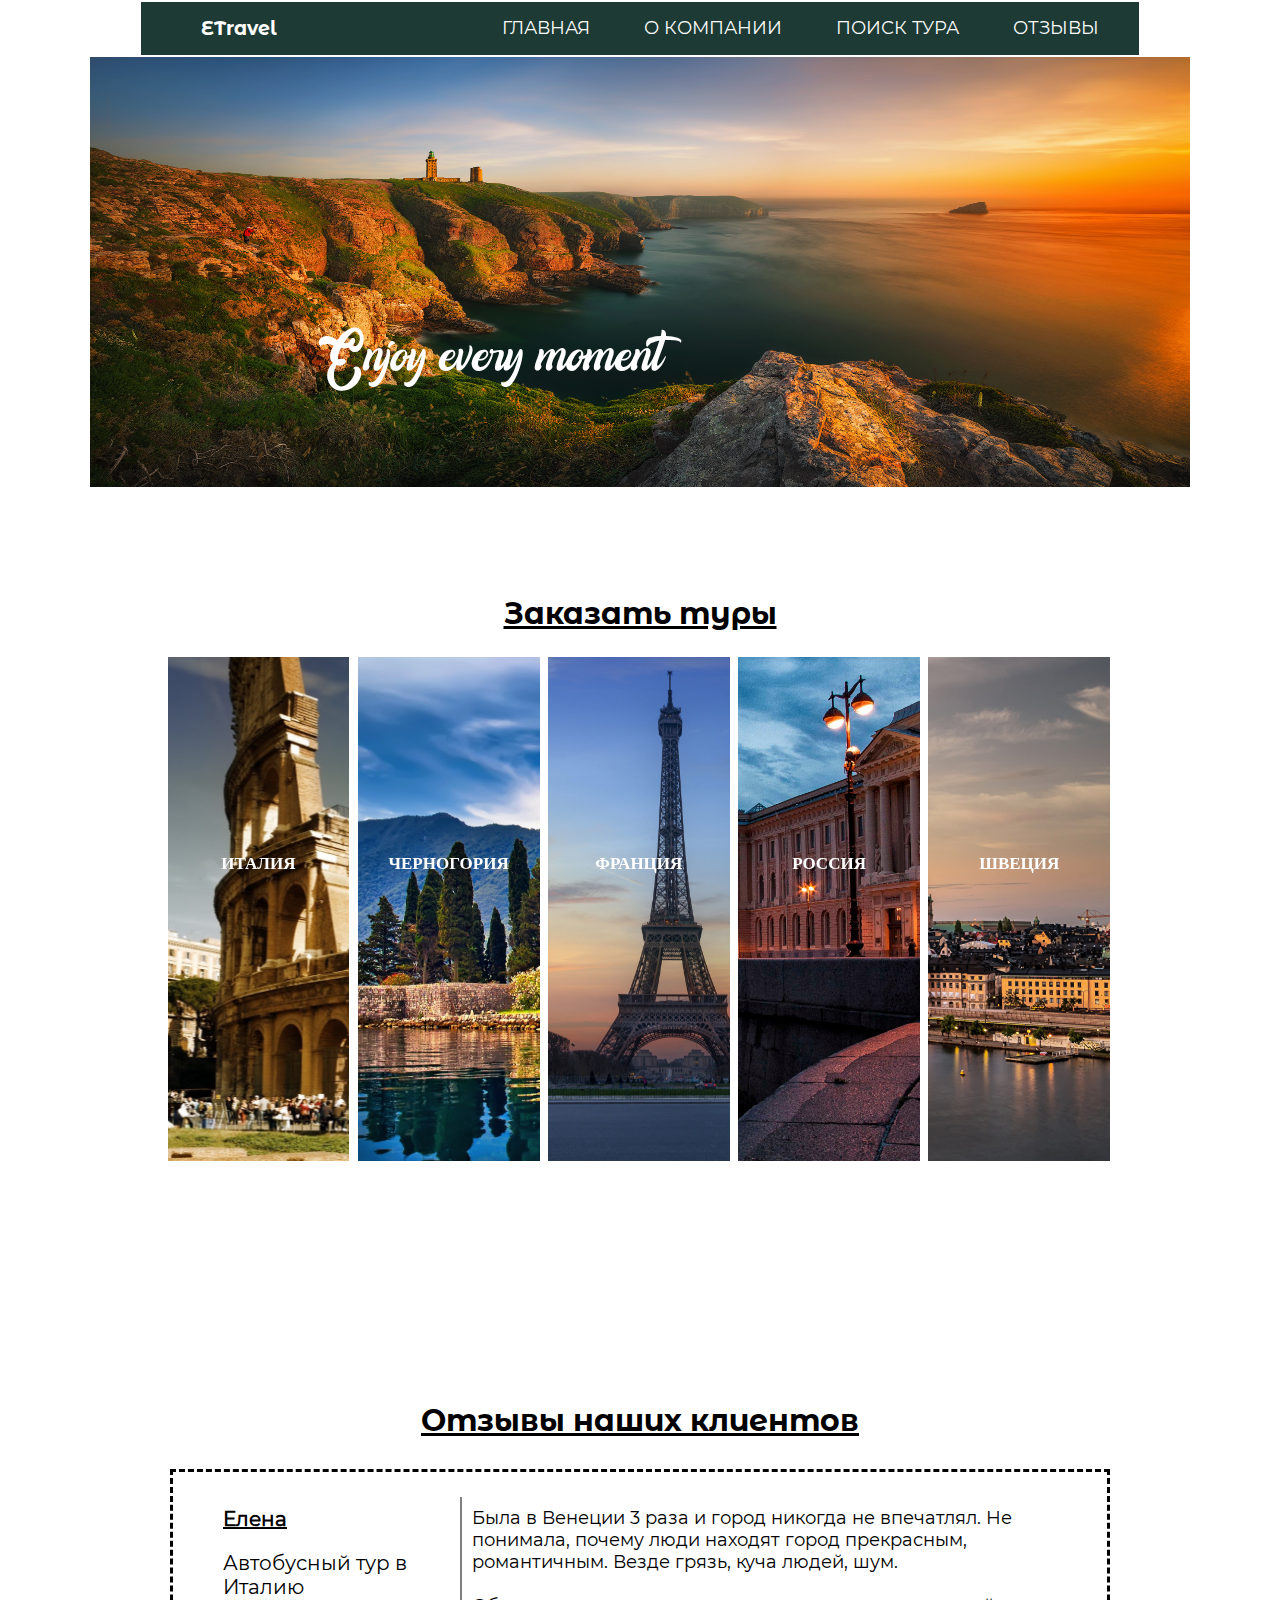
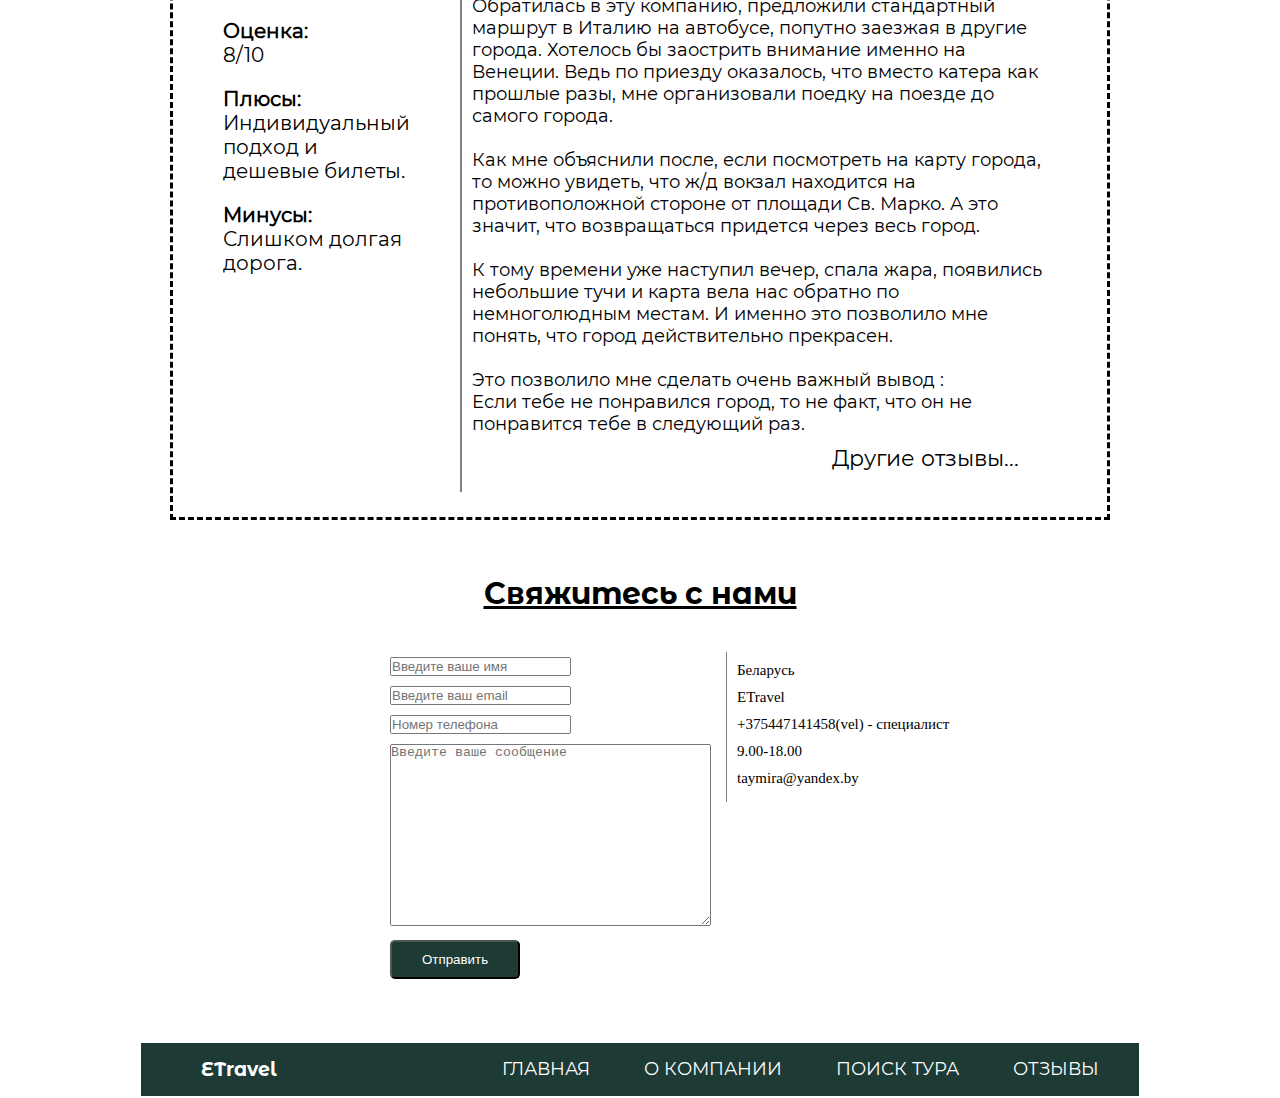
<file: index.html>
﻿<!DOCTYPE html>

<html lang="en" xmlns="http://www.w3.org/1999/xhtml">
<head>
    <meta http-equiv="Content-Type" content="text/html; charset=utf-8" />
    <meta name="viewport" content="width=device-width, initial-scale=1, shrink-to-fit=no" />
    <meta http-equiv="X-UA-Compatible" content="ie=edge" />
    <title>Главная</title>
    <link rel="stylesheet" href="css/стиль.css">
    <link rel="stylesheet" href="css/style.css">

    <meta name="viewport" content="width=device-width, initial-scale=1.0">

</head>
<body>

   

    <header>
        <div id="menu">
            <div class="name"> ETravel</div>
            <div>
                <a href="index.html" title="Основная страница">ГЛАВНАЯ</a>
                <a href="О_компании.html" title="Информация о компании">О КОМПАНИИ</a>
                <a href="Поиск_тура.html" title="Выберите страну" >ПОИСК ТУРА</a>
                <a href="Отзывы.html" title="Рассказы других">ОТЗЫВЫ</a>
            </div>
        </div>
    </header>
    <main>
        <div class="adapt">
            <img src="css/Страны/nastol.com.jpg"  alt="Италия" class="img" title="Италия" />
            <span class="imgimgimg">Enjoy every moment</span>
        </div>

        <p> <a href="Поиск_тура.html" title="Выберите страну" class="more">Заказать туры</a></p>

        <div class="cont s--inactive">
            <div class="cont__inner">
                <div class="el">
                    <div class="el__overflow">
                        <div class="el__inner">
                            <div class="el__bg"></div>
                            <div class="el__preview-cont">
                                <h2 class="el__heading">Италия</h2>
                            </div>
                            <div class="el__content">
                                <div class="el__text">
                                    Это удивительная страна, в которой переплелись история и современность, различные эпохи и богатое культурное наследие, традиции и 
                                    самобытность. Памятники старины времен Рима, очаровывающая романтика Венеции, холмистая панорама Тосканы, южные склоны Альп, 
                                    чудесная природа, солнце, море, воздух – всё это Италия!
                                    <br /><a href="Италия.html" class="per" title="О Италии"> Перейти</a>
                                </div>
                                <div class="el__close-btn"></div>
                            </div>
                        </div>
                    </div>
                    <div class="el__index">
                        <div class="el__index-back">1</div>
                        <div class="el__index-front">
                            <div class="el__index-overlay" data-index="1">1</div>
                        </div>
                    </div>
                </div>

                <div class="el">
                    <div class="el__overflow">
                        <div class="el__inner">
                            <div class="el__bg"></div>
                            <div class="el__preview-cont">
                                <h2 class="el__heading">Черногория</h2>
                            </div>
                            <div class="el__content">
                                <div class="el__text">
                                    Молодая страна с богатым событиями прошлым. Она небольшая, но гостеприимная, очень популярна среди любителей здорового, 
                                    и в то же время бюджетного отдыха. Ее выбирают путешественники, которые в первую очередь ценят единство с природой, 
                                    так как отельная инфраструктура в этой стране развита недостаточно хорошо.
                                    <br /><a href="Черногория.html" class="per" title="О Черногории"> Перейти</a>
                                </div>
                                <div class="el__close-btn"></div>
                            </div>
                        </div>
                    </div>
                    <div class="el__index">
                        <div class="el__index-back">2</div>
                        <div class="el__index-front">
                            <div class="el__index-overlay" data-index="2">2</div>
                        </div>
                    </div>
                </div>

                <div class="el">
                    <div class="el__overflow">
                        <div class="el__inner">
                            <div class="el__bg"></div>
                            <div class="el__preview-cont">
                                <h2 class="el__heading">Франция</h2>
                            </div>
                            <div class="el__content">
                                <div class="el__text">
                                    Изысканная и пикантная страна, не перестающая удивлять и восхищать. Кто хоть однажды побывал во Франции, почувствовал 
                                    её неповторимый дух и аромат, познакомился с её культурой и историей, попробовал тающие на языке изыски местной кулинарии.
                                    Сюда приезжают, чтобы соприкоснуться с совершенством, ведь французы смогли до недостижимых высот поднять репутацию всего 
                                    французского — моды, кулинарии, культуры и изысканных развлечений.<br />
                                    <a href="Франция.html" class="per" title="О Франции"> Перейти</a>
                                </div>
                                <div class="el__close-btn"></div>
                            </div>
                        </div>
                    </div>
                    <div class="el__index">
                        <div class="el__index-back">3</div>
                        <div class="el__index-front">
                            <div class="el__index-overlay" data-index="3">3</div>
                        </div>
                    </div>
                </div>

                <div class="el">
                    <div class="el__overflow">
                        <div class="el__inner">
                            <div class="el__bg"></div>
                            <div class="el__preview-cont">
                                <h2 class="el__heading">Россия</h2>
                            </div>
                            <div class="el__content">
                                <div class="el__text">
                                    Крупнейшее в мире государство, занимающее 1/8 часть суши и расположенное на северо-востоке Евразии. 
                                    Россия — страна с многовековой историей, богатым культурным наследием и щедрой природой. 
                                    В России можно найти почти всё то, что встречает путешественник по отдельности в той или иной стране — 
                                    солнечные пляжи субтропиков и снежные горные вершины, бескрайние степи и глухие леса, бурные реки и тёплые моря.<br />
                                    <a href="Россия.html" class="per" title="О России"> Перейти</a>
                                </div>
                                <div class="el__close-btn"></div>
                            </div>
                        </div>
                    </div>
                    <div class="el__index">
                        <div class="el__index-back">4</div>
                        <div class="el__index-front">
                            <div class="el__index-overlay" data-index="4">4</div>
                        </div>
                    </div>
                </div>

                <div class="el">
                    <div class="el__overflow">
                        <div class="el__inner">
                            <div class="el__bg"></div>
                            <div class="el__preview-cont">
                                <h2 class="el__heading">Швеция</h2>
                            </div>
                            <div class="el__content">
                                <div class="el__text">
                                    Пятое по величине государство Европы, занимающее восточную и южную части Скандинавского полуострова и омываемое 
                                    Балтийским морем.Здесь вам и роскошные горнолыжные курорты, чьи трассы по оснащенности не уступают соседним финским, 
                                    а зачастую и превосходят их, и потрясающие возможности для эко-туризма: чего только стоят бескрайние лапландские просторы, 
                                    непроходимые лесные чащи и ультрамариновые озера, которыми усеян юг страны!<br />
                                    <a href="Швеция.html" class="per" title="О Швеции"> Перейти</a>
                                </div>
                                <div class="el__close-btn"></div>
                            </div>
                        </div>
                    </div>
                    <div class="el__index">
                        <div class="el__index-back">5</div>
                        <div class="el__index-front">
                            <div class="el__index-overlay" data-index="5">5</div>
                        </div>
                    </div>
                </div>
            </div>
        </div>

        <script src="js/index.js"></script>



        <p>Отзывы наших клиентов</p>

        <div class="flex-container4">
            <div class="nadp2">
                <div class="b"><b> Елена</b></div>
                <div> Автобусный тур в Италию</div>
                <div> <b>Оценка:</b><br /> 8/10</div>
                <div> <b>Плюсы:</b><br /> Индивидуальный подход и  дешевые билеты.</div>
                <div> <b>Минусы:</b><br /> Слишком долгая дорога.</div>
            </div>
            <div>
                <div class="nadp4">
                    Была в Венеции 3 раза и город никогда не впечатлял. Не понимала, почему люди находят город прекрасным, романтичным. Везде грязь, куча людей, шум.
                    <br /><br />Обратилась в эту компанию, предложили стандартный маршрут в Италию на автобусе, попутно заезжая в другие города. 
                    Хотелось бы заострить внимание именно на Венеции. Ведь по приезду оказалось, что вместо катера как прошлые разы,
                    мне организовали поедку на поезде до самого города.
                    <br /><br />Как мне объяснили после, если посмотреть на карту города, то можно увидеть, что ж/д вокзал находится на противоположной стороне 
                    от площади Св. Марко. А это значит, что возвращаться придется через весь город.
                    <br /><br />К тому времени уже наступил вечер, спала жара, появились небольшие тучи и карта вела нас обратно по немноголюдным местам. 
                    И именно это позволило мне понять, что город действительно прекрасен.
                    <br /><br />
                    Это позволило мне сделать очень важный вывод :
                    <br />Если тебе не понравился город, то не факт, что он не понравится тебе в следующий раз.
                    <div class="moreee">
                        <a href="Отзывы.html" class="more" title="Другие отзывы">Другие отзывы...</a>
                    </div>
                </div>

            </div>

        </div>
    </main>
        <footer>
            <p>Свяжитесь с нами</p>

            <div class="flex-container">
                <div>
                    <form action="https://formspree.io/taymira@yansex.by" method="post">
                        <div class="forma"><input type="text" name="fullname" placeholder="Введите ваше имя" autocomplete="off"></div>
                        <div class="forma"><input type="email" name="email" placeholder="Введите ваш email" autocomplete="off"></div>
                        <div class="forma"><input type="tel" name="tel" placeholder="Номер телефона" min="12" max="12" autocomplete="off"></div>
                        <div><textarea rows="12" cols="38" name="textarea" placeholder="Введите ваше сообщение" autocomplete="off"></textarea></div>
                        <div><input type="submit" value="Отправить" class="knopka" /></div>

                    </form>

                    <script>
                        express = require('express');
                        app = express();
                        app.listen(3000)
                        app.get('/', (req, res) => {
                            res.sendFile(__dirname + '/index.html')
                        })
                    </script>
                </div>
                <div>
                    <iframe class="nadp" src="XMLFile1.xml" frameborder="0" width="500"></iframe>
                    <div class="mapSurface"> <iframe src="https://www.google.com/maps/embed?pb=!1m18!1m12!1m3!1d2349.5265084719877!2d27.446159815860213!3d53.92238938010377!2m3!1f0!2f0!3f0!3m2!1i1024!2i768!4f13.1!3m3!1m2!1s0x46dbc4d99a8f92d1%3A0xf396e4cabe33a17a!2z0YPQuy4g0JjQs9C90LDRgtC-0LLRgdC60L7Qs9C-IDEsINCc0LjQvdGB0Lo!5e0!3m2!1sru!2sby!4v1542653756254"  
                                                     frameborder="0" allowfullscreen alt="Здесь должна быть карта" title="Карта"></iframe></div>
                </div>
            </div>

    
   
        <div id="menu">
            <div class="name"> ETravel</div>
            <div>
                <a href="index.html" title="Основная страница">ГЛАВНАЯ</a>
                <a href="О_компании.html"  title="Информация о компании">О КОМПАНИИ</a>
                <a href="Поиск_тура.html" title="Выберите страну">ПОИСК ТУРА</a>
                <a href="Отзывы.html" title="Рассказы других">ОТЗЫВЫ</a>
            </div>
        </div>
    </footer>
</body>
</html>
</file>
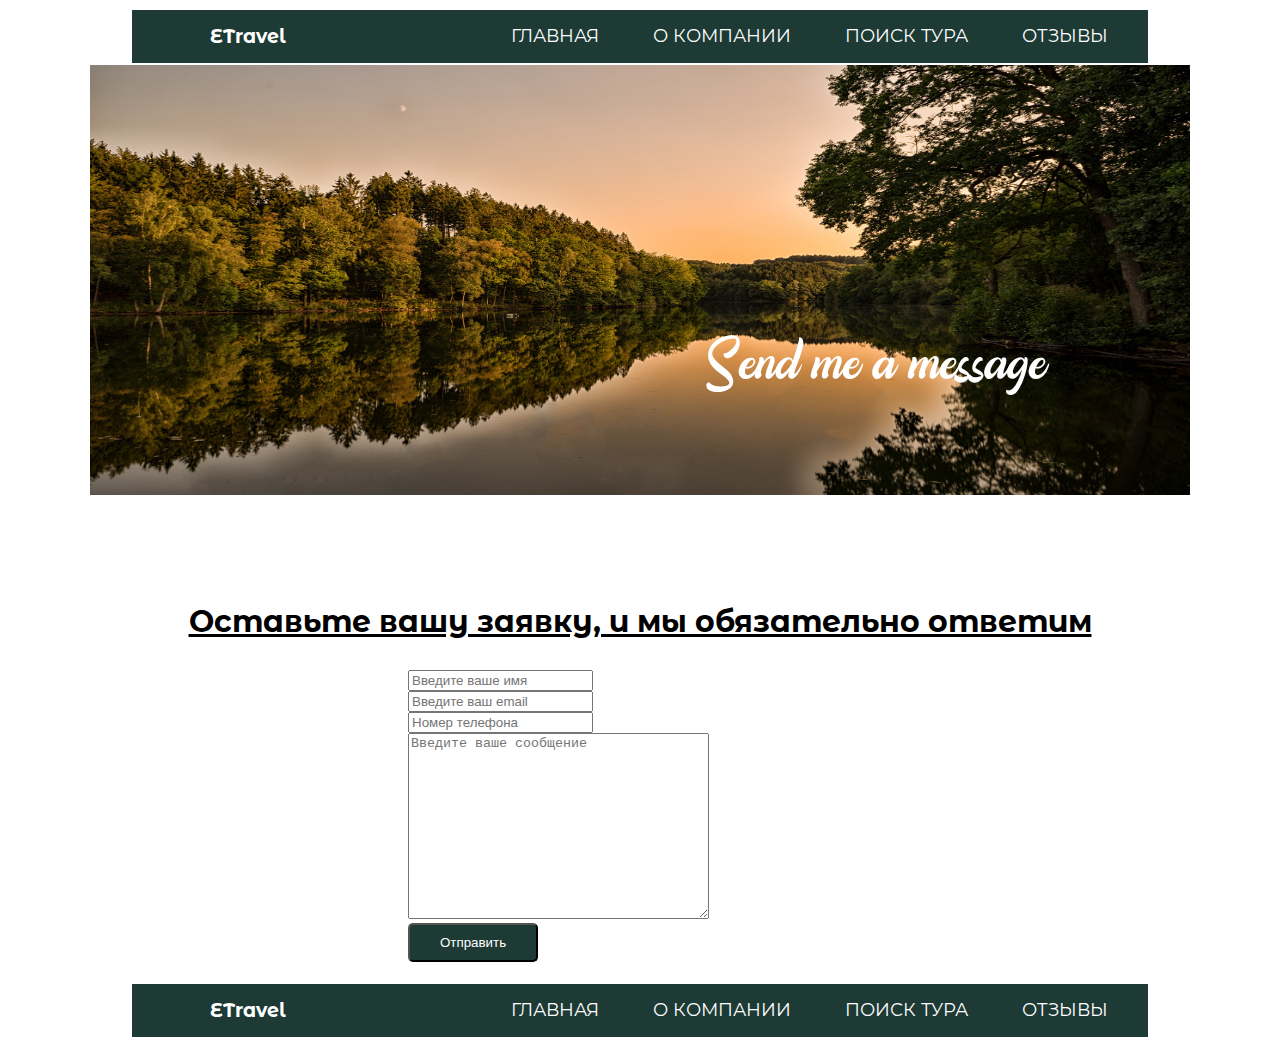
<file: Заявка.html>
﻿<!DOCTYPE html>
<meta http-equiv="Content-Type" content="text/html; charset=utf-8" />
<html lang="en" xmlns="http://www.w3.org/1999/xhtml">
<head>
    <meta http-equiv="Content-Type" content="text/html; charset=utf-8" />
    <meta name="viewport" content="width=device-width, initial-scale=1, shrink-to-fit=no" />
    <meta http-equiv="X-UA-Compatible" content="ie=edge" />
    <title>Заявка</title>
    <link rel="stylesheet" href="css/стиль.css">
    <meta name="viewport" content="width=device-width, initial-scale=1.0">
</head>
<body>
    <header>
        <div id="menu">
            <div class="name"> ETravel</div>
            <div>
                <a href="index.html" title="Основная страница">ГЛАВНАЯ</a>
                <a href="О_компании.html" title="Информация о компании">О КОМПАНИИ</a>
                <a href="Поиск_тура.html" title="Выберите страну">ПОИСК ТУРА</a>
                <a href="Отзывы.html" title="Рассказы других">ОТЗЫВЫ</a>
            </div>
        </div>
    </header>
    <main>
        <div>
            <img src="css/Страны/sunlight.jpg" width="1003" height="420" alt="img" class="img" title="Россия" />
            <span class="imgimgimg2">Send me a message</span>
        </div>

        <p>Оставьте вашу заявку, и мы обязательно  ответим</p>

        <form class="nadp5">
            <div class="forma"><input type="text" name="fullname" placeholder="Введите ваше имя" autocomplete="off" ></div>
            <div class="forma"><input type="email" name="email" placeholder="Введите ваш email" autocomplete="off"></div>
            <div class="forma"><input type="tel" name="tel" placeholder="Номер телефона" min="12" max="12" autocomplete="off"></div>
            <div><textarea rows="12" cols="35" name="textarea" placeholder="Введите ваше сообщение" autocomplete="off"></textarea></div>
            <div><input type="submit" value="Отправить" class="knopka" /></div>

        </form>

    </main>
    <footer>
        <div id="menu">
            <div class="name"> ETravel</div>
            <div>
                <a href="index.html" title="Основная страница">ГЛАВНАЯ</a>
                <a href="О_компании.html" title="Информация о компании">О КОМПАНИИ</a>
                <a href="Поиск_тура.html" title="Выберите страну">ПОИСК ТУРА</a>
                <a href="Отзывы.html" title="Рассказы других">ОТЗЫВЫ</a>
            </div>
        </div>

    </footer>
</body>
</html>
</file>
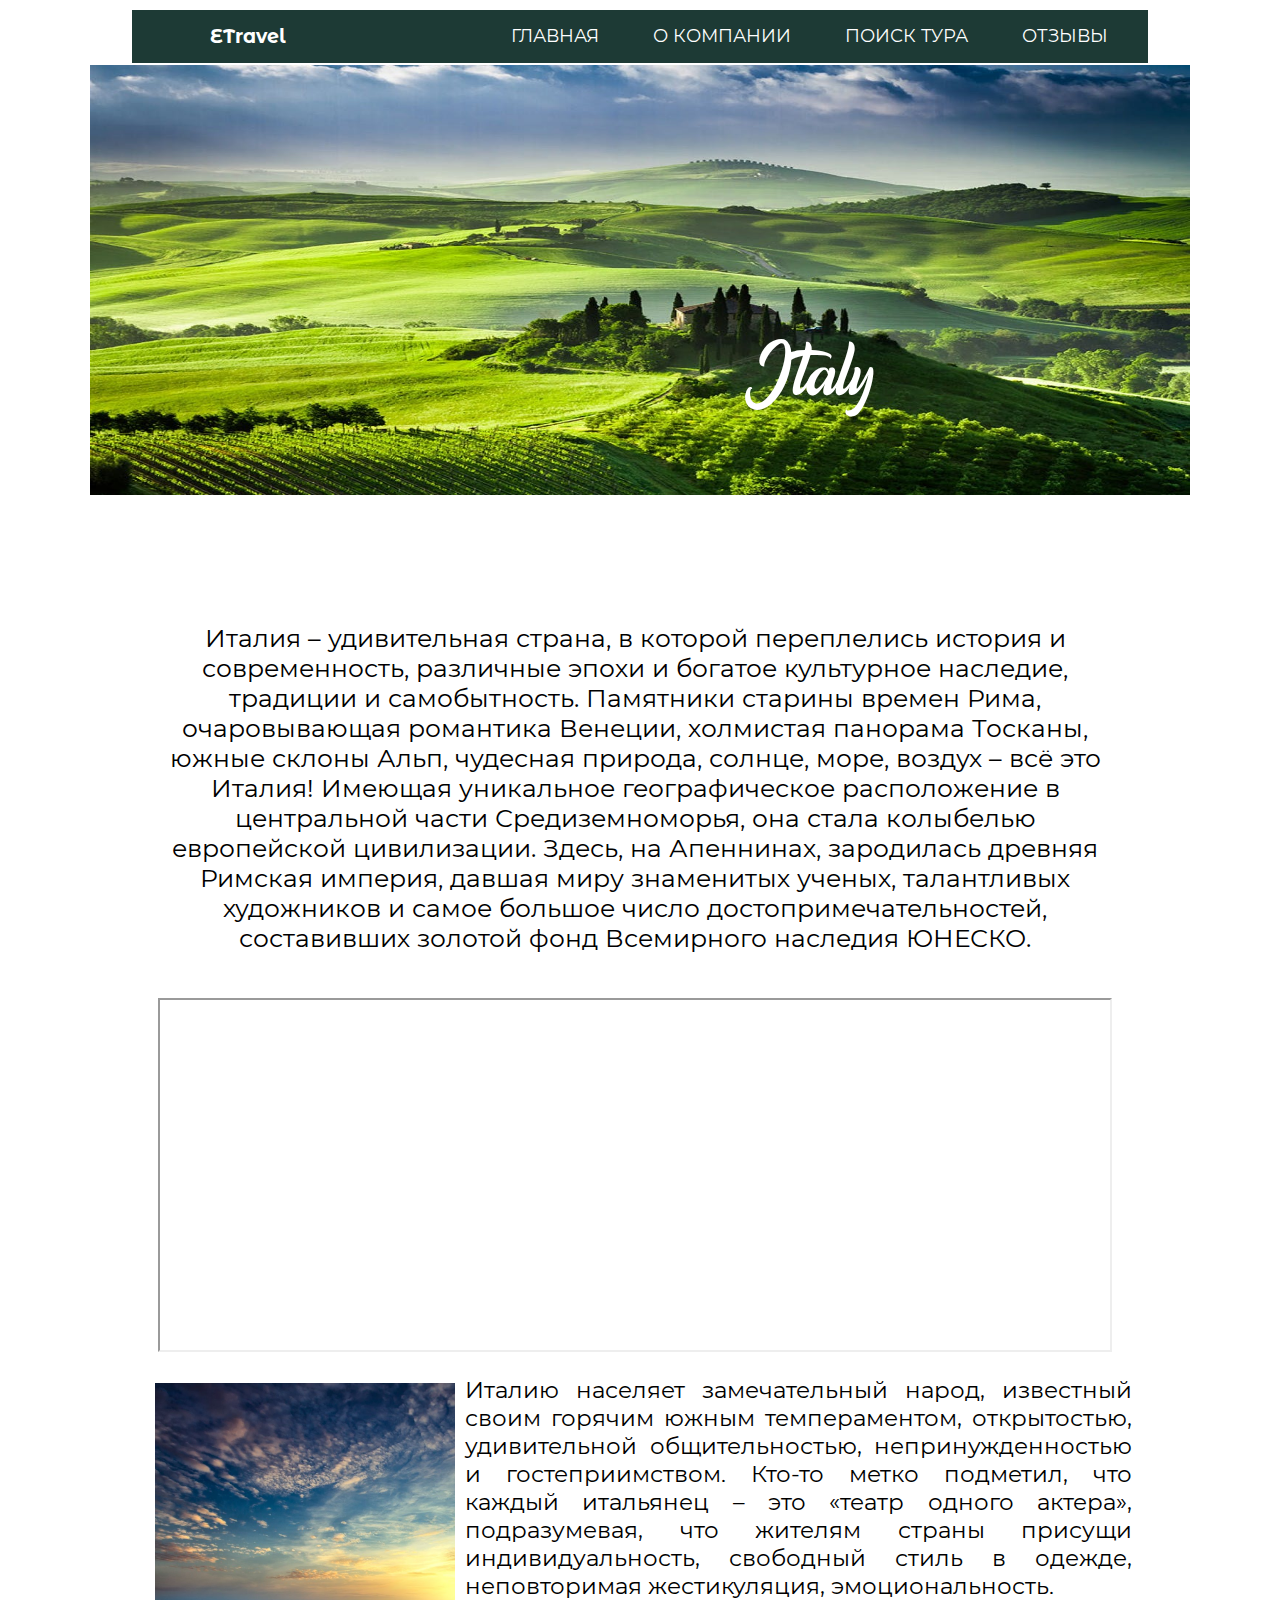
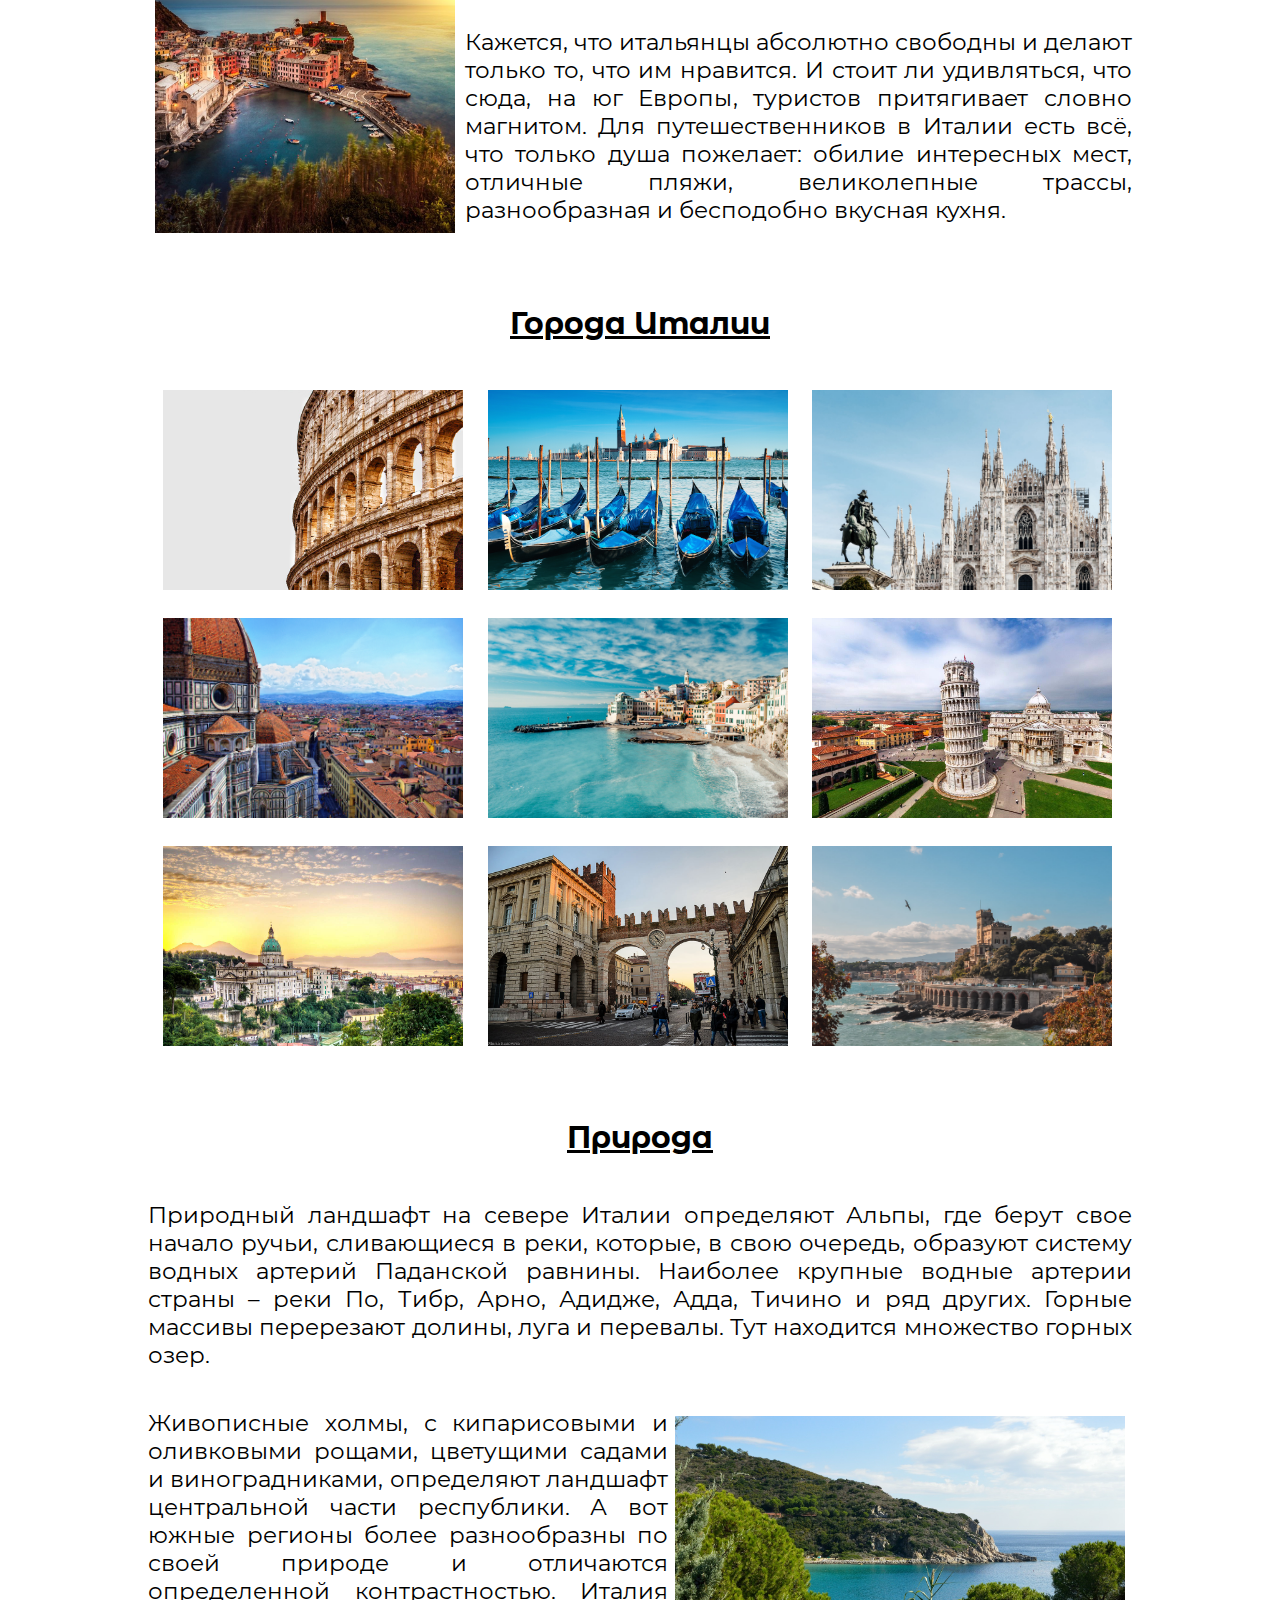
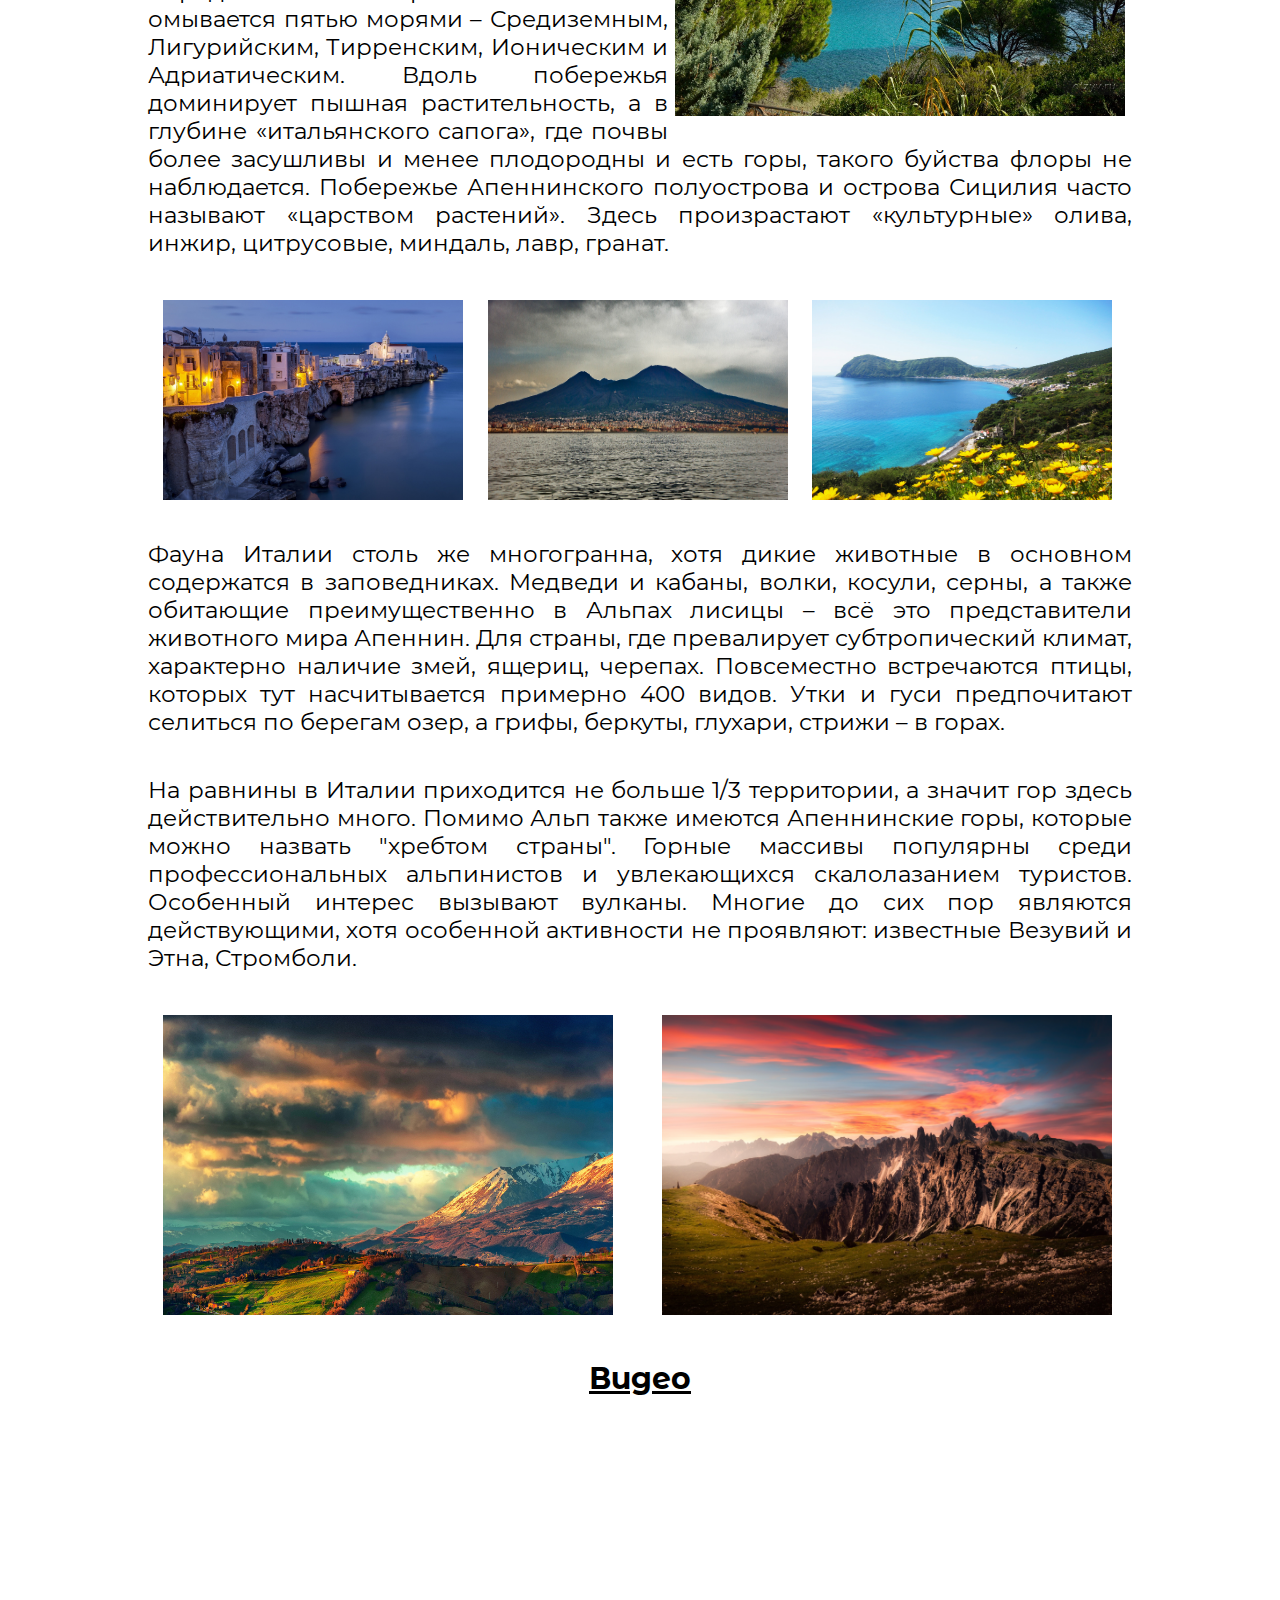
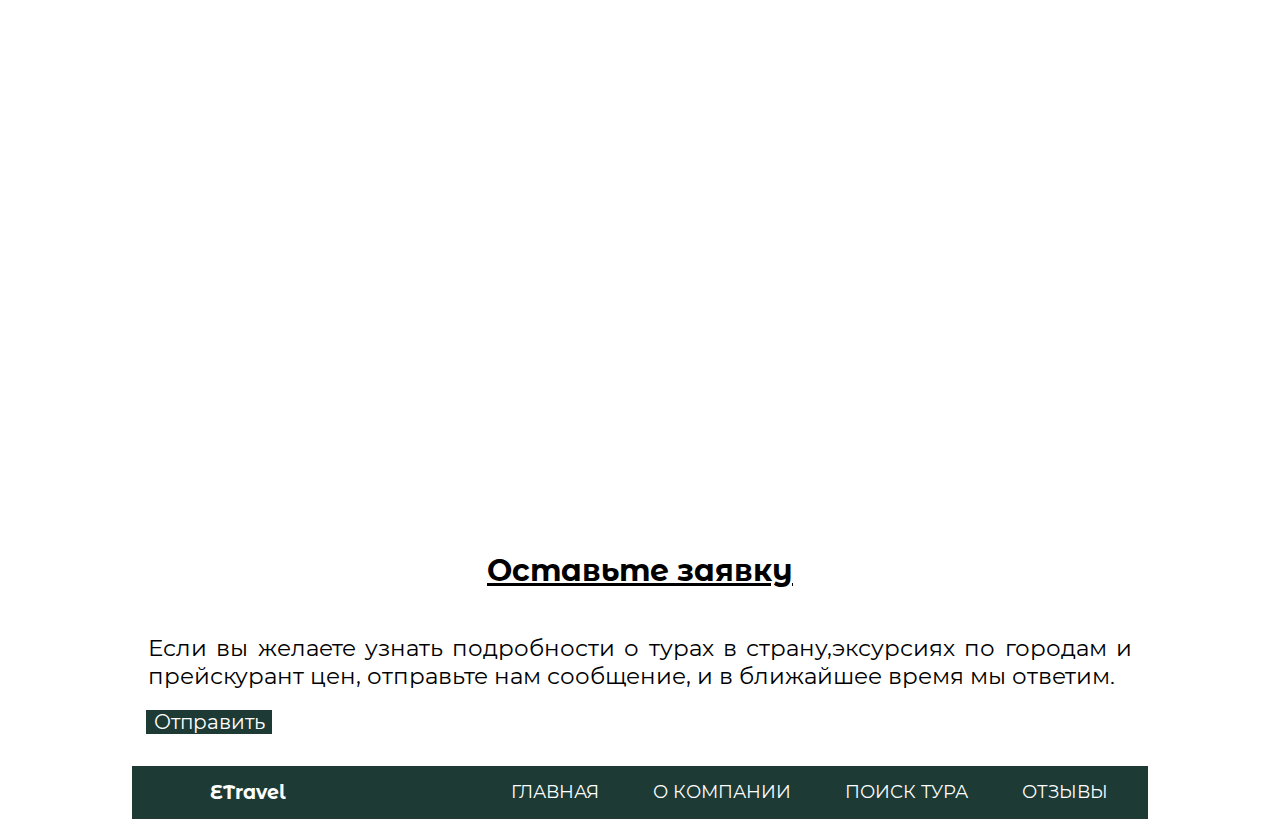
<file: Италия.html>
﻿<!DOCTYPE html>
<meta http-equiv="Content-Type" content="text/html; charset=utf-8" />
<html lang="en" xmlns="http://www.w3.org/1999/xhtml">
<head>
    <meta http-equiv="Content-Type" content="text/html; charset=utf-8" />
    <meta name="viewport" content="width=device-width, initial-scale=1, shrink-to-fit=no" />
    <meta http-equiv="X-UA-Compatible" content="ie=edge" />
    <title>Италия</title>
    <link rel="stylesheet" href="css/стиль.css">
    <meta name="viewport" content="width=device-width, initial-scale=1.0">
</head>
<body>
    <header>
        <div id="menu">
            <div class="name"> ETravel</div>
            <div>
                <a href="index.html" title="Основная страница">ГЛАВНАЯ</a>
                <a href="О_компании.html" title="Информация о компании">О КОМПАНИИ</a>
                <a href="Поиск_тура.html" title="Выберите страну">ПОИСК ТУРА</a>
                <a href="Отзывы.html" title="Рассказы других">ОТЗЫВЫ</a>
            </div>
        </div>
    </header>
    <main>
        <div>
            <div>
                <img src="css/Страны/Италия/thumb.jpeg" width="1120" height="420" alt="img" class="img" title="Италия, Верона" />
                <span class="italy">Italy</span>
            </div>

            <div class="view">Италия – удивительная страна, в которой переплелись история и современность, различные эпохи и богатое культурное наследие, 
            традиции и самобытность. Памятники старины времен Рима, очаровывающая романтика Венеции, холмистая панорама Тосканы, южные склоны Альп, 
            чудесная природа, солнце, море, воздух – всё это Италия! Имеющая уникальное географическое расположение в центральной части 
            Средиземноморья, она стала колыбелью европейской цивилизации. Здесь, на Апеннинах, зародилась древняя Римская империя, 
            давшая миру знаменитых ученых, талантливых художников и самое большое число достопримечательностей, 
            составивших золотой фонд Всемирного наследия ЮНЕСКО.</div>

            <div class="map"><iframe src="https://yandex.by/map-widget/v1/-/CBFVqCBpOA"  width="950" height="350" class="map2"></iframe></div>

            <div class="disk">
                <img src="css/Страны/Италия/bda863.jpg" alt="img" class="leftimg" title="Манарола" />
                Италию населяет замечательный народ, известный своим горячим южным темпераментом, открытостью, удивительной общительностью, 
                непринужденностью и гостеприимством. Кто-то метко подметил, что каждый итальянец – это «театр одного актера», подразумевая, 
                что жителям страны присущи индивидуальность, свободный стиль в одежде, неповторимая жестикуляция, эмоциональность. <br /><br />
                Кажется, что итальянцы абсолютно свободны и делают только то, что им нравится. И стоит ли удивляться, что сюда, на юг Европы, 
                туристов притягивает словно магнитом. Для путешественников в Италии есть всё, что только душа пожелает: обилие интересных мест, 
                отличные пляжи, великолепные трассы, разнообразная и бесподобно вкусная кухня.
            </div>
            <br /><br />
        </div>
        <p>Города Италии</p>
        <div class="flex-container1">
            <div class="box">
                <img src="css/Страны/Италия/colosseum.jpg" width="300" height="200" alt="img" class="goose" title="Колизей, Рим" />
                <div class="hover-effect">

                    <div class="hover-text">
                        <h1 class="card">Рим</h1>
                        <div>Cтолица Италии, один из старейших городов мира.</div>
                    </div>
                </div>
            </div>

            <div class="box">
                <img src="css/Страны/Италия/Gondolas.jpg" width="300" height="200" alt="img"  class="goose" title="Венеция" />
                <div class="hover-effect">
                    <div class="hover-text">
                        <h1 class="card">Венеция</h1>
                        <div>Cамый романтичный уголок Европы.</div>
                    </div>
                </div>
            </div>


            <div class="box">
                <img src="css/Страны/Италия/milano.jpg" width="300" height="200" alt="img"  class="goose" title="Милан" />
                <div class="hover-effect">
                    <div class="hover-text">
                        <h1 class="card">Милан</h1>
                        <div>Второй по величине город Италии, центр моды и стиля.</div>
                    </div>
                </div>
            </div>

            <div class="box">
                <img src="css/Страны/Италия/Houses.jpg" width="300" height="200" alt="img" class="goose" title="Флоренция" />
                <div class="hover-effect">
                    <div class="hover-text">
                        <h1 class="card">Флоренция</h1>
                        <div>Гордость Италии и один из красивейших городов мира.</div>
                    </div>
                </div>
            </div>

            <div class="box">
                <img src="css/Страны/Италия/Rimini.jpg" width="300" height="200" alt="img"  class="goose" title="Римини" />
                <div class="hover-effect">
                    <div class="hover-text">
                        <h1 class="card">Римини</h1>
                        <div>Известный итальянский курорт на адриатическом побережье.</div>
                    </div>
                </div>
            </div>


            <div class="box">
                <img src="css/Страны/Италия/big.jpg" width="300" height="200" alt="img"  class="goose" title="Пиза" />
                <div class="hover-effect">
                    <div class="hover-text">
                        <h1 class="card">Пиза</h1>
                        <div>В северной части Центральной Италии, символ – Падающая башня.</div>
                    </div>
                </div>
            </div>

            <div class="box">
                <img src="css/Страны/Италия/neapol4.jpg" width="300" height="200" alt="img"  class="goose" title="Неаполь" />
                <div class="hover-effect">
                    <div class="hover-text">
                        <h1 class="card">Неаполь</h1>
                        <div>Столица административной области Кампании, у подножия Везувия.</div>
                    </div>
                </div>
            </div>

            <div class="box">
                <img src="css/Страны/Италия/12_Verona.jpg" width="300" height="200" alt="img" class="goose" title="Верона" />
                <div class="hover-effect">
                    <div class="hover-text">
                        <h1 class="card">Верона</h1>
                        <div>В северной части Италии, второй по величине .</div>
                    </div>
                </div>
            </div>

            <div class="box">
                <img src="css/Страны/Италия/main.jpg" width="300" height="200" alt="img"  class="goose" title="Генуя" />
                <div class="hover-effect">
                    <div class="hover-text">
                        <h1 class="card">Генуя</h1>
                        <div>Главный город и морской порт северной части Италии.</div>
                    </div>
                </div>
            </div>
        </div>

        <p>Природа</p>
        
        <div>
            <div class="disk">Природный ландшафт на севере Италии определяют Альпы, где берут свое начало ручьи, сливающиеся в реки, которые, в свою очередь, образуют систему водных артерий Паданской равнины. Наиболее крупные водные артерии страны – реки По, Тибр, Арно, Адидже, Адда, Тичино и ряд других. Горные массивы перерезают долины, луга и перевалы. Тут находится множество горных озер.</div>
            <div class="disk"><img src="css/Страны/Италия/1502151057083.jpg" alt="img" class="rightimg" title="Побережье острова Эльба" />Живописные холмы, с кипарисовыми и оливковыми рощами, цветущими садами и виноградниками, определяют ландшафт центральной части республики. А вот южные регионы более разнообразны по своей природе и отличаются определенной контрастностью. Италия омывается пятью морями – Средиземным, Лигурийским, Тирренским, Ионическим и Адриатическим. Вдоль побережья доминирует пышная растительность, а в глубине «итальянского сапога», где почвы более засушливы и менее плодородны и есть горы, такого буйства флоры не наблюдается. Побережье Апеннинского полуострова и острова Сицилия часто называют «царством растений». Здесь произрастают «культурные» олива, инжир, цитрусовые, миндаль, лавр, гранат.</div>

            <div class="flex-container1">
                <img src="css/Страны/Италия/Adriatic.jpg" width="300" height="200" alt="img" title="Адриатическое море" />
                <img src="css/Страны/Италия/post.jpg" width="300" height="200" alt="img" title="Вулкан Везувий" />
                <img src="css/Страны/Италия/36b.jpg" width="300" height="200" alt="img" title="Сицилия" />
            </div>
            <div class="disk">Фауна Италии столь же многогранна, хотя дикие животные в основном содержатся в заповедниках. Медведи и кабаны, волки, косули, серны, а также обитающие преимущественно в Альпах лисицы – всё это представители животного мира Апеннин. Для страны, где превалирует субтропический климат, характерно наличие змей, ящериц, черепах. Повсеместно встречаются птицы, которых тут насчитывается примерно 400 видов. Утки и гуси предпочитают селиться по берегам озер, а грифы, беркуты, глухари, стрижи – в горах.</div>
            <div class="disk">На равнины в Италии приходится не больше 1/3 территории, а значит гор здесь действительно много. Помимо Альп также имеются Апеннинские горы, которые можно назвать "хребтом страны". Горные массивы популярны среди профессиональных альпинистов и увлекающихся скалолазанием туристов. Особенный интерес вызывают вулканы. Многие до сих пор являются действующими, хотя особенной активности не проявляют: известные Везувий и Этна, Стромболи.</div>

            <div class="flex-container1">
                <img src="css/Страны/Италия/2fons.jpg" width="450" height="300" alt="img" title="Альпы" class="italyfh"/>
                <img src="css/Страны/Италия/gory.jpg" width="450" height="300" alt="img" title="Альпы" class="italyfh"/>
            </div>
            <p>Видео</p>
            <div class="flex-container1">
                <div><iframe width="470" height="315" src="https://www.youtube.com/embed/eUnLEXXK7g4" frameborder="0" allow="accelerometer; autoplay; encrypted-media; gyroscope; picture-in-picture" allowfullscreen class="map2"></iframe></div>
                <div><iframe width="470" height="315" src="https://www.youtube.com/embed/rDeecJWUsXo" frameborder="0" allow="accelerometer; autoplay; encrypted-media; gyroscope; picture-in-picture" allowfullscreen  class="map2"></iframe></div>
                <div><iframe width="470" height="315" src="https://www.youtube.com/embed/gXM_eb0m8t8" frameborder="0" allow="accelerometer; autoplay; encrypted-media; gyroscope; picture-in-picture" allowfullscreen class="map2"></iframe></div>
                <div><iframe width="470" height="315" src="https://www.youtube.com/embed/1ecpwfqBZMM" frameborder="0" allow="accelerometer; autoplay; encrypted-media; gyroscope; picture-in-picture" allowfullscreen class="map2"></iframe></div>
            </div>

            <p>Оставьте заявку</p>
            <div class="disk">Если вы желаете узнать подробности о турах в страну,эксурсиях по городам и прейскурант цен, 
            отправьте нам сообщение, и в ближайшее время мы ответим. </div>
            <div class="knop"><a href="Заявка.html" class="send" title="Перейти на отправку формы">Отправить</a> </div>
        </div>
            
</main>
    <footer>
        <div id="menu">
            <div class="name"> ETravel</div>
            <div>
                <a href="index.html" title="Основная страница">ГЛАВНАЯ</a>
                <a href="О_компании.html" title="Информация о компании">О КОМПАНИИ</a>
                <a href="Поиск_тура.html" title="Выберите страну">ПОИСК ТУРА</a>
                <a href="Отзывы.html" title="Рассказы других">ОТЗЫВЫ</a>
            </div>
        </div>
    </footer>
</body>
</html>
</file>
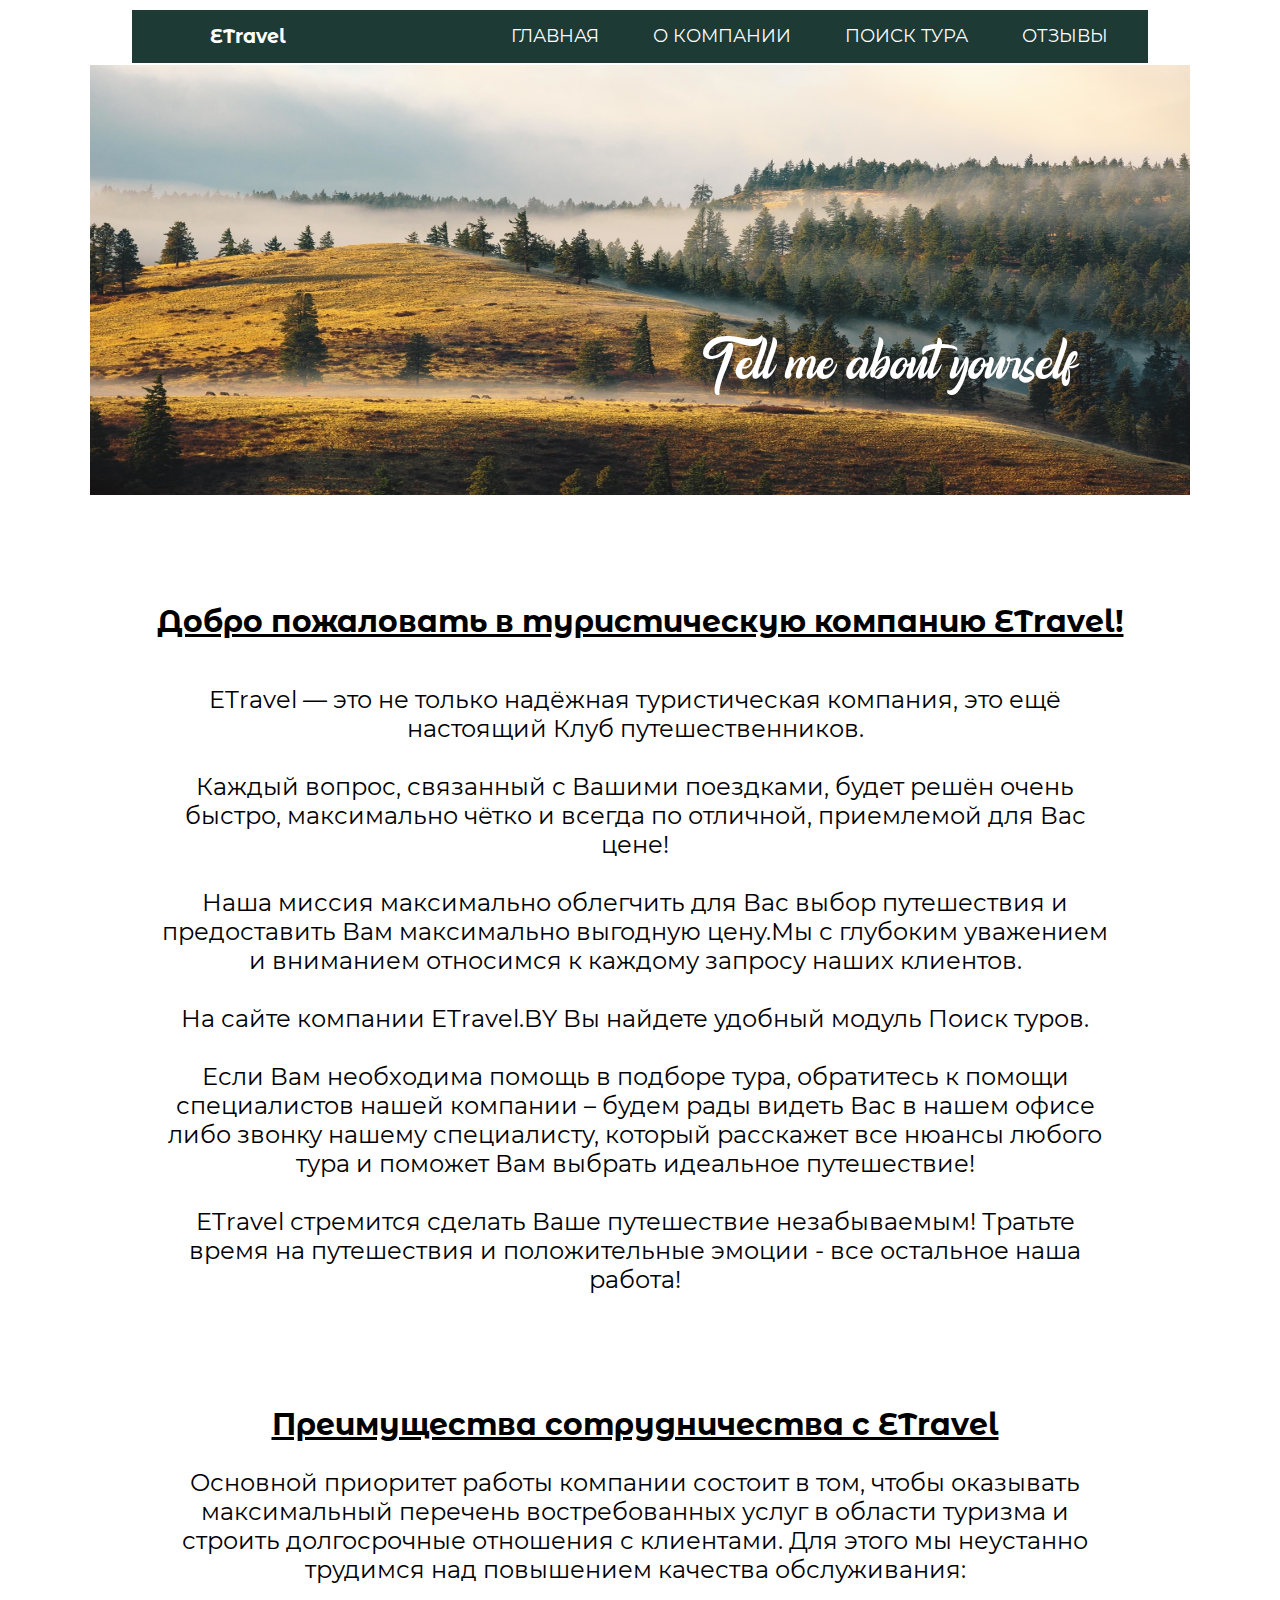
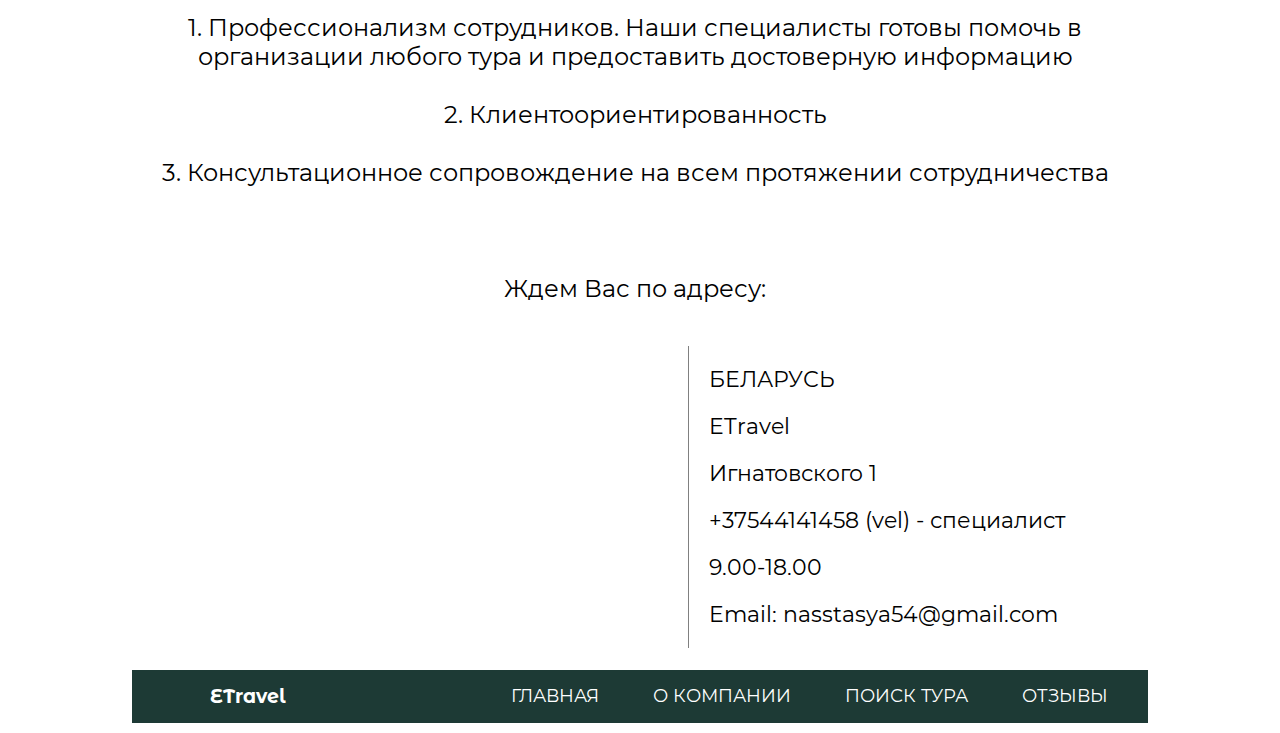
<file: О_компании.html>
﻿<!DOCTYPE html>
<meta http-equiv="Content-Type" content="text/html; charset=utf-8" />
<html lang="en" xmlns="http://www.w3.org/1999/xhtml">
<head>
    <meta http-equiv="Content-Type" content="text/html; charset=utf-8" />
    <meta name="viewport" content="width=device-width, initial-scale=1, shrink-to-fit=no" />
    <meta http-equiv="X-UA-Compatible" content="ie=edge" />
    <title>О компании</title>
    <link rel="stylesheet" href="css/стиль.css">

    <meta name="viewport" content="width=device-width, initial-scale=1.0">
</head>
<body>
    <header>
        <div id="menu">
            <div class="name"> ETravel</div>
            <div>
                <a href="index.html" title="Основная страница">ГЛАВНАЯ</a>
                <a href="О_компании.html" title="Информация о компании">О КОМПАНИИ</a>
                <a href="Поиск_тура.html" title="Выберите страну">ПОИСК ТУРА</a>
                <a href="Отзывы.html" title="Рассказы других">ОТЗЫВЫ</a>
            </div>
        </div>
    </header>
    <main>
        <div>
            <img src="css/Страны/nas.jpg" width="1003" height="420" alt="img" class="img" title="Россия" />
            <span class="imgimgimg2">Tell me about yourself</span>
        </div>

        <p>Добро пожаловать в туристическую компанию ETravel!</p>

        <div class="view1">
            ETravel — это не только надёжная туристическая компания, это ещё настоящий Клуб путешественников.
            <br /><br />Каждый вопрос, связанный с Вашими поездками, будет решён очень быстро, максимально чётко и всегда по отличной, приемлемой для Вас цене!
            <br /><br />Наша миссия максимально облегчить для Вас выбор путешествия и предоставить Вам максимально выгодную цену.Мы с глубоким уважением и вниманием относимся к каждому запросу наших клиентов.
            <br /><br />На сайте компании ETravel.BY Вы найдете удобный модуль Поиск туров.
            <br /><br />Если Вам необходима помощь в подборе тура, обратитесь к помощи специалистов нашей компании – будем рады видеть Вас в нашем офисе либо звонку нашему специалисту, который расскажет все нюансы любого тура и поможет Вам выбрать идеальное путешествие!
            <br /><br />ETravel стремится сделать Ваше путешествие незабываемым! Тратьте время на путешествия и положительные эмоции - все остальное наша работа!
            <br /><br /><br /><br />
            <p>Преимущества сотрудничества с ETravel</p>

            Основной приоритет работы компании состоит в том, чтобы оказывать максимальный перечень востребованных услуг в области туризма и строить долгосрочные отношения с клиентами. Для этого мы неустанно трудимся над повышением качества обслуживания:

            <br /><br />
            1.	Профессионализм сотрудников. Наши специалисты готовы помочь в организации любого тура и предоставить достоверную информацию
            <br /><br />2.	Клиентоориентированность
            <br /><br />3.	Консультационное сопровождение на всем протяжении сотрудничества

            <br /><br />  <br /><br /> Ждем Вас по адресу:
        </div>
        <div class="flex-container3">
            

                <div> <iframe src="https://www.google.com/maps/embed?pb=!1m18!1m12!1m3!1d2349.5265084719877!2d27.446159815860213!3d53.92238938010377!2m3!1f0!2f0!3f0!3m2!1i1024!2i768!4f13.1!3m3!1m2!1s0x46dbc4d99a8f92d1%3A0xf396e4cabe33a17a!2z0YPQuy4g0JjQs9C90LDRgtC-0LLRgdC60L7Qs9C-IDEsINCc0LjQvdGB0Lo!5e0!3m2!1sru!2sby!4v1542653756254" width="550" height="320" frameborder="0" allowfullscreen  class="mapSurface"></iframe></div>
           
                <div class="nadp1">
                    <div>БЕЛАРУСЬ</div>
                    <div>ETravel</div>
                    <div>Игнатовского 1</div>
                    <div>+37544141458 (vel) - специалист</div>
                    <div>9.00-18.00</div>
                    <div>Email: nasstasya54@gmail.com</div>
                </div>
            
        </div>

    </main>
    <footer>
        <div id="menu">
            <div class="name"> ETravel</div>
            <div>
                <a href="index.html" title="Основная страница">ГЛАВНАЯ</a>
                <a href="О_компании.html" title="Информация о компании">О КОМПАНИИ</a>
                <a href="Поиск_тура.html" title="Выберите страну">ПОИСК ТУРА</a>
                <a href="Отзывы.html" title="Рассказы других">ОТЗЫВЫ</a>
            </div>
        </div>
    </footer>
</body>
</html>
</file>
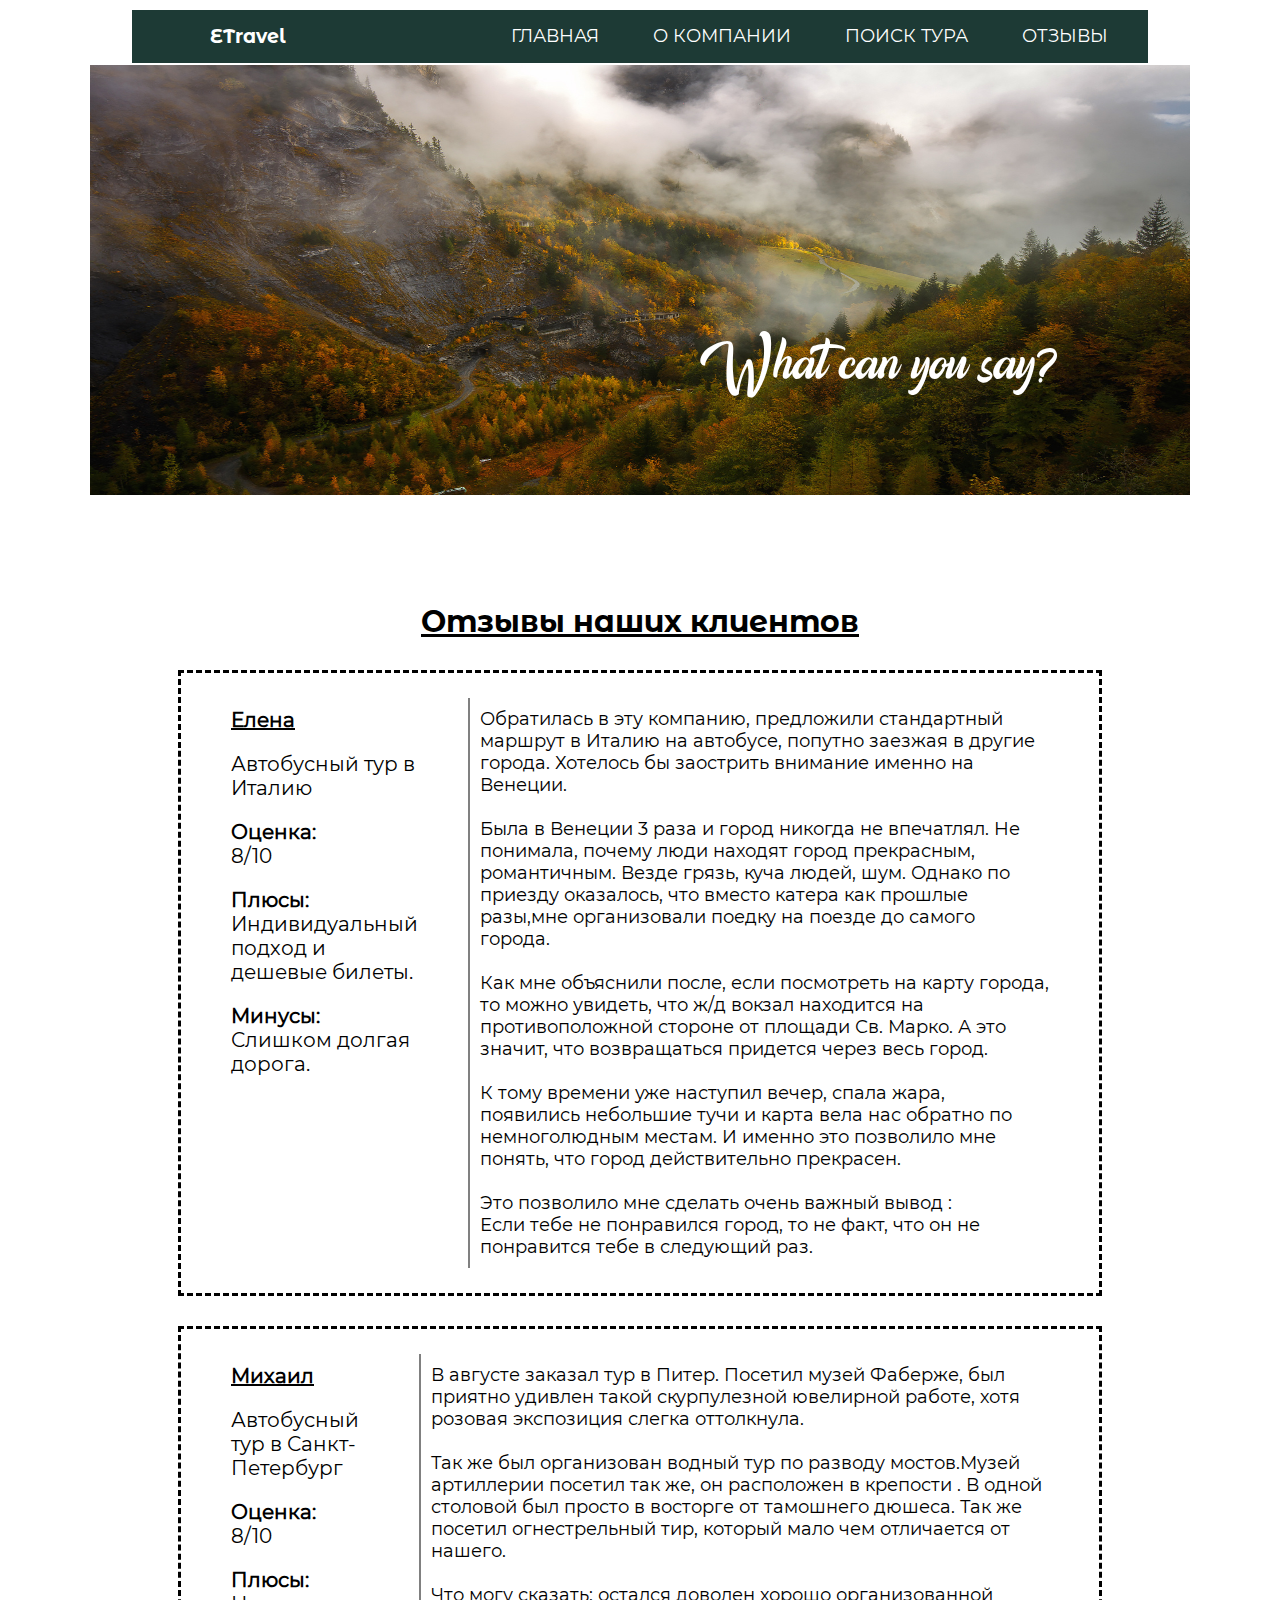
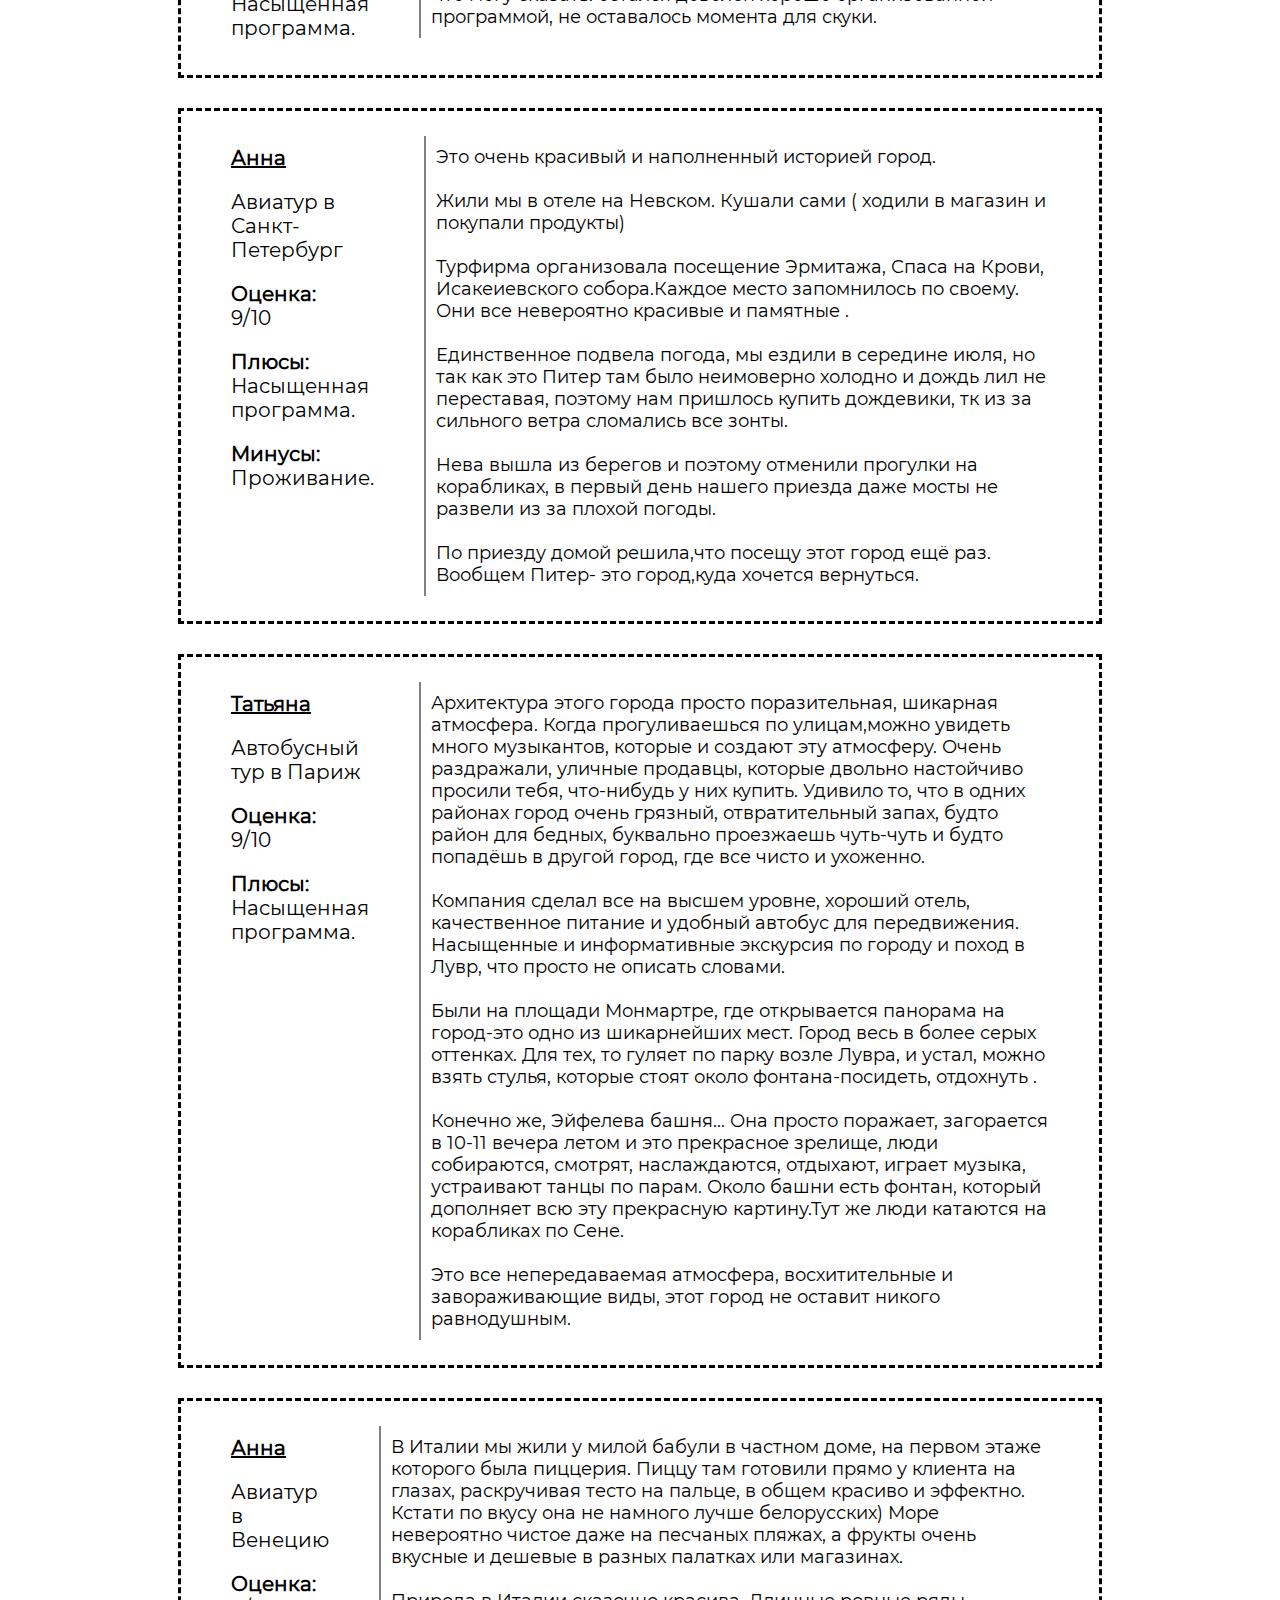
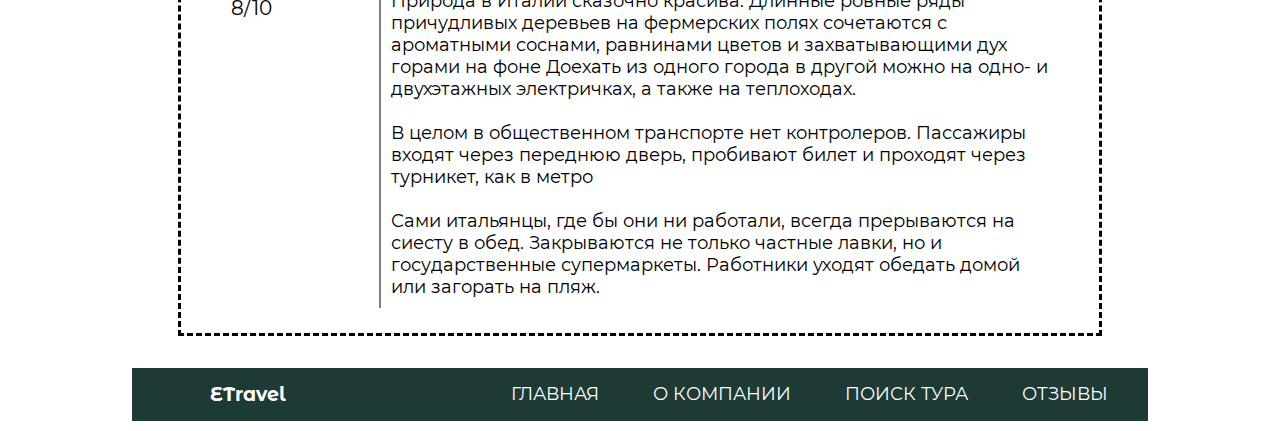
<file: Отзывы.html>
﻿<!DOCTYPE html>
<meta http-equiv="Content-Type" content="text/html; charset=utf-8" />
<html lang="en" xmlns="http://www.w3.org/1999/xhtml">
<head>
    <meta http-equiv="Content-Type" content="text/html; charset=utf-8" />
    <meta name="viewport" content="width=device-width, initial-scale=1, shrink-to-fit=no" />
    <meta http-equiv="X-UA-Compatible" content="ie=edge" />
    <title>Отзывы</title>
    <link rel="stylesheet" href="css/стиль.css">
    <meta name="viewport" content="width=device-width, initial-scale=1.0">
</head>
<body>
    <header>
        <div id="menu">
            <div class="name"> ETravel</div>
            <div>
                <a href="index.html" title="Основная страница">ГЛАВНАЯ</a>
                <a href="О_компании.html" title="Информация о компании">О КОМПАНИИ</a>
                <a href="Поиск_тура.html" title="Выберите страну">ПОИСК ТУРА</a>
                <a href="Отзывы.html" title="Рассказы других">ОТЗЫВЫ</a>
            </div>
        </div>
    </header>
    <main>
        <div>
            <img src="css/Страны/nastol.jpg" width="1003" height="420" alt="img" class="img" title="Россия" />
            <span class="imgimgimg2">What can you say?</span>
        </div>

        <p>Отзывы наших клиентов</p>
        <div class="flex-container4">
            <div class="nadp2">
                <div class="b"><b> Елена</b></div>
                <div> Автобусный тур в Италию</div>
                <div> <b>Оценка:</b><br /> 8/10</div>
                <div> <b>Плюсы:</b><br /> Индивидуальный подход и  дешевые билеты.</div>
                <div> <b>Минусы:</b><br /> Слишком долгая дорога.</div>
            </div>
            <div>
                <div class="nadp4">
                    Обратилась в эту компанию, предложили стандартный маршрут в Италию на автобусе, попутно заезжая в другие города. Хотелось бы заострить внимание именно на Венеции.<br /><br />Была в Венеции 3 раза и город никогда не впечатлял. Не понимала, почему люди находят город прекрасным, романтичным. Везде грязь, куча людей, шум. Однако по приезду оказалось, что вместо катера как прошлые разы,мне организовали поедку на поезде до самого города.
                    <br /><br />Как мне объяснили после, если посмотреть на карту города, то можно увидеть, что ж/д вокзал находится на противоположной стороне от площади Св. Марко. А это значит, что возвращаться придется через весь город.
                    <br /><br />К тому времени уже наступил вечер, спала жара, появились небольшие тучи и карта вела нас обратно по немноголюдным местам. И именно это позволило мне понять, что город действительно прекрасен.
                    <br /><br />
                    Это позволило мне сделать очень важный вывод :
                    <br />Если тебе не понравился город, то не факт, что он не понравится тебе в следующий раз.
                </div>

            </div>
        </div>

        <div class="flex-container4">
            <div class="nadp2">
                <div class="b"><b> Михаил</b></div>
                <div> Автобусный тур в Санкт-Петербург</div>
                <div> <b>Оценка:</b><br />8/10</div>
                <div> <b>Плюсы:</b><br />Насыщенная программа.</div>
            </div>
            <div>
                <div class="nadp4">
                    В августе заказал тур в Питер. Посетил музей Фаберже, был приятно удивлен такой скурпулезной ювелирной работе, хотя розовая экспозиция слегка оттолкнула.
                    <br /><br />Так же был организован водный тур по разводу мостов.Музей артиллерии посетил так же, он расположен в крепости .
                    В  одной столовой был просто в восторге от тамошнего дюшеса.
                    Так же посетил огнестрельный тир, который мало чем отличается от нашего.
                    <br /><br /> Что могу сказать: остался доволен хорошо организованной программой, не оставалось момента для скуки.
                </div>

            </div>
        </div>

        <div class="flex-container4">
            <div class="nadp2">
                <div class="b"><b>Анна</b></div>
                <div> Авиатур в Санкт-Петербург</div>
                <div> <b>Оценка:</b><br />9/10</div>
                <div> <b>Плюсы:</b><br />Насыщенная программа.</div>
                <div> <b>Минусы:</b><br />Проживание.</div>
            </div>
            <div>
                <div class="nadp4">
                    Это очень красивый и наполненный историей город.
                    <br /><br />Жили мы в отеле на Невском. Кушали сами ( ходили в магазин и покупали продукты)
                    <br /><br />Турфирма организовала посещение  Эрмитажа, Спаса на Крови, Исакеиевского собора.Каждое место запомнилось по своему. Они все невероятно красивые и памятные .
                    <br /><br />Единственное подвела погода, мы ездили в середине июля, но так как это Питер там было неимоверно холодно и дождь лил не переставая, поэтому нам пришлось купить дождевики, тк из за сильного ветра сломались все зонты.
                    <br /><br />Нева вышла из берегов и поэтому отменили прогулки на корабликах, в первый день нашего приезда даже мосты не развели из за плохой погоды.
                    <br /><br />По приезду домой решила,что посещу этот город ещё раз. Вообщем Питер- это город,куда хочется вернуться.
                </div>

            </div>
        </div>

        <div class="flex-container4">
            <div class="nadp2">
                <div class="b"><b>Татьяна</b></div>
                <div> Автобусный тур в Париж</div>
                <div> <b>Оценка:</b><br />9/10</div>
                <div> <b>Плюсы:</b><br />Насыщенная программа.</div>
            </div>
            <div>
                <div class="nadp4">

                    Архитектура этого города просто поразительная, шикарная атмосфера. Когда прогуливаешься по улицам,можно увидеть много музыкантов, которые и создают эту атмосферу.
                    Очень раздражали, уличные продавцы, которые двольно настойчиво просили тебя, что-нибудь у них купить.
                    Удивило то, что в одних районах город очень грязный, отвратительный запах, будто район для бедных, буквально проезжаешь чуть-чуть и будто попадёшь в другой город, где все чисто и ухоженно.
                    <br /><br />Компания сделал все на высшем уровне, хороший отель, качественное питание и удобный автобус для передвижения. Насыщенные и информативные экскурсия по городу и поход в Лувр, что просто не описать словами.
                    <br /><br />Были на площади Монмартре, где открывается панорама на город-это одно из шикарнейших мест. Город весь в более серых оттенках. Для тех, то гуляет по парку возле Лувра, и устал, можно взять стулья, которые стоят около фонтана-посидеть, отдохнуть .
                    <br /><br />Конечно же, Эйфелева башня...
                    Она просто поражает, загорается в 10-11 вечера  летом и это прекрасное зрелище, люди собираются, смотрят, наслаждаются, отдыхают, играет музыка, устраивают танцы по парам.
                    Около башни есть фонтан, который дополняет всю эту прекрасную картину.Тут же люди катаются на корабликах по Сене.
                    <br /><br />Это все непередаваемая атмосфера, восхитительные и завораживающие виды, этот город не оставит никого равнодушным.

                </div>

            </div>
        </div>


        <div class="flex-container4">
            <div class="nadp2">
                <div class="b"><b>Анна</b></div>
                <div> Авиатур в Венецию</div>
                <div> <b>Оценка:</b><br />8/10</div>
            </div>
            <div>
                <div class="nadp4">
                    В Италии мы жили у милой бабули в частном доме, на первом этаже которого была пиццерия. Пиццу там готовили прямо у клиента на глазах, раскручивая тесто на пальце, в общем красиво и эффектно. Кстати по вкусу она не намного лучше белорусских)
                    Море невероятно чистое даже на песчаных пляжах, а фрукты очень вкусные и дешевые в разных палатках или магазинах.
                    <br /><br />Природа в Италии сказочно красива. Длинные ровные ряды причудливых деревьев на фермерских полях сочетаются с ароматными соснами, равнинами цветов и захватывающими дух горами на фоне
                    Доехать из одного города в другой можно на одно- и двухэтажных электричках, а также на теплоходах.
                    <br /><br />В целом в общественном транспорте нет контролеров. Пассажиры входят через переднюю дверь, пробивают билет и проходят через турникет, как в метро
                    <br /><br />Сами итальянцы, где бы они ни работали, всегда прерываются на сиесту в обед. Закрываются не только частные лавки, но и государственные супермаркеты. Работники уходят обедать домой или загорать на пляж.
                </div>

            </div>
        </div>


    </main>
    <footer>
        <div id="menu">
            <div class="name"> ETravel</div>
            <div>
                <a href="index.html" title="Основная страница">ГЛАВНАЯ</a>
                <a href="О_компании.html" title="Информация о компании">О КОМПАНИИ</a>
                <a href="Поиск_тура.html" title="Выберите страну">ПОИСК ТУРА</a>
                <a href="Отзывы.html" title="Рассказы других">ОТЗЫВЫ</a>
            </div>
        </div>

    </footer>
</body>
</html>
</file>
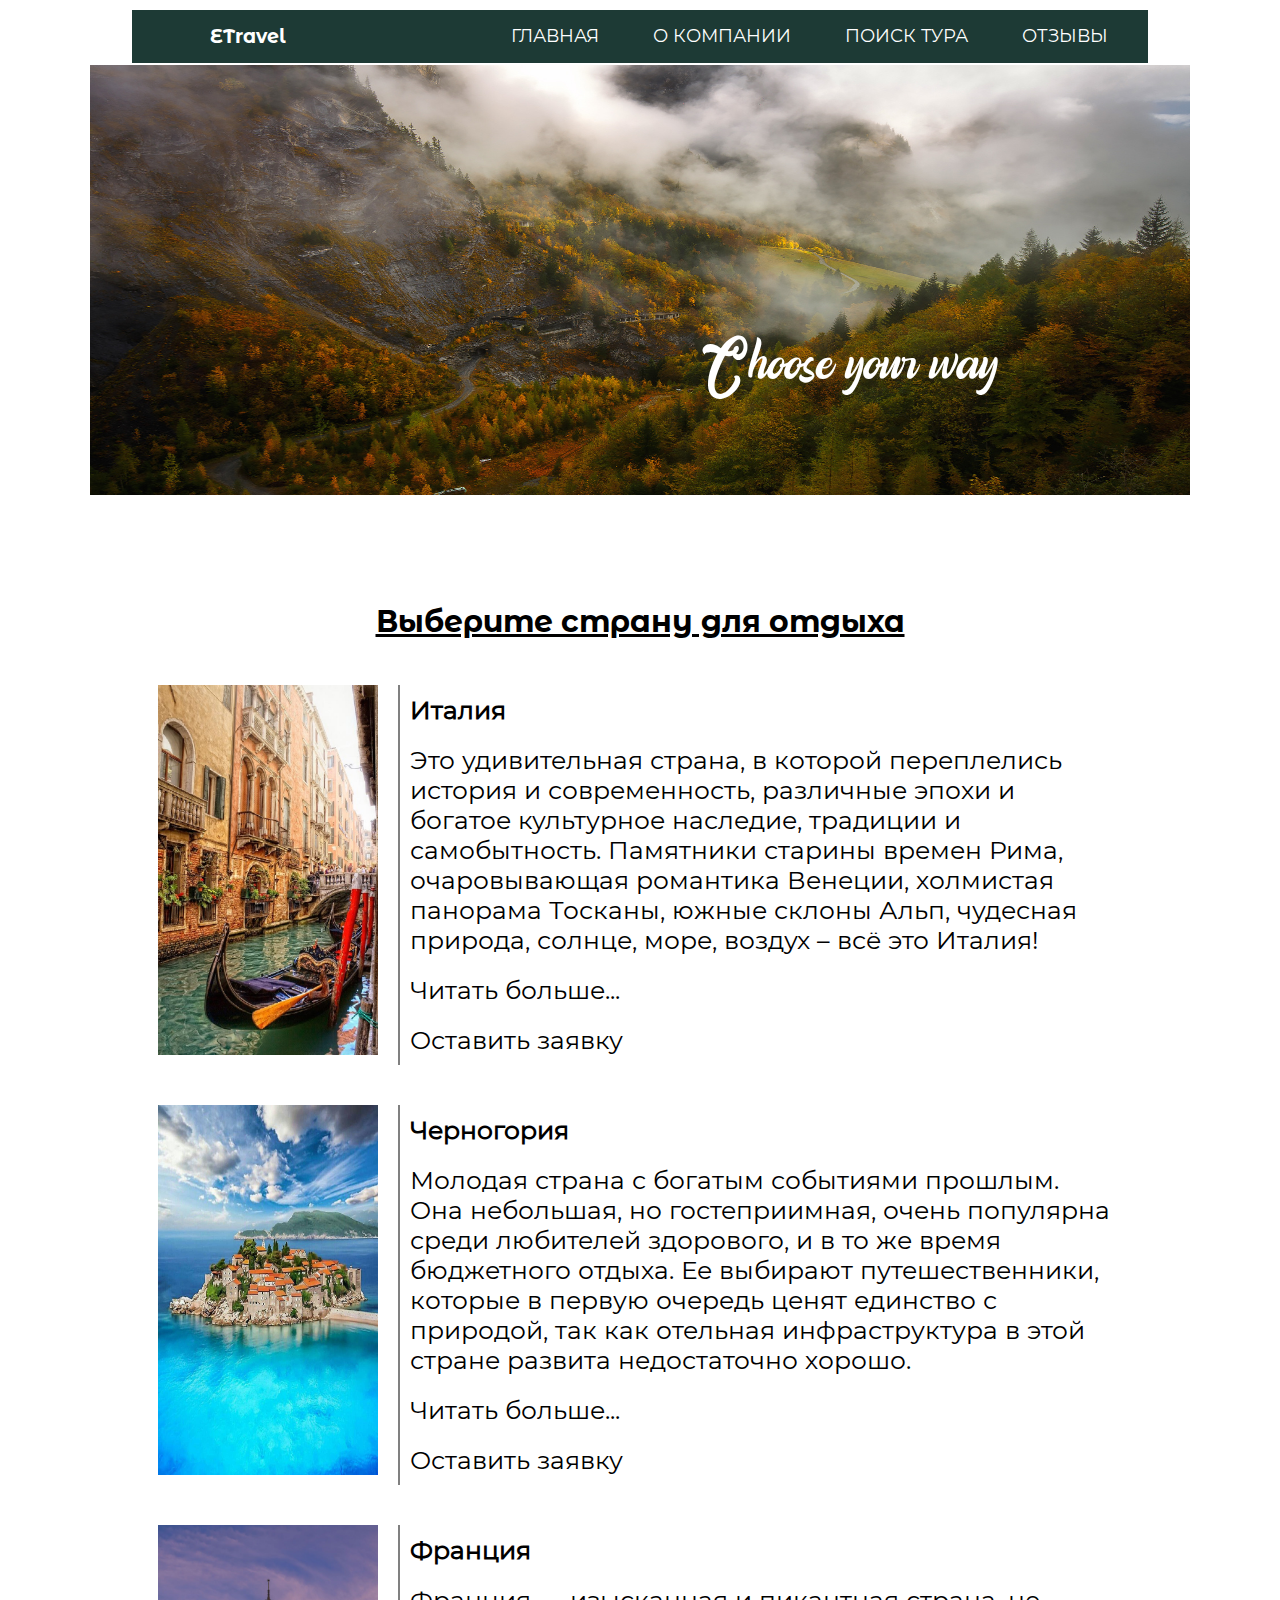
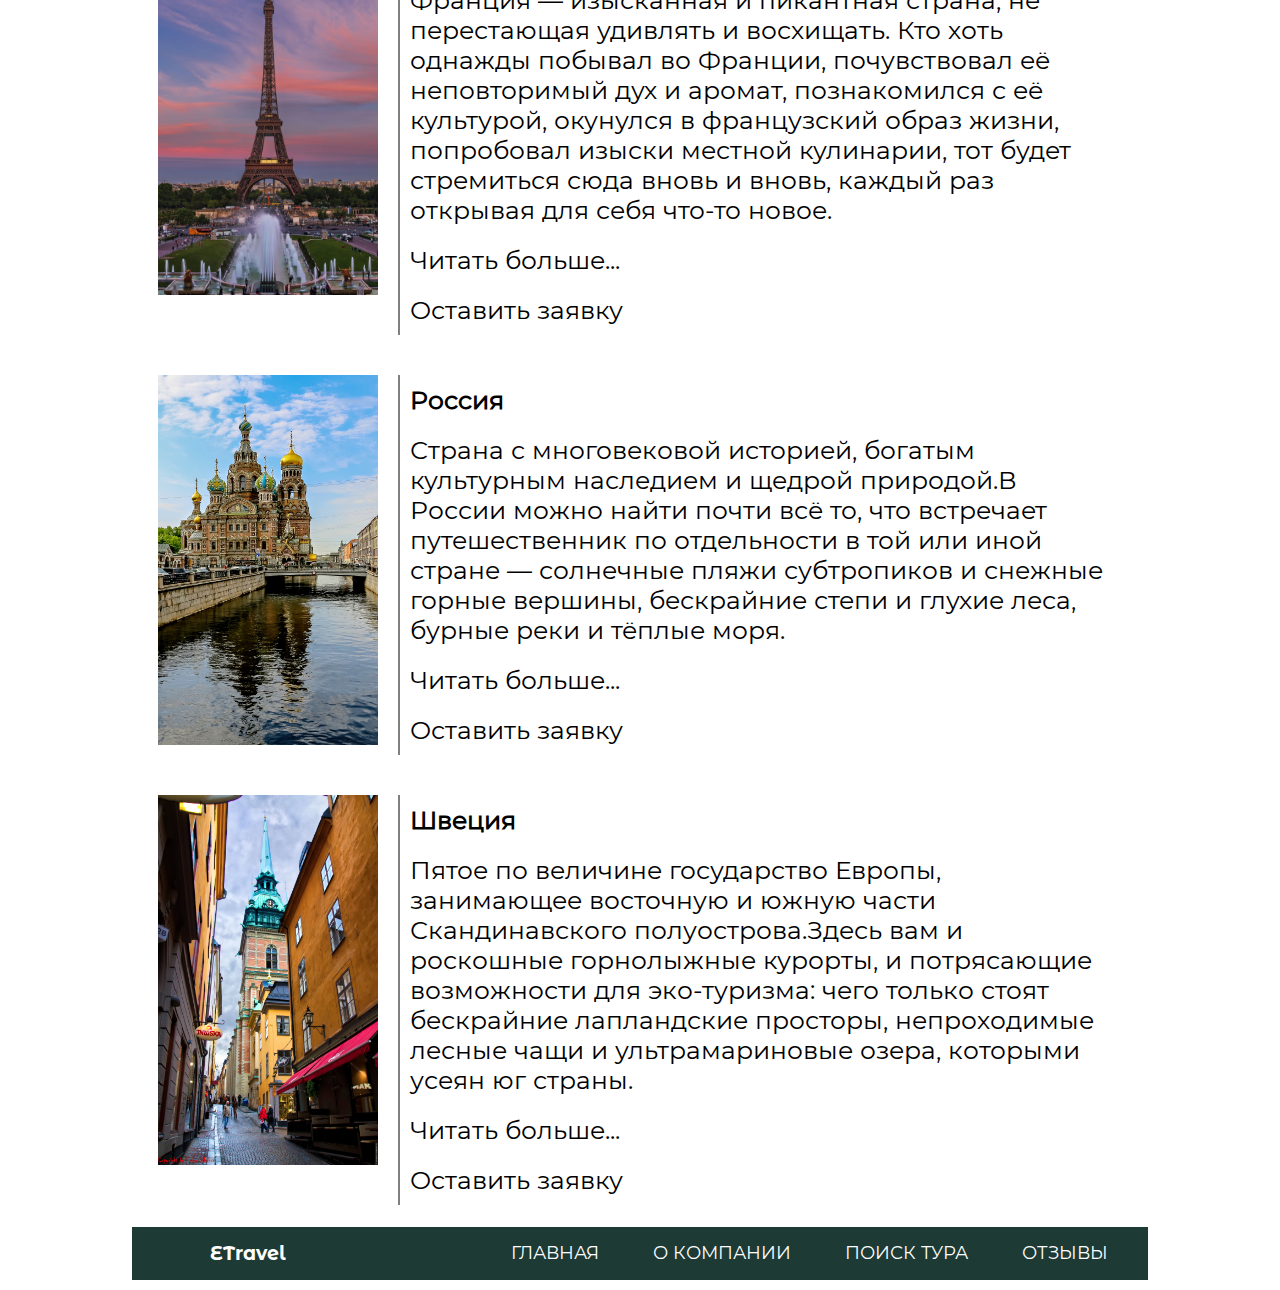
<file: Поиск_тура.html>
﻿<!DOCTYPE html>

<html lang="en" xmlns="http://www.w3.org/1999/xhtml">
<head>
    <meta http-equiv="Content-Type" content="text/html; charset=utf-8" />
    <meta name="viewport" content="width=device-width, initial-scale=1, shrink-to-fit=no" />
    <meta http-equiv="X-UA-Compatible" content="ie=edge" />
    <title>Поиск тура</title>
    <link rel="stylesheet" href="css/стиль.css">

    <meta name="viewport" content="width=device-width, initial-scale=1.0">
</head>
<body>
    <header>
        <div id="menu">
            <div class="name"> ETravel</div>
            <div>
                <a href="index.html">ГЛАВНАЯ</a>
                <a href="О_компании.html">О КОМПАНИИ</a>
                <a href="Поиск_тура.html">ПОИСК ТУРА</a>
                <a href="Отзывы.html">ОТЗЫВЫ</a>
            </div>
        </div>
    </header>
    <main>
        <div>
            <img src="css/Страны/nastol.jpg" width="1003" height="420" alt="img" class="img" title="Россия" />
            <span class="imgimgimg2">Choose your way</span>
        </div>

        <p>Выберите страну для отдыха</p>
        <div class="flex-container2">
            <div><img src="css/Страны/top.jpg" alt="img" class="img3" title="Венеция" /></div>
            <div>
                <div class="nadp3"><a href="Италия.html" class="more"><b> Италия</b></a></div>
                <div class="nadp3">
                    Это удивительная страна, в которой переплелись история и современность, различные эпохи и богатое культурное наследие, традиции и самобытность. Памятники старины времен Рима, очаровывающая романтика Венеции, холмистая панорама Тосканы, южные склоны Альп, чудесная природа, солнце, море, воздух – всё это Италия!
                </div>
                <div class="nadp3"><a href="Италия.html" class="more" title="Читать больше">Читать больше...</a></div>
                <div class="nadp3"><a href="Заявка.html" class="more" title="Отправить">Оставить заявку</a></div>
            </div>
        </div>

        <div class="flex-container2">
            <div><img src="css/Страны/714.jpg"  alt="img" class="img3" title="Черногория" /></div>
            <div>
                <div class="nadp3"><a href="Черногория.html" class="more"><b> Черногория</b></a></div>
                <div class="nadp3">
                    Молодая страна с богатым событиями прошлым. Она небольшая, но гостеприимная, очень популярна среди любителей здорового, и в то же время бюджетного отдыха. Ее выбирают путешественники, которые в первую очередь ценят единство с природой, так как отельная инфраструктура в этой стране развита недостаточно хорошо.
                </div>
                <div class="nadp3"><a href="Черногория.html" class="more" title="Читать больше">Читать больше...</a></div>
                <div class="nadp3"><a href="Заявка.html" class="more" title="Отправить">Оставить заявку </a></div>
            </div>
        </div>

        <div class="flex-container2">
            <div><img src="css/Страны/4b.jpg"  alt="img" class="img3" title="Франция" /></div>
            <div>
                <div class="nadp3"><a href="Франция.html" class="more"><b> Франция</b></a></div>
                <div class="nadp3">
                    Франция — изысканная и пикантная страна, не перестающая удивлять и восхищать. Кто хоть однажды побывал во Франции, почувствовал её неповторимый дух и аромат, познакомился с её культурой, окунулся в французский образ жизни, попробовал изыски местной кулинарии, тот будет стремиться сюда вновь и вновь, каждый раз открывая для себя что-то новое.
                </div>
                <div class="nadp3"><a href="Франция.html" class="more" title="Читать больше">Читать больше...</a></div>
                <div class="nadp3"><a href="Заявка.html" class="more" title="Отправить">Оставить заявку </a></div>
            </div>
        </div>

        <div class="flex-container2">
            <div><img src="css/Страны/517956_main.jpg"  alt="img" class="img3" title="Россия" /></div>
            <div>
                <div class="nadp3"><a href="Россия.html" class="more"><b> Россия</b></a></div>
                <div class="nadp3">
                    Страна с многовековой историей, богатым культурным наследием и щедрой природой.В России можно найти почти всё то, что встречает путешественник по отдельности в той или иной стране — солнечные пляжи субтропиков и снежные горные вершины, бескрайние степи и глухие леса, бурные реки и тёплые моря.
                </div>
                <div class="nadp3"><a href="Россия.html" class="more" title="Читать больше">Читать больше...</a></div>
                <div class="nadp3"><a href="Заявка.html" class="more" title="Отправить">Оставить заявку </a> </div>
            </div>
        </div>

        <div class="flex-container2">
            <div><img src="css/Страны/original.jpg"  alt="img" class="img3" title="Швеция" /></div>
            <div>
                <div class="nadp3"><a href="Швеция.html" class="more"><b>Швеция</b></a></div>
                <div class="nadp3">
                    Пятое по величине государство Европы, занимающее восточную и южную части Скандинавского полуострова.Здесь вам и роскошные горнолыжные курорты, и потрясающие возможности для эко-туризма: чего только стоят бескрайние лапландские просторы, непроходимые лесные чащи и ультрамариновые озера, которыми усеян юг страны.
                </div>
                <div class="nadp3"><a href="Швеция.html" class="more" title="Читать больше">Читать больше...</a></div>
                <div class="nadp3"><a href="Заявка.html" class="more" title="Отправить">Оставить заявку </a></div>
            </div>
        </div>


    </main>
    <footer>
        <div id="menu">
            <div class="name"> ETravel</div>
            <div>
                <a href="index.html">ГЛАВНАЯ</a>
                <a href="О_компании.html">О КОМПАНИИ</a>
                <a href="Поиск_тура.html">ПОИСК ТУРА</a>
                <a href="Отзывы.html">ОТЗЫВЫ</a>
            </div>
        </div>
    </footer>
</body>
</html>
</file>
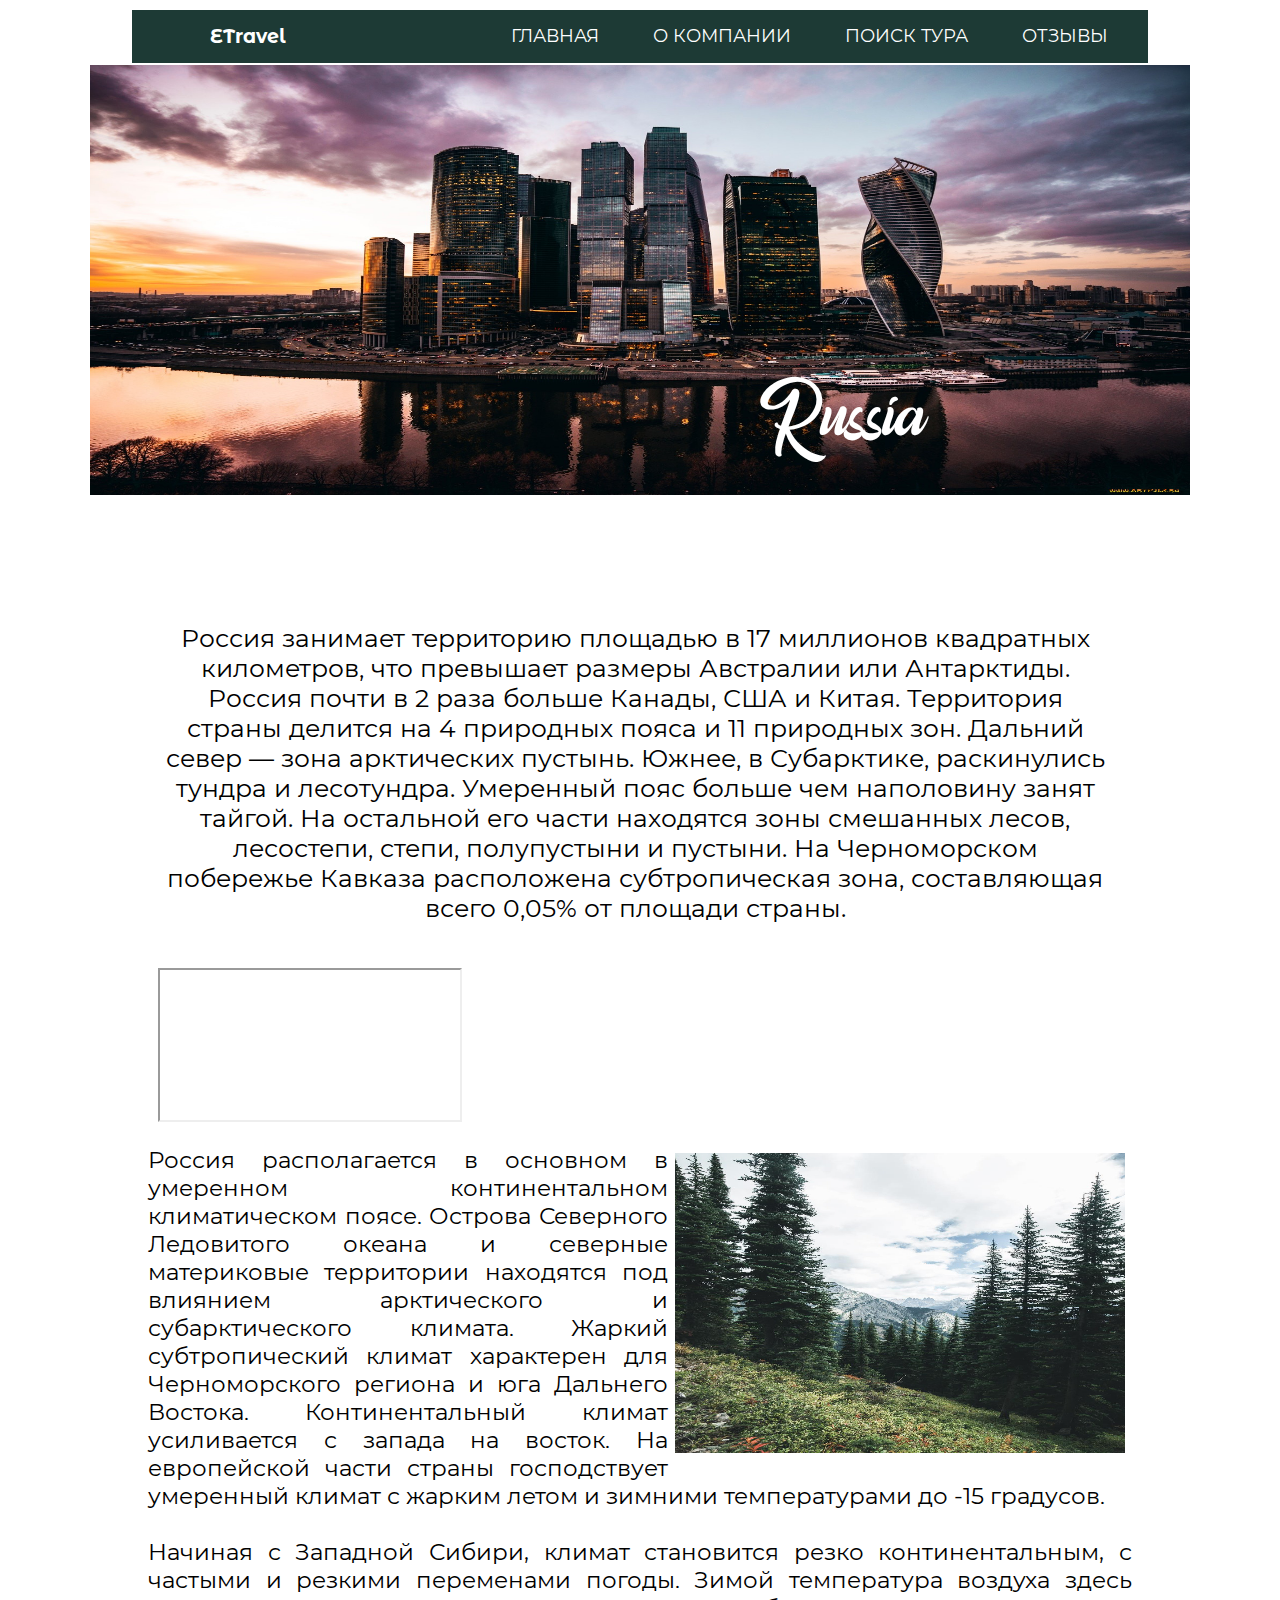
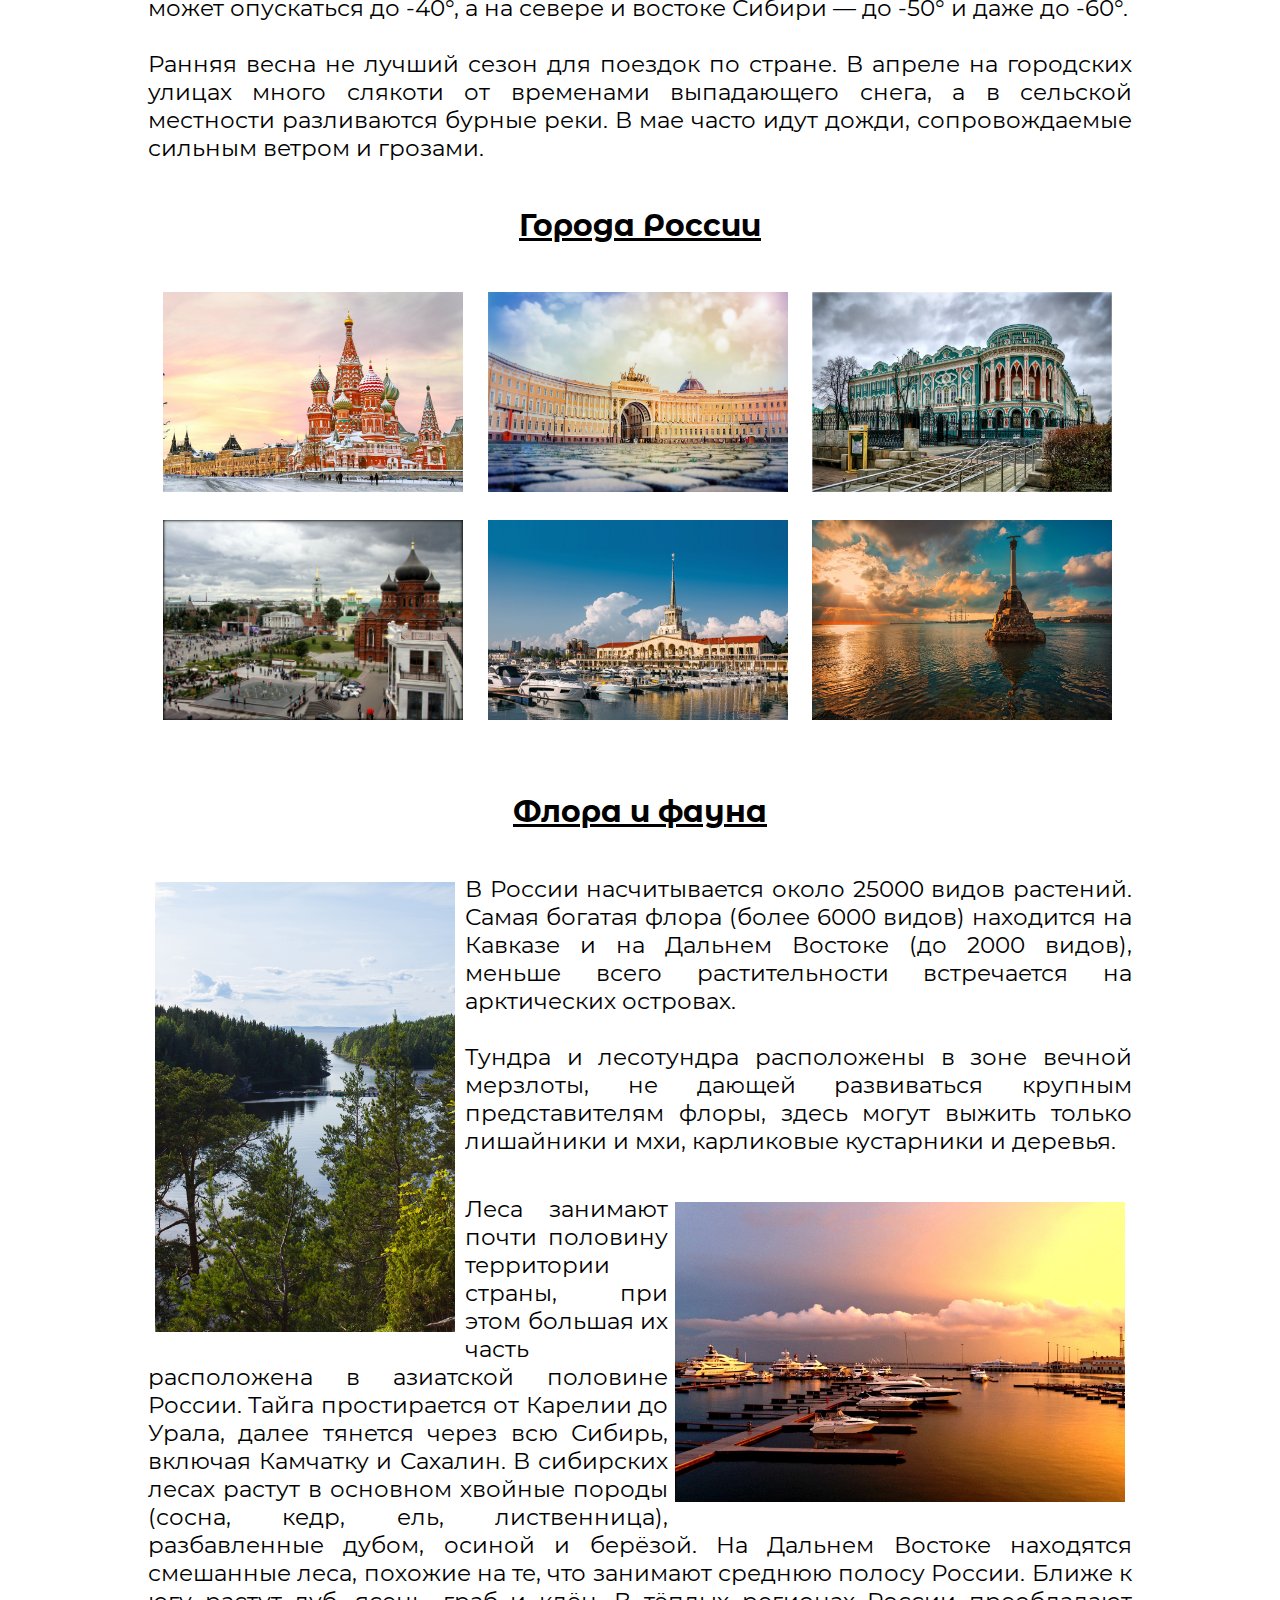
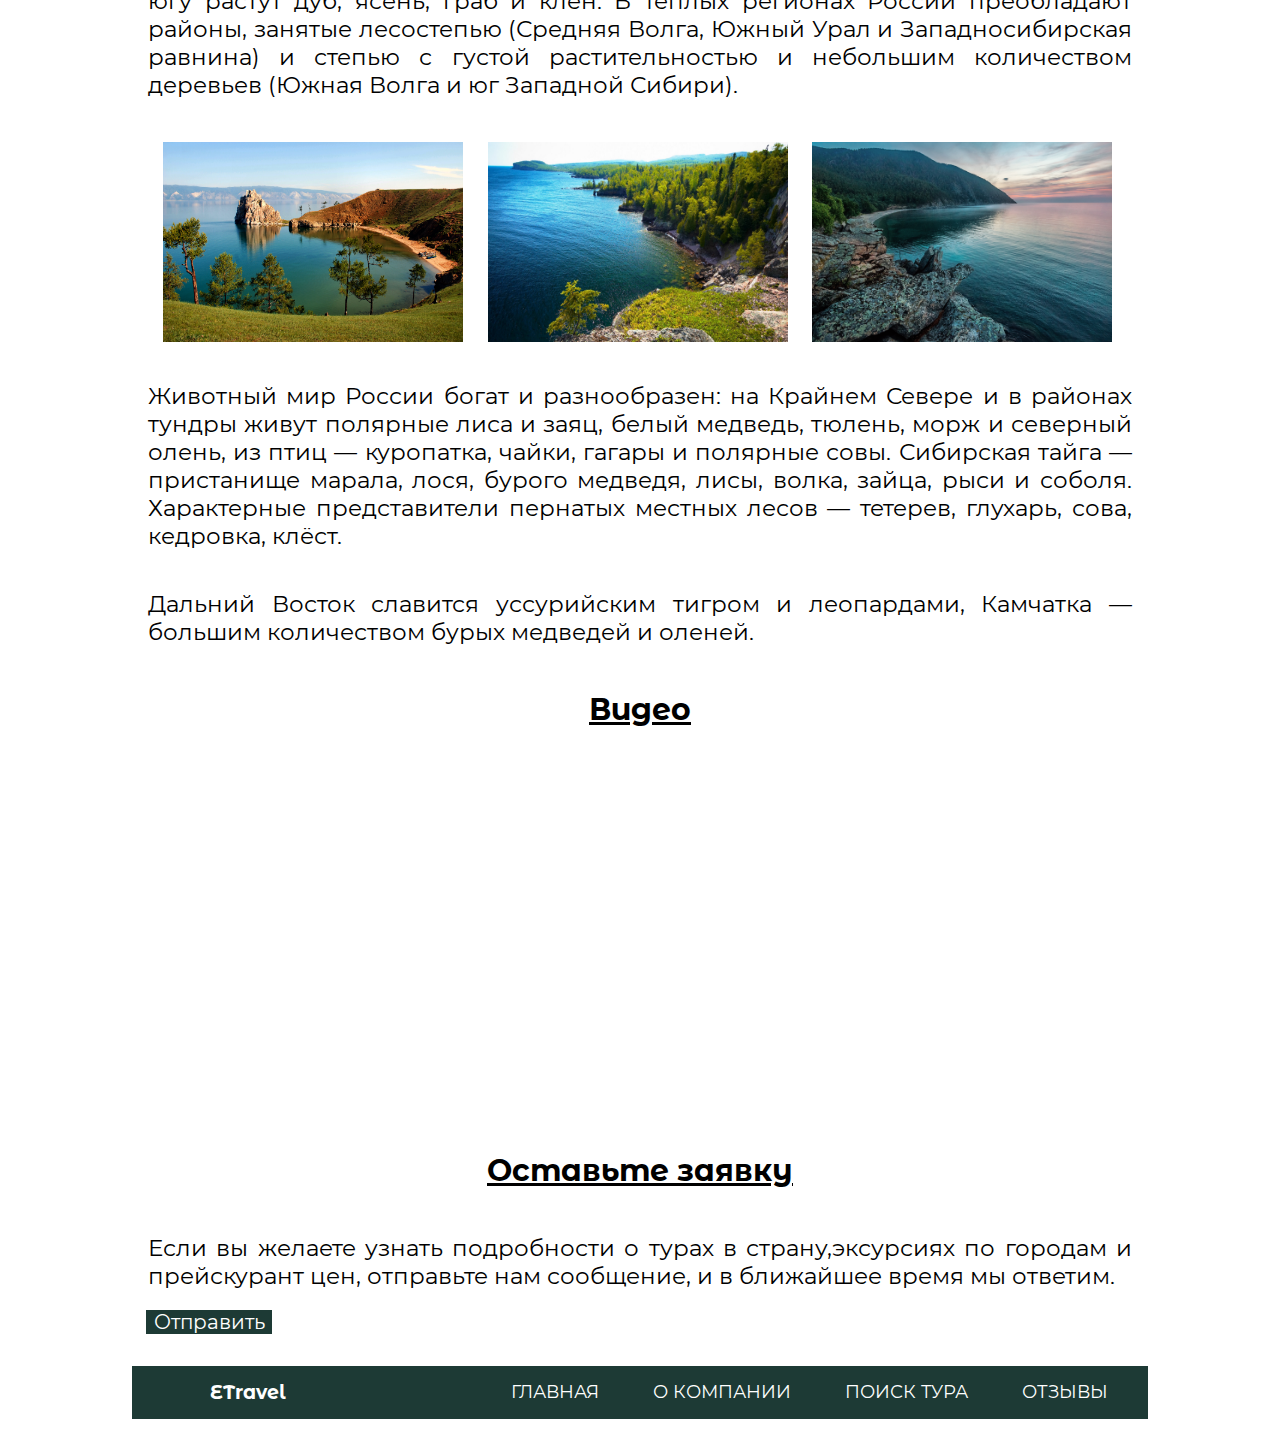
<file: Россия.html>
﻿<!DOCTYPE html>
<meta http-equiv="Content-Type" content="text/html; charset=utf-8" />
<html lang="en" xmlns="http://www.w3.org/1999/xhtml">
<head>
    <meta http-equiv="Content-Type" content="text/html; charset=utf-8" />
    <meta name="viewport" content="width=device-width, initial-scale=1, shrink-to-fit=no" />
    <meta http-equiv="X-UA-Compatible" content="ie=edge" />
    <title>Россия</title>
    <link rel="stylesheet" href="css/стиль.css">
    <meta name="viewport" content="width=device-width, initial-scale=1.0">
</head>
<body>
    <header>
        <div id="menu">
            <div class="name"> ETravel</div>
            <div>
                <a href="index.html" title="Основная страница">ГЛАВНАЯ</a>
                <a href="О_компании.html" title="Информация о компании">О КОМПАНИИ</a>
                <a href="Поиск_тура.html" title="Выберите страну">ПОИСК ТУРА</a>
                <a href="Отзывы.html" title="Рассказы других">ОТЗЫВЫ</a>
            </div>
        </div>
    </header>
    <main>

        <div>
            <img src="css/Страны/Россия/2048.jpg" width="1020" height="430" alt="img" class="img" title="Москва" />
            <span class="russia">Russia</span>
        </div>

        <div class="view">
            Россия занимает территорию площадью в 17 миллионов квадратных километров, что превышает размеры Австралии или Антарктиды. Россия почти в 2 раза больше Канады, США и Китая.
            Территория страны делится на 4 природных пояса и 11 природных зон. Дальний север — зона арктических пустынь. Южнее, в Субарктике, раскинулись тундра и лесотундра. Умеренный пояс больше чем наполовину занят тайгой. На остальной его части находятся зоны смешанных лесов, лесостепи, степи, полупустыни и пустыни. На Черноморском побережье Кавказа расположена субтропическая зона, составляющая всего 0,05% от площади страны.
            
        </div>
        <div class="map"><iframe src="https://yandex.by/map-widget/v1/-/CBFbV-vc8B" class="map2"></iframe></div>

        <div class="disk">
            <img src="css/Страны/Россия/tumblr.jpg" width="320" height="500" alt="img" class="rightimg" title="Тайга" />Россия располагается в основном в умеренном континентальном климатическом поясе. Острова Северного Ледовитого океана и северные материковые территории находятся под влиянием арктического и субарктического климата. Жаркий субтропический климат характерен для Черноморского региона и юга Дальнего Востока. Континентальный климат усиливается с запада на восток. На европейской части страны господствует умеренный климат с жарким летом и зимними температурами до -15 градусов. <br /><br />Начиная с Западной Сибири, климат становится резко континентальным, с частыми и резкими переменами погоды. Зимой температура воздуха здесь может опускаться до -40°, а на севере и востоке Сибири — до -50° и даже до -60°.<br />
            <br />Ранняя весна не лучший сезон для поездок по стране. В апреле на городских улицах много слякоти от временами выпадающего снега, а в сельской местности разливаются бурные реки. В мае часто идут дожди, сопровождаемые сильным ветром и грозами.
        </div>
        <p>Города России</p>
        <div class="flex-container1">
            <div class="box">
                <img src="css/Страны/Россия/s1200.jpg" width="300" height="200" alt="img" class="goose" title="Москва" />
                <div class="hover-effect">
                    <div class="hover-text">
                        <h1 class="card">Москва</h1>
                        <div>Столица и крупнейший город России.</div>
                    </div>
                </div>
            </div>

            <div class="box">
                <img src="css/Страны/Россия/maxresdefault.jpg" width="300" height="200" alt="img" class="goose" title="Санкт-Петербург" />
                <div class="hover-effect">
                    <div class="hover-text">
                        <h1 class="card">Санкт-Петербург</h1>
                        <div>Культурная столица, Северная Венеция.</div>
                    </div>
                </div>
            </div>


            <div class="box">
                <img src="css/Страны/Россия/big.jpg" width="300" height="200" alt="img" class="goose" title="Екатеринбург" />
                <div class="hover-effect">
                    <div class="hover-text">
                        <h1 class="card">Екатеринбург</h1>
                        <div>«Врата» в богатую Сибирь.</div>
                    </div>
                </div>
            </div>

            <div class="box">
                <img src="css/Страны/Россия/Tula-869.jpg" width="300" height="200" alt="img" class="goose" title="Тула" />
                <div class="hover-effect">
                    <div class="hover-text">
                        <h1 class="card">Тула</h1>
                        <div>Родина вкуснейших пряников и «самоварная столица».</div>
                    </div>
                </div>
            </div>

            <div class="box">
                <img src="css/Страны/Россия/hot_194.jpg" width="300" height="200" alt="img" class="goose" title="Сочи" />
                <div class="hover-effect">
                    <div class="hover-text">
                        <h1 class="card">Сочи</h1>
                        <div>Курортный город на Черноморском побережье.</div>
                    </div>
                </div>
            </div>


            <div class="box">
                <img src="css/Страны/Россия/sevastopol1.jpg" width="300" height="200" alt="img" class="goose" title="Севастополь" />
                <div class="hover-effect">
                    <div class="hover-text">
                        <h1 class="card">Севастополь</h1>
                        <div>Главная военно-морская база Черноморского флота.</div>
                    </div>
                </div>
            </div>
        </div>

        <p>Флора и фауна</p>
        <div class="disk">
            <img src="css/Страны/Россия/3e.jpg" width="320" height="490" alt="img" class="leftimg" title="Ваалам" />
            В России насчитывается около 25000 видов растений. Самая богатая флора (более 6000 видов) находится на Кавказе и на Дальнем Востоке (до 2000 видов), меньше всего растительности встречается на арктических островах.
            <br /><br />Тундра и лесотундра расположены в зоне вечной мерзлоты, не дающей развиваться крупным представителям флоры, здесь могут выжить только лишайники и мхи, карликовые кустарники и деревья.
        </div>

        <div class="disk">
            <img src="css/Страны/Россия/82684719.jpg" width="450" height="300" alt="img" class="rightimg" title="Сочи" />
            Леса занимают почти половину территории страны, при этом большая их часть расположена в азиатской половине России. Тайга простирается от Карелии до Урала, далее тянется через всю Сибирь, включая Камчатку и Сахалин. В сибирских лесах растут в основном хвойные породы (сосна, кедр, ель, лиственница), разбавленные дубом, осиной и берёзой. На Дальнем Востоке находятся смешанные леса, похожие на те, что занимают среднюю полосу России. Ближе к югу растут дуб, ясень, граб и клён. В тёплых регионах России преобладают районы, занятые лесостепью (Средняя Волга, Южный Урал и Западносибирская равнина) и степью с густой растительностью и небольшим количеством деревьев (Южная Волга и юг Западной Сибири).
        </div>

        <div class="flex-container1">
            <img src="css/Страны/Россия/ozero_baykal.jpg" width="300" height="200" alt="img" title="Байкал" />
            <img src="css/Страны/Россия/20.jpg" width="300" height="200" alt="img" title="Байкал" />
            <img src="css/Страны/Россия/5989388_xlarge.jpg" width="300" height="200" alt="img" title="Байкал" />
        </div>

        <div class="disk">Животный мир России богат и разнообразен: на Крайнем Севере и в районах тундры живут полярные лиса и заяц, белый медведь, тюлень, морж и северный олень, из птиц — куропатка, чайки, гагары и полярные совы. Сибирская тайга — пристанище марала, лося, бурого медведя, лисы, волка, зайца, рыси и соболя. Характерные представители пернатых местных лесов — тетерев, глухарь, сова, кедровка, клёст. </div>
        <div class="disk">Дальний Восток славится уссурийским тигром и леопардами, Камчатка — большим количеством бурых медведей и оленей. </div>

        <p>Видео</p>
        <div class="flex-container1">
            <div><iframe width="470" height="315" src="https://www.youtube.com/embed/S_dfq9rFWAE" frameborder="0" allow="accelerometer; autoplay; encrypted-media; gyroscope; picture-in-picture" allowfullscreen class="map2"></iframe></div>
            <div><iframe width="470" height="315" src="https://www.youtube.com/embed/4EoUz39nPMM" frameborder="0" allow="accelerometer; autoplay; encrypted-media; gyroscope; picture-in-picture" allowfullscreen class="map2"></iframe></div>
        </div>

        <p>Оставьте заявку</p>
        <div class="disk">Если вы желаете узнать подробности о турах в страну,эксурсиях по городам и прейскурант цен, отправьте нам сообщение, и в ближайшее время мы ответим. </div>


        <div class="knop"><a href="Заявка.html" class="send" title="Отправить">Отправить</a> </div>
    </main>
    <footer>
        <div id="menu">
            <div class="name"> ETravel</div>
            <div>
                <a href="index.html" title="Основная страница">ГЛАВНАЯ</a>
                <a href="О_компании.html" title="Информация о компании">О КОМПАНИИ</a>
                <a href="Поиск_тура.html" title="Выберите страну">ПОИСК ТУРА</a>
                <a href="Отзывы.html" title="Рассказы других">ОТЗЫВЫ</a>
            </div>
        </div>
    </footer>
</body>
</html>
</file>
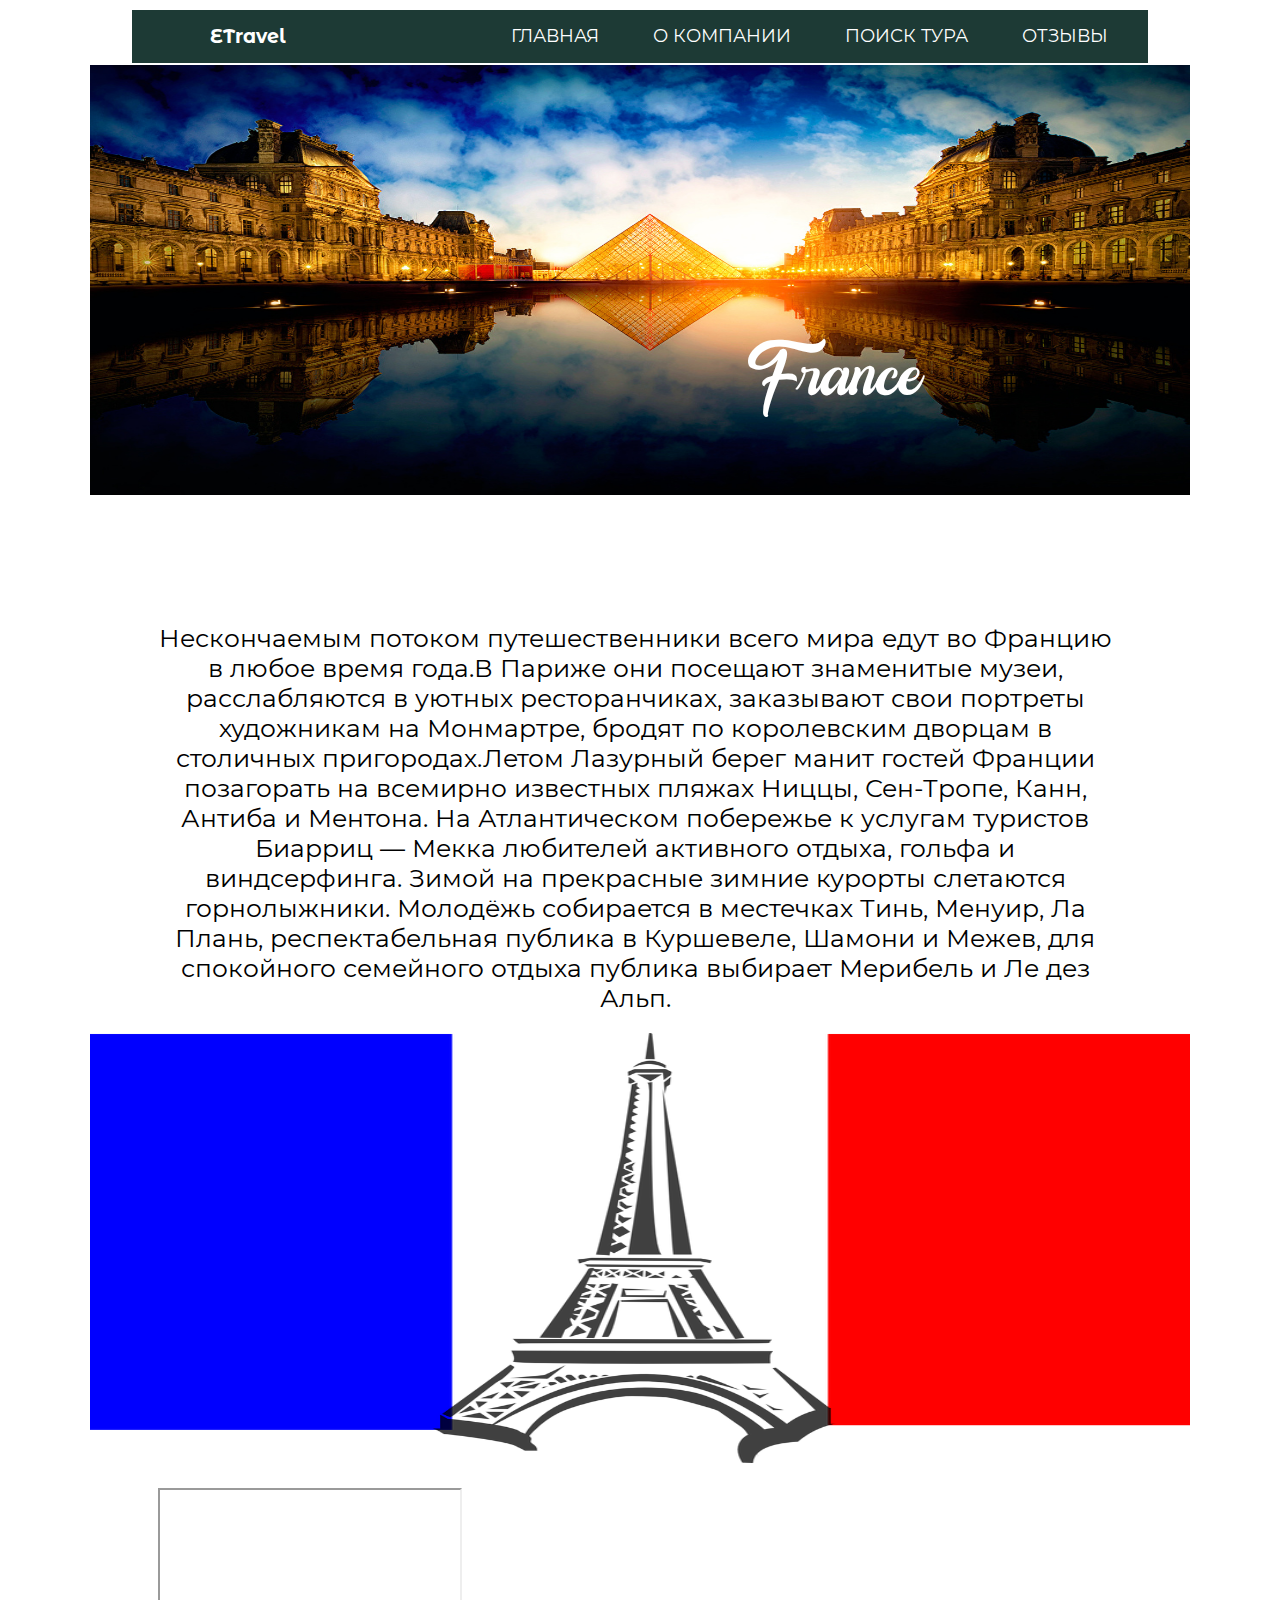
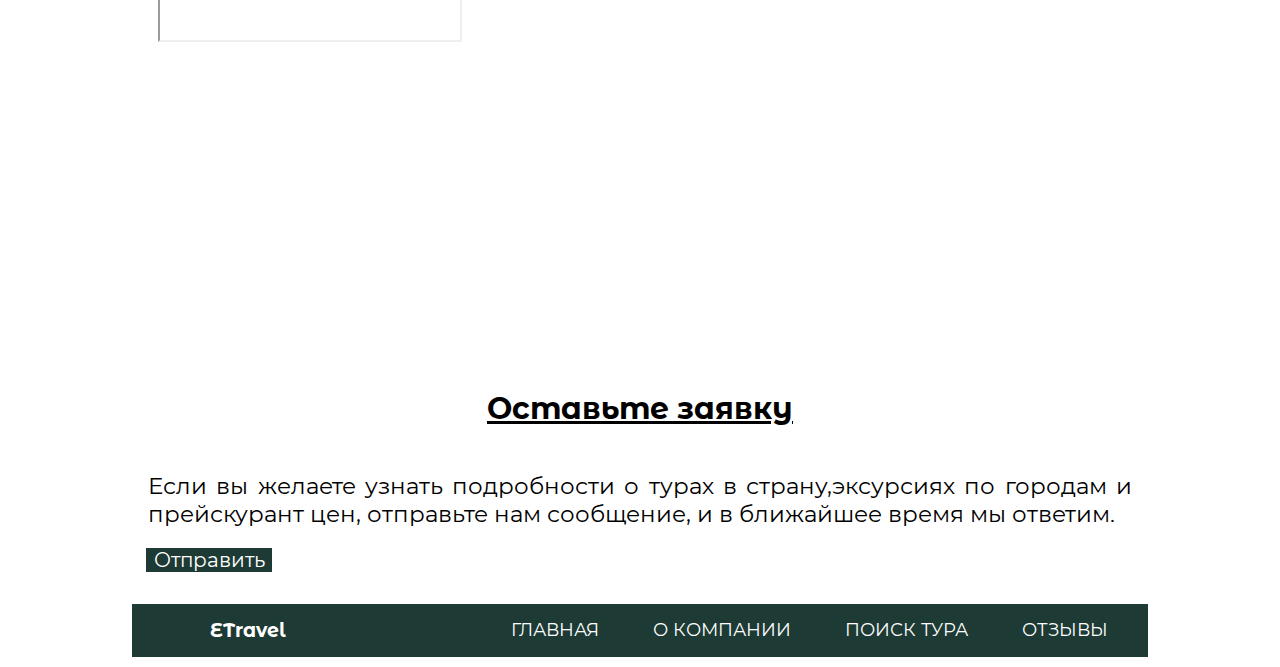
<file: Франция.html>
﻿<!DOCTYPE html>
<meta http-equiv="Content-Type" content="text/html; charset=utf-8" />
<html lang="en" xmlns="http://www.w3.org/1999/xhtml">
<head>
    <meta http-equiv="Content-Type" content="text/html; charset=utf-8" />
    <meta name="viewport" content="width=device-width, initial-scale=1, shrink-to-fit=no" />
    <meta http-equiv="X-UA-Compatible" content="ie=edge" />
    <title>Франция</title>
    <link rel="stylesheet" href="css/стиль.css">
    <meta name="viewport" content="width=device-width, initial-scale=1.0">
</head>
<body>
    <header>
        <div id="menu">
            <div class="name"> ETravel</div>
            <div>
                <a href="index.html" title="Основная страница">ГЛАВНАЯ</a>
                <a href="О_компании.html" title="Информация о компании">О КОМПАНИИ</a>
                <a href="Поиск_тура.html" title="Выберите страну">ПОИСК ТУРА</a>
                <a href="Отзывы.html" title="Рассказы других">ОТЗЫВЫ</a>
            </div>
        </div>
    </header>
    <main>

        <div>
            <img src="css/Страны/Франция/France_Paris.jpg" width="1020" height="420" alt="img" class="img" title="Париж" />
            <span class="italy">France</span>
        </div>

        <div class="view">
            Нескончаемым потоком путешественники всего мира едут во Францию в любое время года.В Париже они посещают знаменитые музеи, расслабляются в уютных ресторанчиках, заказывают свои портреты художникам на Монмартре, бродят по королевским дворцам в столичных пригородах.Летом Лазурный берег манит гостей Франции позагорать на всемирно известных пляжах Ниццы, Сен-Тропе, Канн, Антиба и Ментона.
            На Атлантическом побережье к услугам туристов Биарриц — Мекка любителей активного отдыха, гольфа и виндсерфинга.
            Зимой на прекрасные зимние курорты слетаются горнолыжники. Молодёжь собирается в местечках Тинь, Менуир, Ла Плань, респектабельная публика в Куршевеле, Шамони и Межев, для спокойного семейного отдыха публика выбирает Мерибель и Ле дез Альп.
        </div>
        <img src="css/Страны/Франция/eiffel-tower.png" width="430" height="250" alt="img" class="img" title="Италия, Верона" />
        
        <div class="map"><iframe src="https://yandex.by/map-widget/v1/-/CBFZz8TUTC"  class="map2></iframe></div>

        <div class="disk">
            <img src="css/Страны/Франция/ыгр.jpg" width="400" height="300" alt="img" class="leftimg" title="Собор Парижской Богоматери" /> Летом Лазурный берег манит гостей Франции позагорать на всемирно известных пляжах Ниццы, Сен-Тропе, Канн, Антиба и Ментона.

            На Атлантическом побережье к услугам туристов Биарриц — Мекка любителей активного отдыха, гольфа и виндсерфинга.<br /><br />Зимой на прекрасные зимние курорты слетаются горнолыжники. Молодёжь собирается в местечках Тинь, Менуир, Ла Плань, респектабельная публика в Куршевеле, Шамони и Межев, для спокойного семейного отдыха публика выбирает Мерибель и Ле дез Альп.На юге страны, около городов Тулуза, Лурд и Каора тоже есть отличные места для катания на лыжах, а летом здесь можно хорошо порыбачить или спуститься по горным речкам на каноэ или водном мотоцикле.
        </div>

        <p>Города Франции</p>
        <div class="flex-container1">
            <div class="box">
                <img src="css/Страны/Франция/s1200.jpg" width="300" height="200" alt="img" class="goose" title="Париж" />
                <div class="hover-effect">
                    <div class="hover-text">
                        <h1 class="card">Париж</h1>
                        <div>Столица Франции, самый элегантный город мира, символ любви и романтики.</div>
                    </div>
                </div>
            </div>

            <div class="box">
                <img src="css/Страны/Франция/Marsele.jpg" width="300" height="200" alt="img" class="goose" title="Марсель" />
                <div class="hover-effect">
                    <div class="hover-text">
                        <h1 class="card">Марсель</h1>
                        <div>Портовый город, второй по численности во Франции.</div>
                    </div>
                </div>
            </div>


            <div class="box">
                <img src="css/Страны/Франция/fsAawRYGdZ.jpg" width="300" height="200" alt="img" class="goose" title="Ницца" />
                <div class="hover-effect">
                    <div class="hover-text">
                        <h1 class="card">Ницца</h1>
                        <div>Курорт Лазурного берега.</div>
                    </div>
                </div>
            </div>

            <div class="box">
                <img src="css/Страны/Франция/15547539372.jpg" width="300" height="200" alt="img" class="goose" title="Орлеан" />
                <div class="hover-effect">
                    <div class="hover-text">
                        <h1 class="card">Орлеан</h1>
                        <div>Второй по величине,знаменит во всем мире благодаря Жанне Д’Арк.</div>
                    </div>
                </div>
            </div>

            <div class="box">
                <img src="css/Страны/Франция/624955.jpg" width="300" height="200" alt="img" class="goose" title="Страсбург" />
                <div class="hover-effect">
                    <div class="hover-text">
                        <h1 class="card">Страсбург</h1>
                        <div>«Крепость в русле реки».</div>
                    </div>
                </div>
            </div>


            <div class="box">
                <img src="css/Страны/Франция/cannes-france-5.jpg" width="300" height="200" alt="img" class="goose" title="Канны" />
                <div class="hover-effect">
                    <div class="hover-text">
                        <h1 class="card">Канны</h1>
                        <div>Мировая столица кинокультуры.</div>
                    </div>
                </div>
            </div>
        </div>

        <p>Город-праздник</p>
        <div class="disk"><img src="css/Страны/Франция/efeleva-bashnya.jpg" width="320" height="590" alt="img" class="leftimg" title="Париж" />Страна славится многочисленными фестивалями и мероприятиями, поучаствовать в которых стремится большинство гостей Франции. В январе проводится зимний карнавал в Ницце, а в феврале-апреле, за сорок дней до Пасхи — праздник лимонов в Ментоне. Через семь недель после Пасхи начинается фестиваль Нима с красочными боями быков. В мае тысячи людей приезжают в Канны на престижный кинофестиваль, а в конце месяца — на знаменитый цыганский фестиваль в Сент-Мари-де-ла-Мер, где собираются фольклорные коллективы со всей Евразии. В это же время гостей приглашает весенний карнавал в Ницце и праздник цветов в Грассе. 
        <br /><br />Летом и осенью на площадках Франции проводится масса театральных и музыкальных фестивалей, передвижных выставок и шествий.</div>

        <p>Природа и климат</p>
        <div class="disk"><img src="css/Страны/Франция/FRA077.jpg" width="450" height="300" alt="img" class="rightimg" title="Альпы" />Погоду во Франции определяют несколько климатических зон. На западе страны из-за влияния Атлантического океана лето дождливое и прохладное, а зима мягкая и влажная.В центральной части страны лето жарче, зимой холоднее, в Лотарингии и Эльзасе температура часто опускается ниже нуля, а в Страсбурге и Нанси бывают сильные морозы.Средиземноморский климат юга обеспечивает тёплую зиму с плюсовыми температурами и знойное лето, когда воздух прогревается до +30 градусов и выше. Бархатный сезон на Лазурном берегу — август и сентябрь, изнуряющая жара июля уже отступила, а вода в море самая тёплая. Экскурсии более комфортными будут в апреле и мае, или сентябре-октябре. </div>

        <div class="flex-container1">
            <img src="css/Страны/Франция/1418116093.jpg" width="300" height="200" alt="img" title="Нотр-дам-де-пари" />
            <img src="css/Страны/Франция/Versal.jpg" width="300" height="200" alt="img" title="Версальский дворец" />
            <img src="css/Страны/Франция/carcasson2.jpg" width="300" height="200" alt="img" title="Крепость Каркассон" />
        </div>

        <div class="disk">Рельеф страны преимущественно равнинный, горы Пиринеи на юге страны и Альпы на юго-востоке служат естественными рубежами Франции. По территории страны протекают крупные судоходные реки: Гаронна, Луара, Сена. Около трети территории страны занимают леса, на севере растут дуб, орешник, пробковое дерево, ель. </div>
        <div class="disk">Фауна страны представлена волками, медведями, лисами, барсуками, оленями, зайцами, белкой, в горах встречаются змеи и горные козлы. Птицы, — знакомые нам голубь, фазан, ястреб, дрозд, сорока, бекас. </div>

        <p>Видео</p>
        <div class="flex-container1">
            <div><iframe width="470" height="315" src="https://www.youtube.com/embed/dqQO3h9B_wg" frameborder="0" allow="accelerometer; autoplay; encrypted-media; gyroscope; picture-in-picture" allowfullscreen class="map2"></iframe></div>
            <div><iframe width="470" height="315" src="https://www.youtube.com/embed/U8AzaciQrcs" frameborder="0" allow="accelerometer; autoplay; encrypted-media; gyroscope; picture-in-picture" allowfullscreen class="map2"></iframe></div>
        </div>

        <p>Оставьте заявку</p>
        <div class="disk">Если вы желаете узнать подробности о турах в страну,эксурсиях по городам и прейскурант цен, отправьте нам сообщение, и в ближайшее время мы ответим. </div>


        <div class="knop"><a href="Заявка.html" class="send" title="Отпарвить">Отправить</a> </div>
    </main>
    <footer>
        <div id="menu">
            <div class="name"> ETravel</div>
            <div>
                <a href="index.html" title="Основная страница">ГЛАВНАЯ</a>
                <a href="О_компании.html" title="Информация о компании">О КОМПАНИИ</a>
                <a href="Поиск_тура.html" title="Выберите страну">ПОИСК ТУРА</a>
                <a href="Отзывы.html" title="Рассказы других">ОТЗЫВЫ</a>
            </div>
        </div>
    </footer>
</body>
</html>
</file>
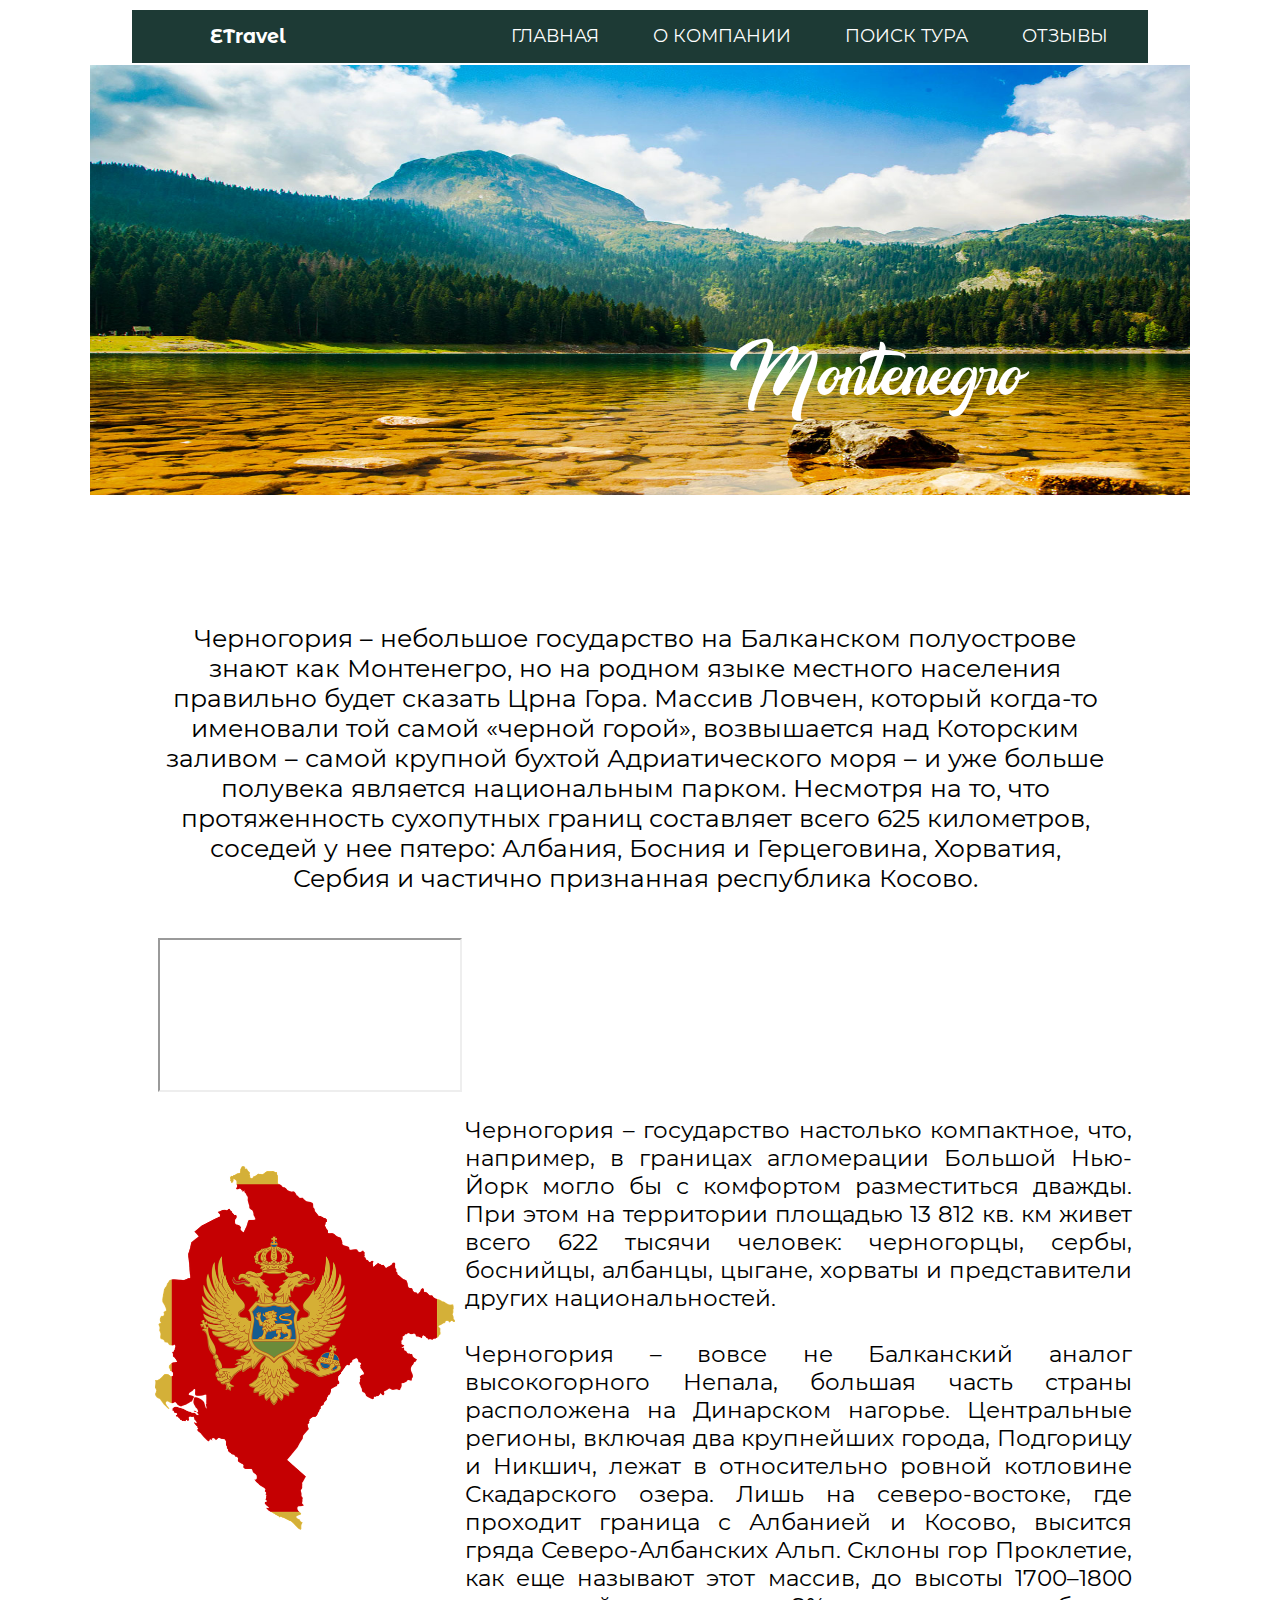
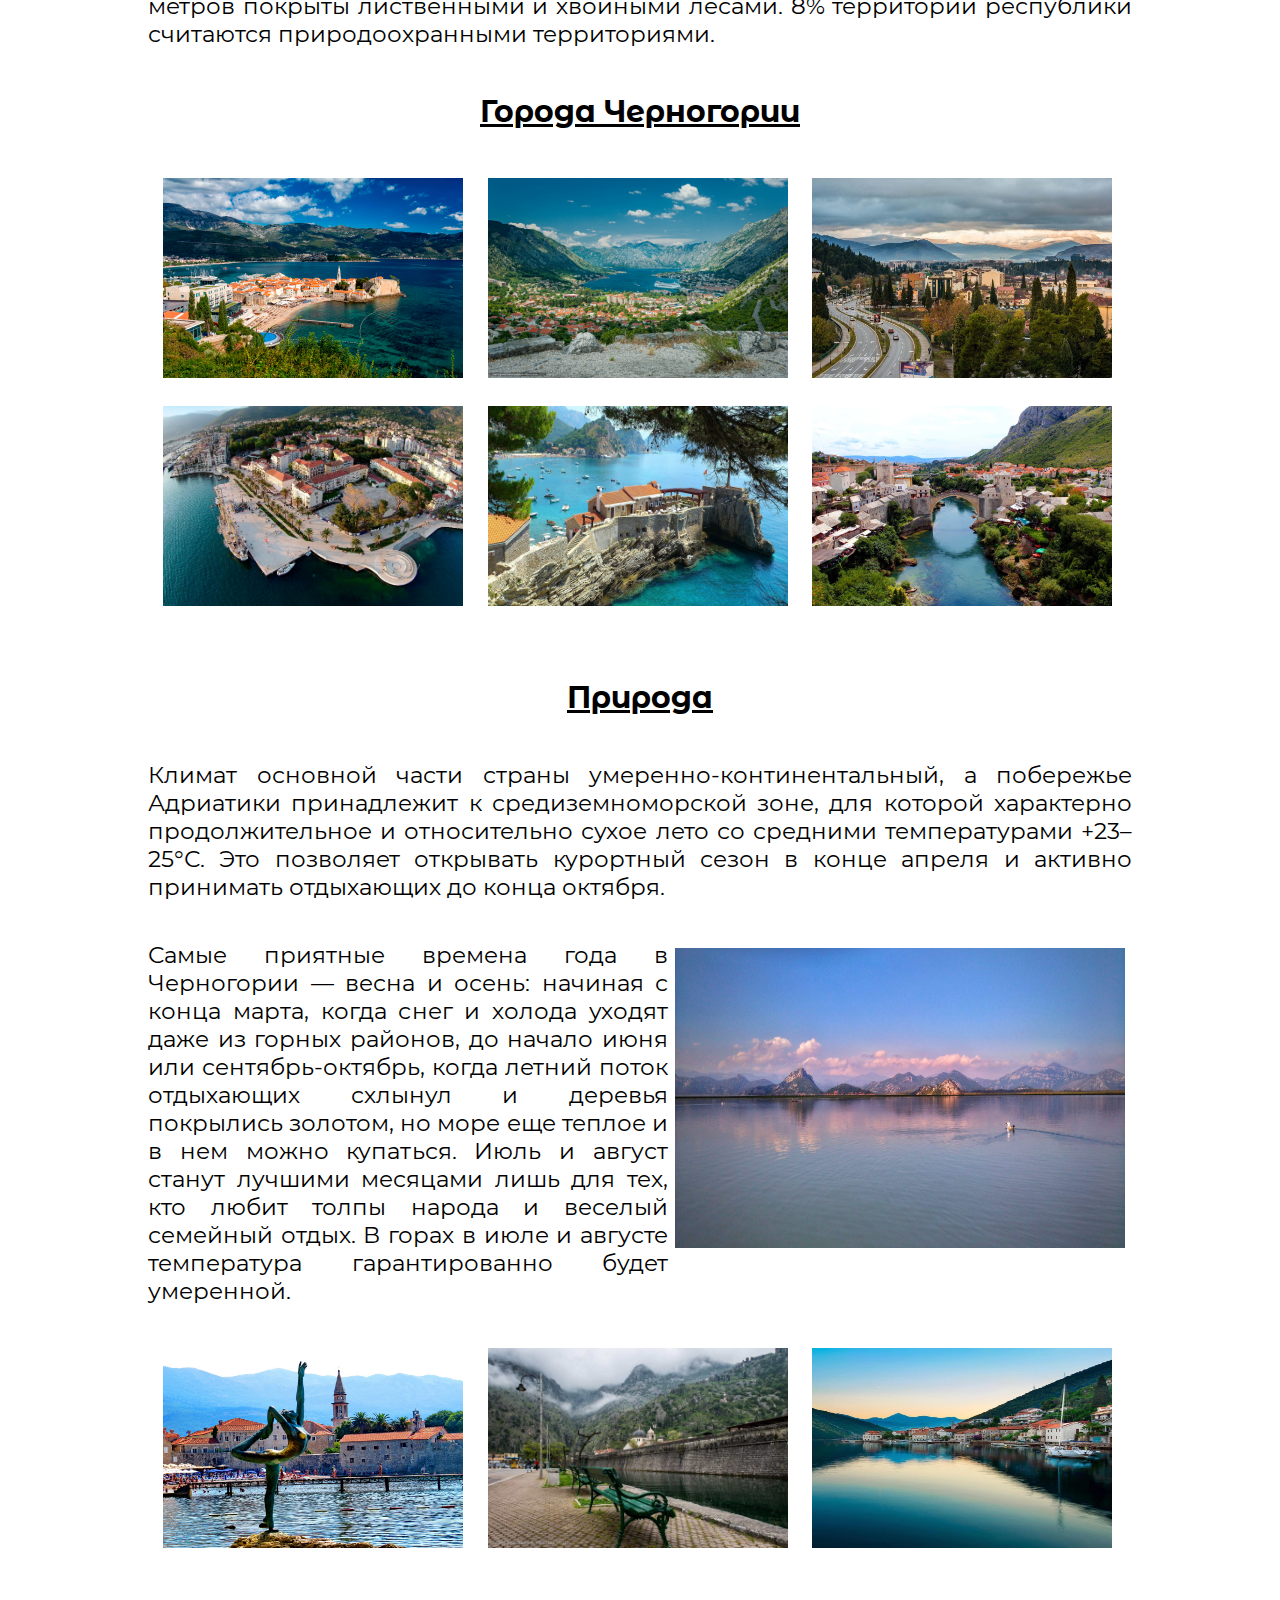
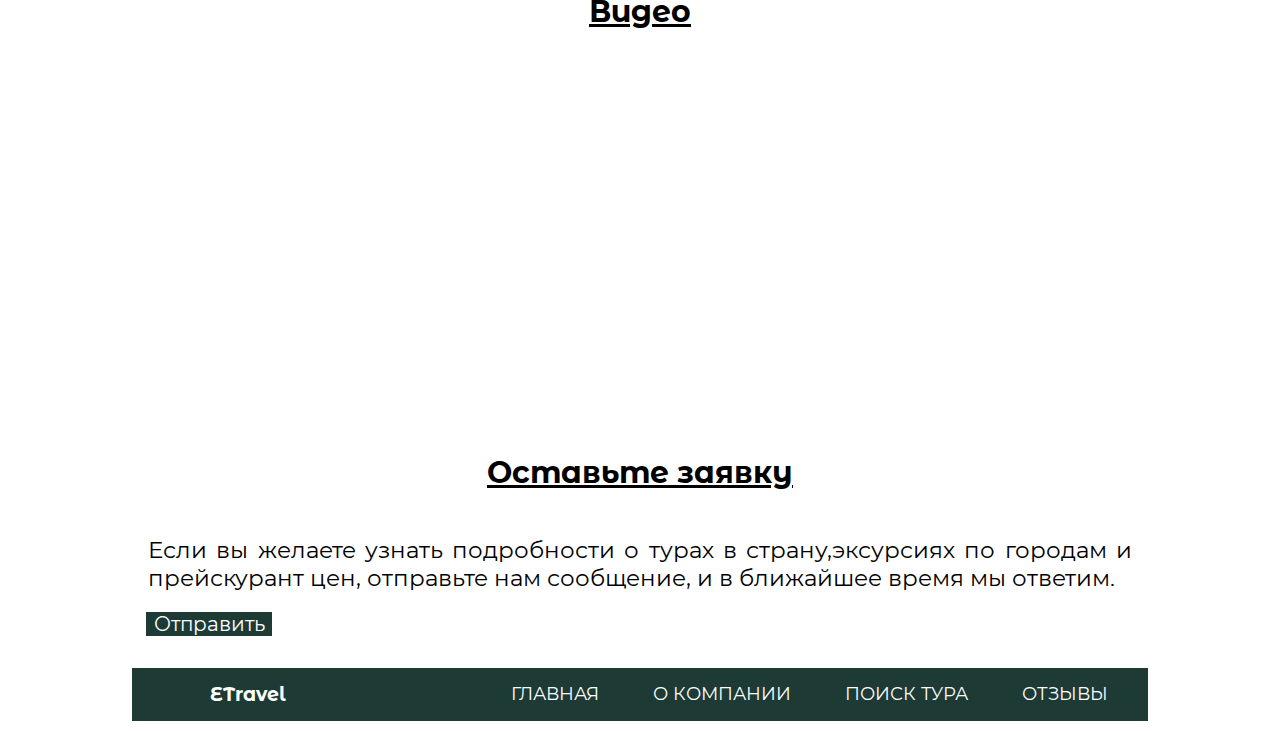
<file: Черногория.html>
﻿<!DOCTYPE html>
<meta http-equiv="Content-Type" content="text/html; charset=utf-8" />
<html lang="en" xmlns="http://www.w3.org/1999/xhtml">
<head>
    <meta http-equiv="Content-Type" content="text/html; charset=utf-8" />
    <meta name="viewport" content="width=device-width, initial-scale=1, shrink-to-fit=no" />
    <meta http-equiv="X-UA-Compatible" content="ie=edge" />
    <title>Черногория</title>
    <link rel="stylesheet" href="css/стиль.css">
    <meta name="viewport" content="width=device-width, initial-scale=1.0">
</head>
<body>
    <header>
        <div id="menu">
            <div class="name"> ETravel</div>
            <div>
                <a href="index.html" title="Основная страница">ГЛАВНАЯ</a>
                <a href="О_компании.html" title="Информация о компании">О КОМПАНИИ</a>
                <a href="Поиск_тура.html" title="Выберите страну">ПОИСК ТУРА</a>
                <a href="Отзывы.html" title="Рассказы других">ОТЗЫВЫ</a>
            </div>
        </div>
    </header>
    <main>

        <div>
            <img src="css/Страны/Черногория/Narodny-Park.jpg" width="1020" height="420" alt="img" class="img" title="Черное озеро" />
            <span class="italy">Montenegro</span>
        </div>

        <div class="view">Черногория – небольшое государство на Балканском полуострове знают как Монтенегро, но на родном языке местного населения правильно будет сказать Црна Гора. Массив Ловчен, который когда-то именовали той самой «черной горой», возвышается над Которским заливом – самой крупной бухтой Адриатического моря – и уже больше полувека является национальным парком. Несмотря на то, что протяженность сухопутных границ составляет всего 625 километров, соседей у нее пятеро: Албания, Босния и Герцеговина, Хорватия, Сербия и частично признанная республика Косово.</div>
        <div class="map"><iframe src="https://yandex.by/map-widget/v1/-/CBFZqNdudB"  class="map2"></iframe></div>

        <div class="disk"> 
                           <img src="css/Страны/Черногория/montenegro.svg" width="250" height="320" alt="img" class="leftimg" title="Манарола" />
        Черногория – государство настолько компактное, что, например, в границах агломерации Большой Нью-Йорк могло бы с комфортом разместиться дважды. При этом на территории площадью 13 812 кв. км живет всего 622 тысячи человек: черногорцы, сербы, боснийцы, албанцы, цыгане, хорваты и представители других национальностей.<br /><br />Черногория – вовсе не Балканский аналог высокогорного Непала, большая часть страны расположена на Динарском нагорье. Центральные регионы, включая два крупнейших города, Подгорицу и Никшич, лежат в относительно ровной котловине Скадарского озера. Лишь на северо-востоке, где проходит граница с Албанией и Косово, высится гряда Северо-Албанских Альп. Склоны гор Проклетие, как еще называют этот массив, до высоты 1700–1800 метров покрыты лиственными и хвойными лесами. 8% территории республики считаются природоохранными территориями.</div>

        <p>Города Черногории</p>
        <div class="flex-container1">
            <div class="box">
                <img src="css/Страны/Черногория/budva-7.jpg" width="300" height="200" alt="img" class="goose" title="Будва" />
                <div class="hover-effect">
                    <div class="hover-text">
                        <h1 class="card">Будва</h1>
                        <div>В центральной части адриатического побережья,популярный приморский курорт.</div>
                    </div>
                </div>
            </div>

            <div class="box">
                <img src="css/Страны/Черногория/753320.jpg" width="300" height="200" alt="img" class="goose" title="Котор" />
                <div class="hover-effect">
                    <div class="hover-text">
                        <h1 class="card">Котор</h1>
                        <div>Один из морских портов Черногории.</div>
                    </div>
                </div>
            </div>


            <div class="box">
                <img src="css/Страны/Черногория/1_E.jpeg" width="300" height="200" alt="img" class="goose" title="Подгорица" />
                <div class="hover-effect">
                    <div class="hover-text">
                        <h1 class="card">Подгорица</h1>
                        <div>Одна из редких мировых столиц, где до сих пор обходятся без «Макдональдса».</div>
                    </div>
                </div>
            </div>

            <div class="box">
                <img src="css/Страны/Черногория/ssl.jpg" width="300" height="200" alt="img" class="goose" title="Тиват" />
                <div class="hover-effect">
                    <div class="hover-text">
                        <h1 class="card">Тиват</h1>
                        <div>Воздушные ворота страны.</div>
                    </div>
                </div>
            </div>

            <div class="box">
                <img src="css/Страны/Черногория/98cf798c.jpg" width="300" height="200" alt="img" class="goose" title="Петровац" />
                <div class="hover-effect">
                    <div class="hover-text">
                        <h1 class="card">Петровац</h1>
                        <div>Один из лучших морских курортов Черногории.</div>
                    </div>
                </div>
            </div>


            <div class="box">
                <img src="css/Страны/Черногория/s1200.jpg" width="300" height="200" alt="img" class="goose" title="Цетинье" />
                <div class="hover-effect">
                    <div class="hover-text">
                        <h1 class="card">Цетинье</h1>
                        <div>Был столицей на протяжении 500  лет.</div>
                    </div>
                </div>
            </div>
        </div>

        <p>Природа</p>
        <div class="disk">Климат основной части страны умеренно-континентальный, а побережье Адриатики принадлежит к средиземноморской зоне, для которой характерно продолжительное и относительно сухое лето со средними температурами +23–25°С. Это позволяет открывать курортный сезон в конце апреля и активно принимать отдыхающих до конца октября.</div>
        <div class="disk"><img src="css/Страны/Черногория/DSC_0412-03.jpeg" width="450" height="300" alt="img" class="rightimg" title="Скадарское озеро" />Самые приятные времена года в Черногории — весна и осень: начиная с конца марта, когда снег и холода уходят даже из горных районов, до начало июня или сентябрь-октябрь, когда летний поток отдыхающих схлынул и деревья покрылись золотом, но море еще теплое и в нем можно купаться. Июль и август станут лучшими месяцами лишь для тех, кто любит толпы народа и веселый семейный отдых. В горах в июле и августе температура гарантированно будет умеренной. </div>
        <div class="flex-container1">  <img src="css/Страны/Черногория/lions-bydva_2.jpg" width="300" height="200" alt="img" title="Будва" />
        <img src="css/Страны/Черногория/21-340_e5a27_.jpg" width="300" height="200" alt="img" title="Котор" />
        <img src="css/Страны/Черногория/147672861.jpg" width="300" height="200" alt="img" title="Тиват" /></div>

        <p>Видео</p>
        <div class="flex-container1">
            <div><iframe width="470" height="315" src="https://www.youtube.com/embed/uZv-KtQal_U" frameborder="0" allow="accelerometer; autoplay; encrypted-media; gyroscope; picture-in-picture" allowfullscreen class="map2"></iframe></div>
            <div><iframe width="470" height="315" src="https://www.youtube.com/embed/oLnfdDQGu-E" frameborder="0" allow="accelerometer; autoplay; encrypted-media; gyroscope; picture-in-picture" allowfullscreen class="map2"></iframe></div>
        </div>

        <p>Оставьте заявку</p>
        <div class="disk">Если вы желаете узнать подробности о турах в страну,эксурсиях по городам и прейскурант цен, отправьте нам сообщение, и в ближайшее время мы ответим. </div>


        <div class="knop"><a href="Заявка.html" class="send">Отправить</a> </div>
    </main>
    <footer>
        <div id="menu">
            <div class="name"> ETravel</div>
            <div>
                <a href="index.html" title="Основная страница">ГЛАВНАЯ</a>
                <a href="О_компании.html" title="Информация о компании">О КОМПАНИИ</a>
                <a href="Поиск_тура.html" title="Выберите страну">ПОИСК ТУРА</a>
                <a href="Отзывы.html" title="Рассказы других">ОТЗЫВЫ</a>
            </div>
        </div>
    </footer>
</body>
</html>
</file>
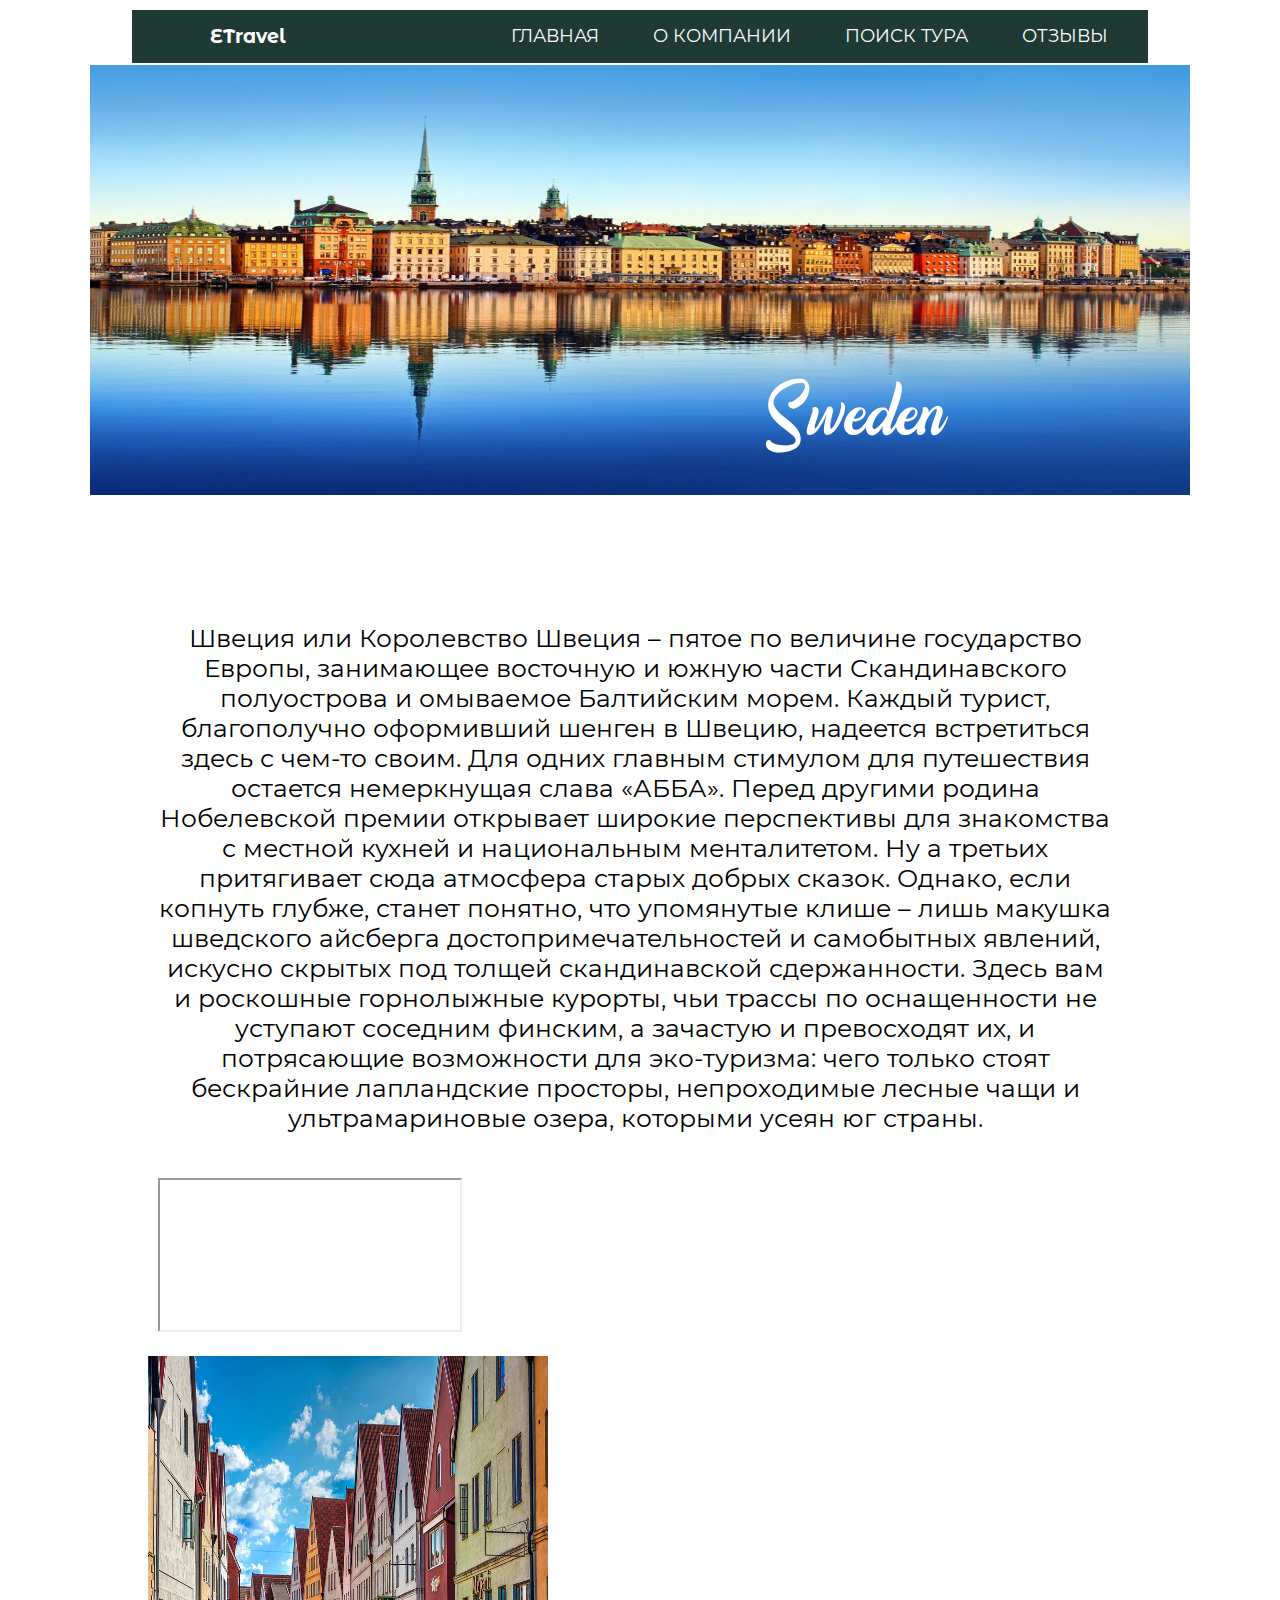
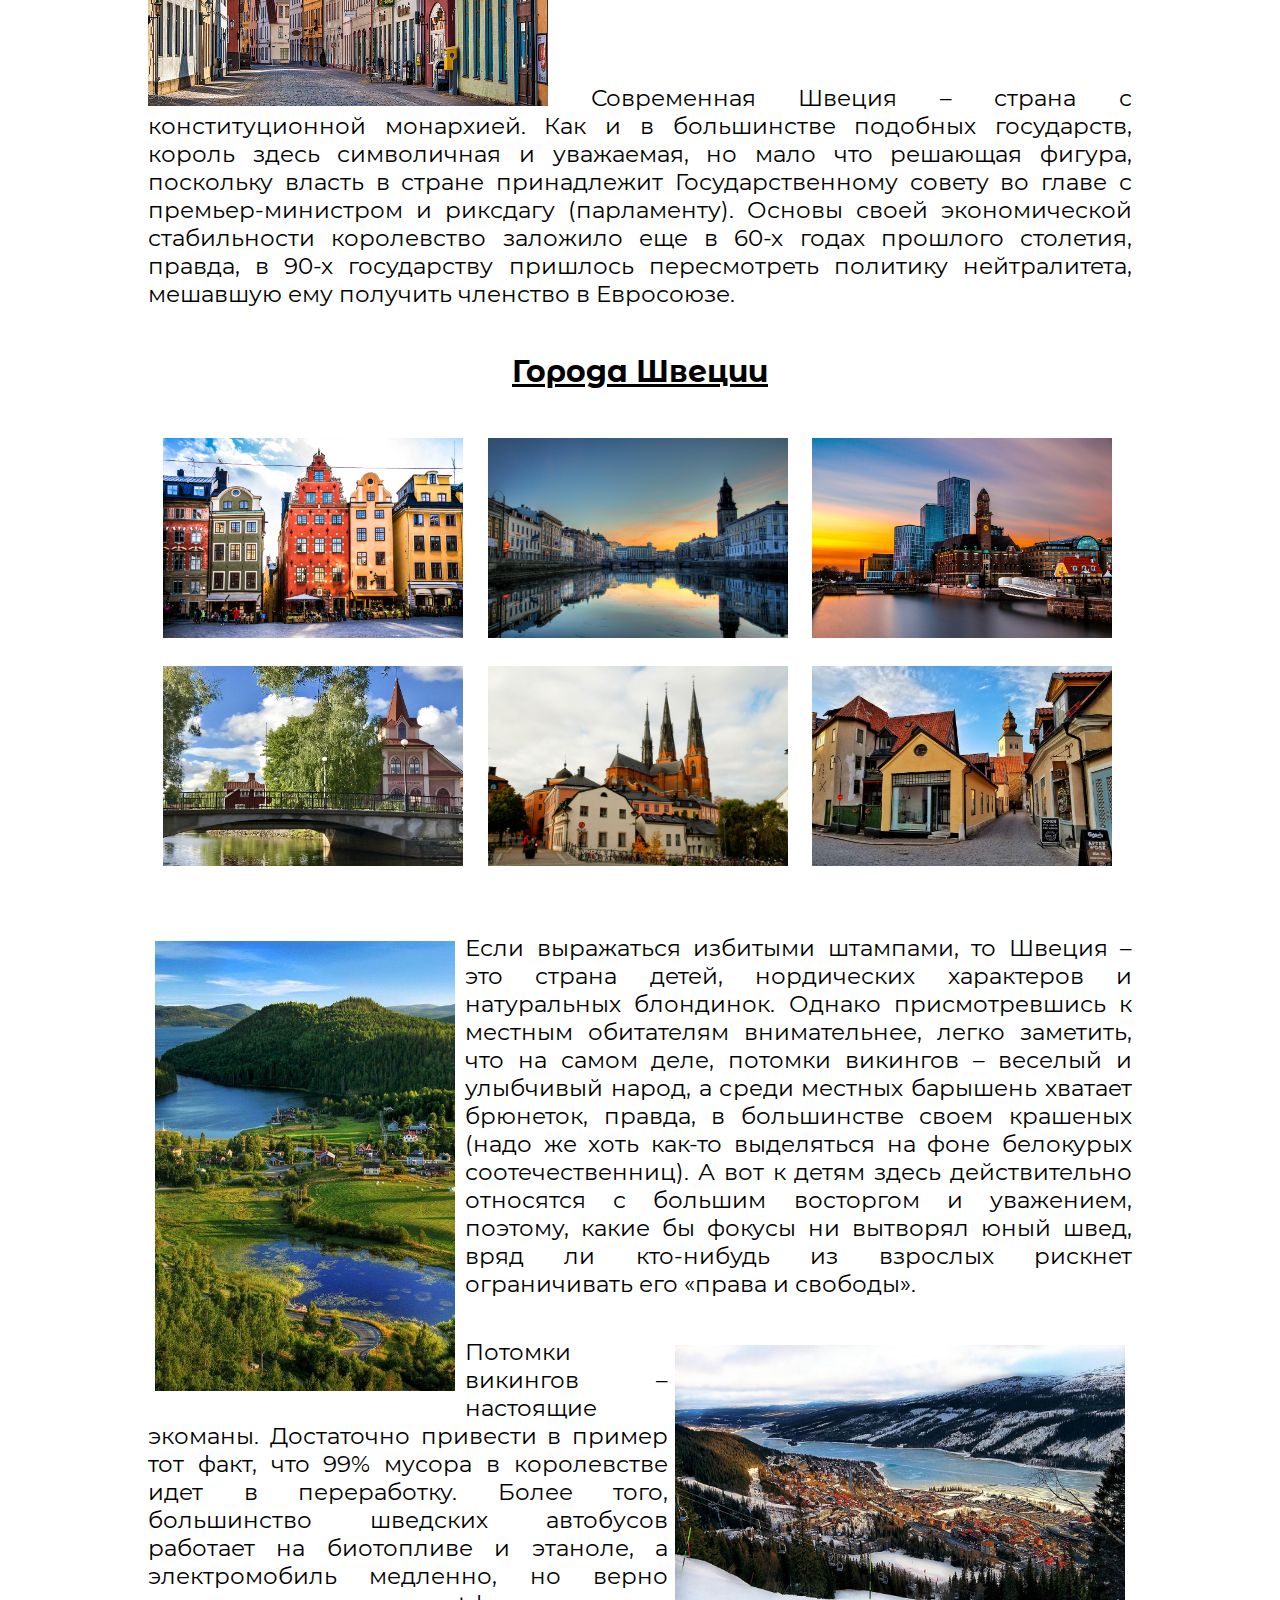
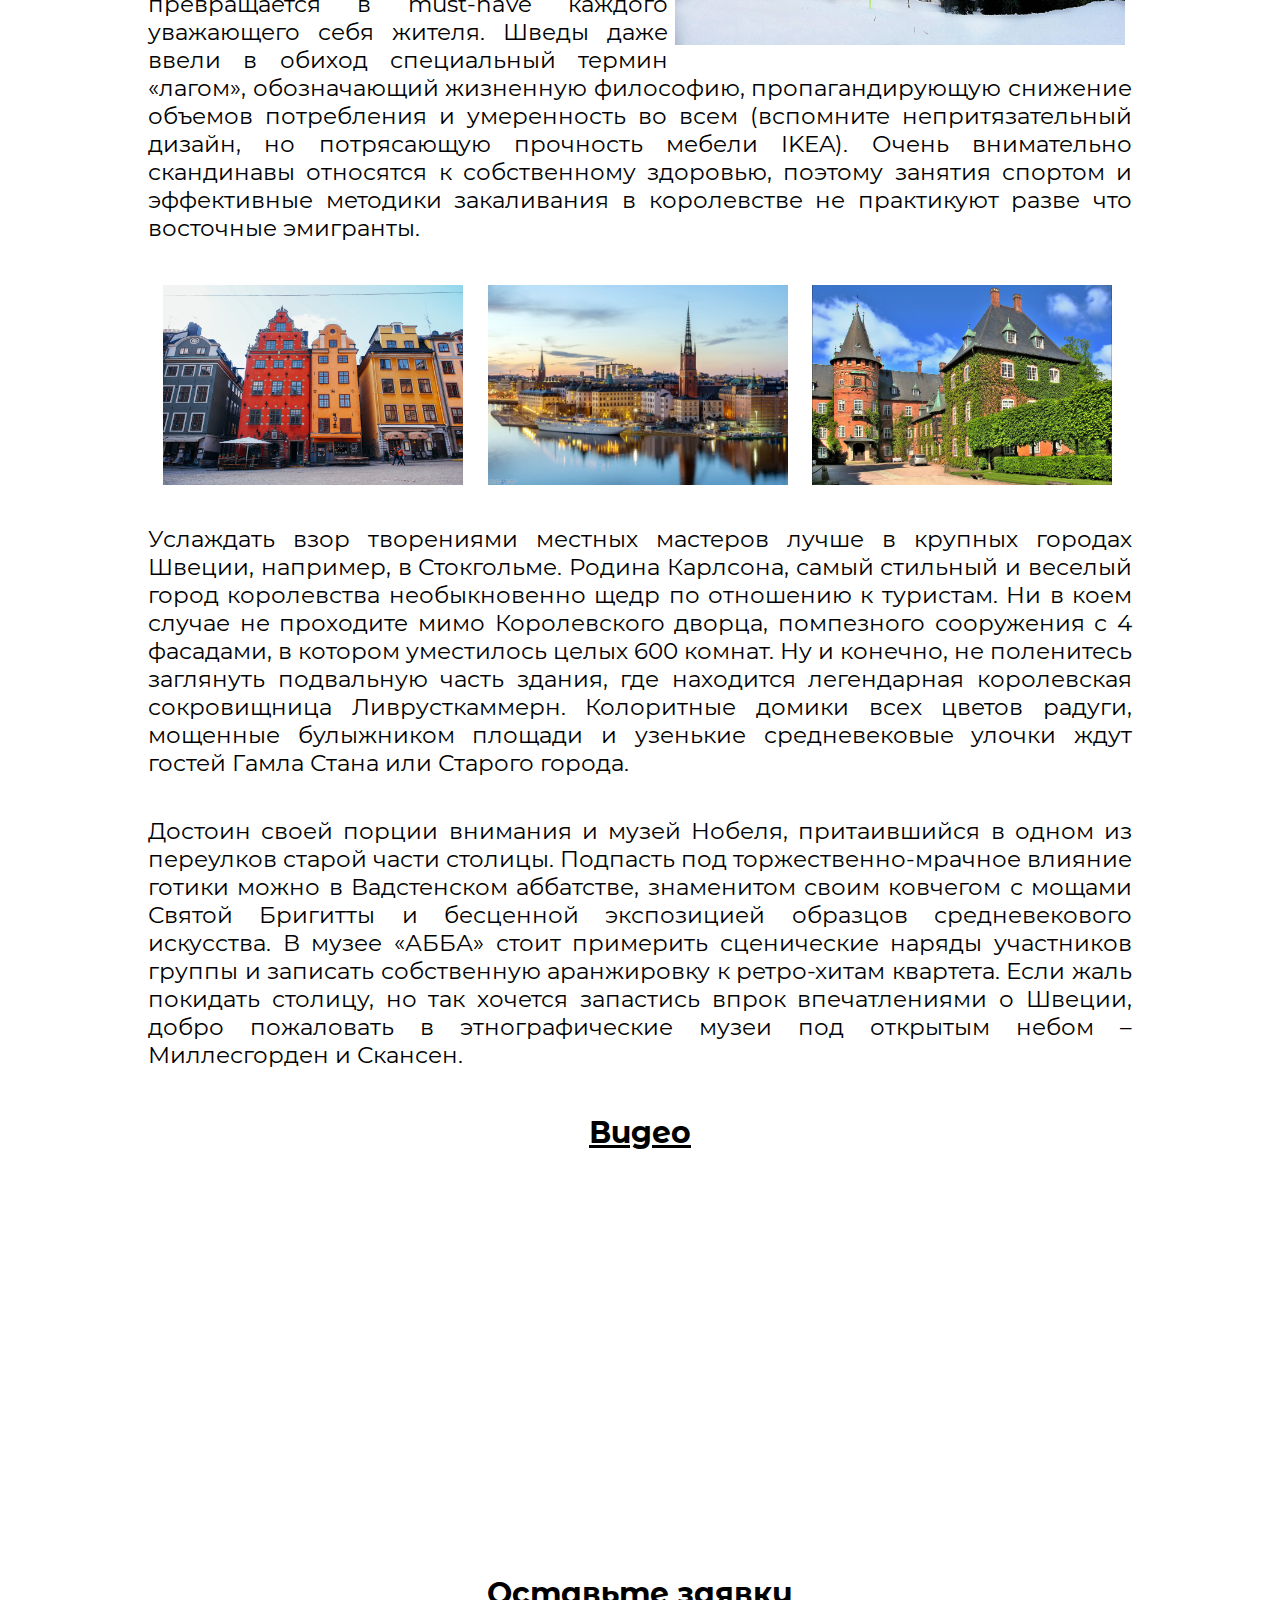
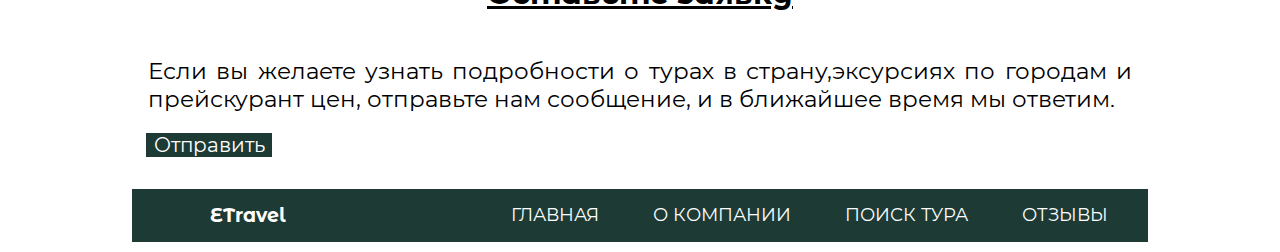
<file: Швеция.html>
﻿<!DOCTYPE html>
<meta http-equiv="Content-Type" content="text/html; charset=utf-8" />
<html lang="en" xmlns="http://www.w3.org/1999/xhtml">
<head>
    <meta http-equiv="Content-Type" content="text/html; charset=utf-8" />
    <meta name="viewport" content="width=device-width, initial-scale=1, shrink-to-fit=no" />
    <meta http-equiv="X-UA-Compatible" content="ie=edge" />
    <title>Швеция</title>
    <link rel="stylesheet" href="css/стиль.css">
    <meta name="viewport" content="width=device-width, initial-scale=1.0">
</head>
<body>
    <header>
        <div id="menu">
            <div class="name"> ETravel</div>
            <div>
                <a href="index.html" title="Основная страница">ГЛАВНАЯ</a>
                <a href="О_компании.html" title="Информация о компании">О КОМПАНИИ</a>
                <a href="Поиск_тура.html" title="Выберите страну">ПОИСК ТУРА</a>
                <a href="Отзывы.html" title="Рассказы других">ОТЗЫВЫ</a>
            </div>
        </div>
    </header>
    <main>

        <div>
            <img src="css/Страны/Швеция/stockholm.jpeg" width="1020" height="430" alt="img" class="img" title="Швеция" />
            <span class="russia">Sweden</span>
        </div>

        <div class="view">
            Швеция или Королевство Швеция – пятое по величине государство Европы, занимающее восточную и южную части Скандинавского полуострова и омываемое Балтийским морем. Каждый турист, благополучно оформивший шенген в Швецию, надеется встретиться здесь с чем-то своим. Для одних главным стимулом для путешествия остается немеркнущая слава «АББА». Перед другими родина Нобелевской премии открывает широкие перспективы для знакомства с местной кухней и национальным менталитетом. Ну а третьих притягивает сюда атмосфера старых добрых сказок. Однако, если копнуть глубже, станет понятно, что упомянутые клише – лишь макушка шведского айсберга достопримечательностей и самобытных явлений, искусно скрытых под толщей скандинавской сдержанности. Здесь вам и роскошные горнолыжные курорты, чьи трассы по оснащенности не уступают соседним финским, а зачастую и превосходят их, и потрясающие возможности для эко-туризма: чего только стоят бескрайние лапландские просторы, непроходимые лесные чащи и ультрамариновые озера, которыми усеян юг страны.
        </div>
        <div class="map"><iframe src="https://yandex.by/map-widget/v1/-/CBFb7JFTCA" class="map2"></iframe></div>

        <div class="disk">
            <img src="css/Страны/Швеция/c19ae0a0.jpeg" width="400" height="350" alt="img" class="goose" title="Швеция" />
            
            Современная Швеция – страна с конституционной монархией. Как и в большинстве подобных государств, король здесь символичная и уважаемая, но мало что решающая фигура, поскольку власть в стране принадлежит Государственному совету во главе с премьер-министром и риксдагу (парламенту). Основы своей экономической стабильности королевство заложило еще в 60-х годах прошлого столетия, правда, в 90-х государству пришлось пересмотреть политику нейтралитета, мешавшую ему получить членство в Евросоюзе.<br />
        </div>
        <p>Города Швеции</p>
        <div class="flex-container1">
            <div class="box">
                <img src="css/Страны/Швеция/424015316.jpg" width="300" height="200" alt="img" class="goose" title="Стокгольм" />
                <div class="hover-effect">
                    <div class="hover-text">
                        <h1 class="card">Стокгольм</h1>
                        <div>Столица Швеции, один из крупнейших скандинавских городов.</div>
                    </div>
                </div>
            </div>

            <div class="box">
                <img src="css/Страны/Швеция/Sweden_Gothenburg_River.jpg" width="300" height="200" alt="img" class="goose" title="Гетеборг" />
                <div class="hover-effect">
                    <div class="hover-text">
                        <h1 class="card">Гетеборг</h1>
                        <div>Город новейших технологий и туризма.</div>
                    </div>
                </div>
            </div>


            <div class="box">
                <img src="css/Страны/Швеция/malmo-logo.jpg" width="300" height="200" alt="img" class="goose" title="Мальмё" />
                <div class="hover-effect">
                    <div class="hover-text">
                        <h1 class="card">Мальмё</h1>
                        <div>Третий по величинеь.</div>
                    </div>
                </div>
            </div>

            <div class="box">
                <img src="css/Страны/Швеция/29381486.jpg" width="300" height="200" alt="img" class="goose" title="Фалун" />
                <div class="hover-effect">
                    <div class="hover-text">
                        <h1 class="card">Фалун</h1>
                        <div>Известен благодаря своим медным рудникам.</div>
                    </div>
                </div>
            </div>

            <div class="box">
                <img src="css/Страны/Швеция/53846.jpg" width="300" height="200" alt="img" class="goose" title="Уппсала" />
                <div class="hover-effect">
                    <div class="hover-text">
                        <h1 class="card">Уппсала</h1>
                        <div>Четвертый по величине город.</div>
                    </div>
                </div>
            </div>


            <div class="box">
                <img src="css/Страны/Швеция/visby-900038843-2.jpg" width="300" height="200" alt="img" class="goose" title="Висбю" />
                <div class="hover-effect">
                    <div class="hover-text">
                        <h1 class="card">Висбю</h1>
                        <div>«Город роз и руин».</div>
                    </div>
                </div>
            </div>
        </div>


        <div class="disk">
            <img src="css/Страны/Швеция/15871460.jpg"  alt="img" class="leftimg" title="Швеция" />
            Если выражаться избитыми штампами, то Швеция – это страна детей, нордических характеров и натуральных блондинок. Однако присмотревшись к местным обитателям внимательнее, легко заметить, что на самом деле, потомки викингов – веселый и улыбчивый народ, а среди местных барышень хватает брюнеток, правда, в большинстве своем крашеных (надо же хоть как-то выделяться на фоне белокурых соотечественниц). А вот к детям здесь действительно относятся с большим восторгом и уважением, поэтому, какие бы фокусы ни вытворял юный швед, вряд ли кто-нибудь из взрослых рискнет ограничивать его «права и свободы».
        </div>

        <div class="disk">
            <img src="css/Страны/Швеция/sweden-ope-25510.jpg"  alt="img" class="rightimg" title="Швеция" />
            Потомки викингов – настоящие экоманы. Достаточно привести в пример тот факт, что 99% мусора в королевстве идет в переработку. Более того, большинство шведских автобусов работает на биотопливе и этаноле, а электромобиль медленно, но верно превращается в must-have каждого уважающего себя жителя. Шведы даже ввели в обиход специальный термин «лагом», обозначающий жизненную философию, пропагандирующую снижение объемов потребления и умеренность во всем (вспомните непритязательный дизайн, но потрясающую прочность мебели IKEA). Очень внимательно скандинавы относятся к собственному здоровью, поэтому занятия спортом и эффективные методики закаливания в королевстве не практикуют разве что восточные эмигранты.
        </div>

        <div class="flex-container1">
            <img src="css/Страны/Швеция/image_59286275544ec.jpg" width="300" height="200" alt="img" title="Швеция" />
            <img src="css/Страны/Швеция/Современная Швеция 2.xnbak.jpg" width="300" height="200" alt="img" title="Швеция" />
            <img src="css/Страны/Швеция/1380316742.jpg" width="300" height="200" alt="img" title="Швеция" />
        </div>

        <div class="disk">Услаждать взор творениями местных мастеров лучше в крупных городах Швеции, например, в Стокгольме. Родина Карлсона, самый стильный и веселый город королевства необыкновенно щедр по отношению к туристам. Ни в коем случае не проходите мимо Королевского дворца, помпезного сооружения с 4 фасадами, в котором уместилось целых 600 комнат. Ну и конечно, не поленитесь заглянуть подвальную часть здания, где находится легендарная королевская сокровищница Ливрусткаммерн. Колоритные домики всех цветов радуги, мощенные булыжником площади и узенькие средневековые улочки ждут гостей Гамла Стана или Старого города.</div>
        <div class="disk">Достоин своей порции внимания и музей Нобеля, притаившийся в одном из переулков старой части столицы. Подпасть под торжественно-мрачное влияние готики можно в Вадстенском аббатстве, знаменитом своим ковчегом с мощами Святой Бригитты и бесценной экспозицией образцов средневекового искусства. В музее «АББА» стоит примерить сценические наряды участников группы и записать собственную аранжировку к ретро-хитам квартета. Если жаль покидать столицу, но так хочется запастись впрок впечатлениями о Швеции, добро пожаловать в этнографические музеи под открытым небом – Миллесгорден и Скансен. </div>

        <p>Видео</p>
        <div class="flex-container1">
            <div><iframe width="470" height="315" src="https://www.youtube.com/embed/I6_VZiawF_U" frameborder="0" allow="accelerometer; autoplay; encrypted-media; gyroscope; picture-in-picture" allowfullscreen class="map2"></iframe></div>
            <div><iframe width="470" height="315" src="https://www.youtube.com/embed/qP_0zpdcx_M" frameborder="0" allow="accelerometer; autoplay; encrypted-media; gyroscope; picture-in-picture" allowfullscreen class="map2"></iframe></div>
        </div>

        <p>Оставьте заявку</p>
        <div class="disk">Если вы желаете узнать подробности о турах в страну,эксурсиях по городам и прейскурант цен, отправьте нам сообщение, и в ближайшее время мы ответим. </div>


        <div class="knop"><a href="Заявка.html" class="send" title="Отправить">Отправить</a> </div>

    </main>
    <footer>
        <div id="menu">
            <div class="name"> ETravel</div>
            <div>
                <a href="index.html" title="Основная страница">ГЛАВНАЯ</a>
                <a href="О_компании.html" title="Информация о компании">О КОМПАНИИ</a>
                <a href="Поиск_тура.html" title="Выберите страну">ПОИСК ТУРА</a>
                <a href="Отзывы.html" title="Рассказы других">ОТЗЫВЫ</a>
            </div>
        </div>
    </footer>
</body>
</html>
</file>
<file: css/стиль.css>
header,main, footer {
    display: block;
    

}

body{
    display:flex;
    flex-direction:column;
    justify-content:center;
}
#menu {
    display: flex;
    width: 78%;
    margin: 2px auto;
    padding: 15px;
    text-align: center;
    justify-content:flex-end;
    background-color: #1D3A35;

}

    #menu a {
        padding: 5px 25px;
        text-decoration: none;
        color: #fff;
        font-family: Montserrat-Regular;
        font-size: 18px;
    }

    #menu li {
        display: inline;
    }



.img {
    display: block;
    margin: auto;
    width: 1100px;
    height:430px;
}

.img1 {
    display: block;
    margin: auto;
    width: 1003px;
    height: 420px;
}

.imgimgimg {
    color: white;
    border-radius: 2px;
    position: relative;
    left: 330px;
    bottom: 170px;
    font-size: 50px;
    font-family: Amigos;
}

@font-face {
    font-family: MontserratAlternates-Bold;
    src: url(fonts/MontserratAlternates-Bold.ttf);
}

@font-face {
    font-family: Montserrat-Regular;
    src: url(fonts/Montserrat-Regular.ttf);
}

@font-face {
    font-family: Amigos;
    src: url(fonts/Amigos.ttf);
}

p {
    text-align: center;
    font-size: 30px;
    font-family: MontserratAlternates-Bold;
    margin: 25px;
    text-decoration: underline;
}

.image {
    position: relative;
    width: 100%;
}
.textt {
    position: absolute;
    top: 70px;
    padding: 10px 170px 10px 170px;
    text-align: center;
}
    .textt span {
        color: white;
        font: 24px/45px Montserrat-Regular;
        background-color: rgba(0, 0, 0, 0.5);
        padding: 10px;
    }


div input.knopka {
    color: white;
    padding: 10px 30px;
    border-radius: 5px;
    background: #1D3A35;
}


.flex-container {
    display: flex;
    flex-flow: row nowrap;
    padding: 10px 380px ;
}

.flex-container div {
        padding: 5px;
}

.nadp {
    border-left: 1px solid grey;
    
}

CONTRY, COMPANY, TELEPHONE, tIME, MAIL {
    display: block;
    margin: 10px;
    margin-left:10px;
    margin-right: auto;
    font-size: 15px;
}



.per  {
    color: lightblue ;

}

/*ÈÒÀËÈß/*/

.italy {
    color: white;
    border-radius: 2px;
    position: relative;
    left: 740px;
    bottom: 170px;
    font-size: 65px;
    font-family: Amigos;
}

.view {
    text-align: center;
    padding: 20px 160px 20px 150px;
    font-family: Montserrat-Regular;
    font-size: 25px;
}


.disk {
    padding: 20px 140px 20px 140px;
    font-family: Montserrat-Regular;
    font-size: 23px;
    text-align: justify;
}

.leftimg {
    float: left;
    margin: 7px 10px 10px 7px;
    width: 300px;
    height: 450px;
}

.rightimg {
    float: right; /* Âûðàâíèâàíèå ïî ïðàâîìó êðàþ  */
    margin: 7px 7px 7px 7px; /* Îòñòóïû âîêðóã êàðòèíêè */
    width :450px;
    height:300px;
}

.flex-container2 {
    display: flex;
    flex-flow: row nowrap;
    padding: 10px 140px;
}

.flex-container2 div {
    padding: 10px;
}

.nadp3 {
    font-family: Montserrat-Regular;
    border-left: 2px solid grey;
    font-size: 25px;
}

.more{
    text-decoration:none;
    color:black;
}
a:hover {
    text-decoration: none;
    color: red;
    cursor:  pointer;
}

.imgimgimg2 {
    color: white;
    border-radius: 2px;
    position: relative;
    left: 700px;
    bottom: 170px;
    font-size: 50px;
    font-family: Amigos;
}

.view1 {
    text-align: center;
    padding: 20px 160px 20px 150px;
    font-family: Montserrat-Regular;
    font-size: 24px;
}

.view2 {
    font-family: Montserrat-Regular;
    font-size: 24px;
}

.flex-container3 {
    display: flex;
    flex-wrap: wrap;
    
    padding: 23px 160px 20px 260px;
}

.flex-container3 div {
    padding: 10px;
}

.nadp1 {
    font-family: Montserrat-Regular;
    border-left: 1px solid grey;
    font-size:22px;
    
}


.nadp2 {
    font-family: Montserrat-Regular;
    font-size: 20px;
    margin-right:20px;
}

.flex-container4 {
    display: flex;
    flex-flow: row nowrap;
    padding: 15px 30px;
    margin: 30px 170px;
    border: dashed;
}

.flex-container4 div {
    padding: 10px;
}

.nadp4 {
    font-family: Montserrat-Regular;
    border-left: 2px solid grey;
    font-size: 18px;
}

.b{
    text-decoration: underline;
}

.send{
    color:white;
    text-decoration:none;
}

.nadp5{
    padding:5px 0px 20px 400px;
}

.moreee {
    margin-left: 350px;
    font-family: Montserrat-Regular;
    font-size: 22px;
}

.name {
    font-family: MontserratAlternates-Bold;
    color: white;
    font-size: 19px;
    padding-right: 200px;
}

.box {
    position: relative;
    overflow: hidden;
    background-size: cover;
}
.hover-effect {
    position: relative;
    top: 0;
    left: 0;
    width: 100%;
    height: 100%;
    background: rgba(5, 8, 31, 0.62);
    transition: all 0.3s ease-in-out;
    opacity: 0;
}

.box:hover .hover-effect {
    opacity: 1;
}

.box:hover .hover-text {
    right: 0;
}

.hover-text {
    position: absolute;
    bottom: 0;
    display: block;
    max-width: 70%;
    padding: 10px 40px;
    color: #e2e2e2;
    text-decoration: none;
    text-align: right;
    line-height: 30px;
    font-size: 15px;
    font-family: Montserrat-Regula;
    font-weight: 100;
    text-transform: uppercase;
}

.card {
    font-size: 1.8em;
    font-weight: 200;
    border-bottom: 2px solid #fff;
}

.flex-container1 {
    display: flex;
    flex-wrap: wrap;
    justify-content: space-between;
    padding: 23px 160px 20px 155px;
}

    .flex-container1 div {
        margin-bottom: 12px;
    }

.knop {
    text-align: center;
    margin-bottom: 30px;
    margin-left: 138px;
    margin-right: 1000px;
    background-color: #1D3A35;
    color: white;
    font-size: 20px;
    font-family: Montserrat-Regular;
}

.russia {
    color: white;
    border-radius: 2px;
    position: relative;
    left: 760px;
    bottom: 130px;
    font-size: 65px;
    font-family: Amigos;
}

.mapSurface {
    width :400px; 
    height:220px;
}

.img3 {
    width :220px;
    height:370px;
}

.map {
    padding-top: 25px;
    margin-left:150px;
}

@media screen and (max-width: 1024px) {
    #menu {
        display: flex;
        width: 96%;
        height: 40%;
        margin: 2px auto;
        text-align: center;
        justify-content: flex-end;
    }

        #menu a {
            padding: 5px 0px;
            font-size: 9px;
        }

        #menu li {
            display: inline;
        }

    .name {
        font-size: 13px;
        padding-right: 30px;
    }

    .img {
        display: block;
        margin: auto;
        width: 350px;
        height: 200px;
    }

    .img1 {
        display: block;
        margin: auto;
        width: 660px;
        height: 200px;
    }

    .imgimgimg {
        position: relative;
        left: 100px;
        bottom: 100px;
        font-size: 25px;
        font-family: Amigos;
    }

    .imgimgimg2 {
        position: relative;
        left: 150px;
        bottom: 70px;
        font-size: 25px;
        font-family: Amigos;
    }

    p {
        font-size: 17px;
        margin:5px;
    }

    .flex-container4 {
        padding: 5px 5px;
        margin: 20px;
        border: dashed;
    }

        .flex-container4 div {
            padding: 2px;
        }

    .nadp2 {
        font-size: 8px;
        margin-right: 10px;
    }

    .nadp4 {
        border-left: 1px solid grey;
        font-size: 8px;
    }

    .moreee {
        margin-left: 50px;
        font-size: 10px;
    }


    .flex-container {
        display: flex;
        flex-flow: column;
        padding: 10px 20px;
    }

        .flex-container div {
            padding: 5px;
        }

    .mapSurface {
        width: 250px;
        height: 220px;
    }


    .view1 {
        text-align: center;
        padding: 20px 15px 20px 10px;
        font-family: Montserrat-Regular;
        font-size: 15px;
    }

    .flex-container3 {
        display: flex;
        flex-flow: column;
        padding: 23px 60px 20px 35px;
    }

        .flex-container3 div {
            padding: 10px;
        }

    .nadp1 {
        font-size: 15px;
    }

    .flex-container2 {
        display: flex;
        flex-flow: row nowrap;
        padding: 10px 40px;
    }

        .flex-container2 div {
            padding: 5px;
        }

    .nadp3 {
        font-size: 10px;
    }

    .img3 {
        width: 120px;
        height: 170px;
    }

    .nadp5 {
        padding: 5px 0px 20px 50px;
    }

    .view {
        padding: 20px 30px 20px 30px;
        font-size: 16px;
    }

    .map {
        margin-left: 15px; 
    }

    .map2{
        width:320px;
    }

    .italyfh{
        width:310px;
        height:200px;
    }

    .disk {
        padding: 15px 20px 20px 10px;
        font-size: 15px;
        text-align: justify;
    }

    .img6 {
        width: 200px;
        height: 300px;
    }

    .leftimg {
        width:110px;
        height: 190px;
    }

    .rightimg {
        width: 290px;
        height: 160px;
    }

    .flex-container1 {
        padding: 23px 20px 20px 2px;
    }

        .flex-container1 div {
            margin-bottom: 5px;
        }


    .card {
        font-size: 1.8em;
        font-weight: 200;
        border-bottom: 2px solid #fff;
    }

    .italy {
        color: white;
        border-radius: 2px;
        position: relative;
        left: 200px;
        bottom: 70px;
        font-size: 25px;
    }

    .russia {
        position: relative;
        left: 210px;
        bottom: 50px;
        font-size: 25px;
    }

    .knop {
        margin-left: 50px;
        margin-right:100px;
        font-size: 15px;
    }

}
</file>
<file: css/style.css>
*, *:before, *:after {
  box-sizing: border-box;
  margin: 0;
  padding: 0;
}


.cont {
  position: relative;
  overflow: hidden;
  height: 80vh;
  padding: 0px 75px;
}
.cont__inner {
  position: relative;
  height: 100%;
}

.el {
  position: absolute;
  left: 93px;
  top: 0;
  width: 16%;
  height: 70%;
  background: #252525;
  -webkit-transition: width 0.7s, opacity 0.6s 0.7s, z-index 0s 1.3s, -webkit-transform 0.6s 0.7s;
  transition: width 0.7s, opacity 0.6s 0.7s, z-index 0s 1.3s, -webkit-transform 0.6s 0.7s;
  transition: transform 0.6s 0.7s, width 0.7s, opacity 0.6s 0.7s, z-index 0s 1.3s;
  transition: transform 0.6s 0.7s, width 0.7s, opacity 0.6s 0.7s, z-index 0s 1.3s, -webkit-transform 0.6s 0.7s;

}
.el:not(.s--active) {
  cursor: pointer;
}
.el__overflow {
  overflow: hidden;
  position: relative;
  height: 100%;
}
.el__inner {
  overflow: hidden;
  position: relative;
  height: 100%;
  width:100%;
  -webkit-transition: -webkit-transform 1s;
  transition: -webkit-transform 1s;
  transition: transform 1s;
  transition: transform 1s, -webkit-transform 1s;
}
.cont.s--inactive .el__inner {
  -webkit-transform: translate3d(0, 100%, 0);
          transform: translate3d(0, 100%, 0);
}
.el__bg {
  position: relative;
  width: calc(100vw - 140px);
  height: 100%;
  -webkit-transition: -webkit-transform 0.6s 0.7s;
  transition: -webkit-transform 0.6s 0.7s;
  transition: transform 0.6s 0.7s;
  transition: transform 0.6s 0.7s, -webkit-transform 0.6s 0.7s;
  will-change: transform;
}
.el__bg:before {
  content: "";
  position: absolute;
  left: 0px;
  width: 100%;
  height: 100%;
  background-size: cover;
  background-position: center center;
  -webkit-transition: -webkit-transform 1s;
  transition: -webkit-transform 1s;
  transition: transform 1s;
  transition: transform 1s, -webkit-transform 1s;
  -webkit-transform: translate3d(0, 0, 0) scale(1);
          transform: translate3d(0, 0, 0) scale(1);
}
.cont.s--inactive .el__bg:before {
  -webkit-transform: translate3d(0, -100%, 0) scale(1.2);
          transform: translate3d(0, -100%, 0) scale(1.2);
}
.el.s--active .el__bg:before {
  -webkit-transition: -webkit-transform 0.8s;
  transition: -webkit-transform 0.8s;
  transition: transform 0.8s;
  transition: transform 0.8s, -webkit-transform 0.8s;
}
.el__bg:after {
  content: "";
  position: relative;
  left: 0;
  top: 0;
  width: 100%;
  height: 100%;
  background: rgba(0, 0, 0, 0.3);
  opacity: 0;
  -webkit-transition: opacity 0.5s;
  transition: opacity 0.5s;
}
.cont.s--el-active .el__bg:after {
  -webkit-transition: opacity 0.5s 1.4s;
  transition: opacity 0.5s 1.4s;
  opacity: 1 !important;
}
.el__preview-cont {
  display: -webkit-box;
  display: -ms-flexbox;
  display: flex;
  -webkit-box-pack: center;
      -ms-flex-pack: center;
          justify-content: center;
  -webkit-box-align: center;
      -ms-flex-align: center;
          align-items: center;
  position: absolute;
  left: 0;
  top: 0;
  width: 100%;
  height: 100%;
  -webkit-transition: all 0.3s 1.2s;
  transition: all 0.3s 1.2s;
}
.cont.s--inactive .el__preview-cont {
  opacity: 0;
  -webkit-transform: translateY(10px);
          transform: translateY(10px);
}
.cont.s--el-active .el__preview-cont {
  opacity: 0;
  -webkit-transform: translateY(30px);
          transform: translateY(30px);
  -webkit-transition: all 0.5s;
  transition: all 0.5s;
}
.el__heading {
    color: #fff;
    text-transform: uppercase;
    font-size: 17px;
    font-family: Montserrat-Bold;
    margin-bottom: 90px;
}
.el__content {
  position: absolute;
  left: 0;
  top: 0;
  width: 100%;
  height: 100%;
  opacity: 0;
  pointer-events: none;
  -webkit-transition: all 0.1s;
  transition: all 0.1s;
}
.el.s--active .el__content {
  opacity: 1;
  pointer-events: auto;
  -webkit-transition: all 0.5s 1.4s;
  transition: all 0.5s 1.4s;
}
.el__text {
    background-color: rgba(66, 50, 131, 0.55);
    padding: 20px 60px 0px 20px;
    font-family: Montserrat-Regular;
    font-size: 26px;
    color: #fff;
}
.el__close-btn {
  z-index: -1;
  position: absolute;
  right: 10px;
  top: 10px;
  width: 60px;
  height: 60px;
  opacity: 0;
  pointer-events: none;
  -webkit-transition: all 0s 0.45s;
  transition: all 0s 0.45s;
  cursor: pointer;
}
.el.s--active .el__close-btn {
  z-index: 5;
  opacity: 1;
  pointer-events: auto;
  -webkit-transition: all 0s 1.4s;
  transition: all 0s 1.4s;
}
.el__close-btn:before, .el__close-btn:after {
  content: "";
  position: absolute;
  left: 0;
  top: 50%;
  width: 100%;
  height: 8px;
  margin-top: -4px;
  background: #fff;
  opacity: 0;
  -webkit-transition: opacity 0s;
  transition: opacity 0s;
}
.el.s--active .el__close-btn:before, .el.s--active .el__close-btn:after {
  opacity: 1;
}
.el__close-btn:before {
  -webkit-transform: rotate(45deg) translateX(100%);
          transform: rotate(45deg) translateX(100%);
}
.el.s--active .el__close-btn:before {
  -webkit-transition: all 0.3s 1.4s cubic-bezier(0.72, 0.09, 0.32, 1.57);
  transition: all 0.3s 1.4s cubic-bezier(0.72, 0.09, 0.32, 1.57);
  -webkit-transform: rotate(45deg) translateX(0);
          transform: rotate(45deg) translateX(0);
}
.el__close-btn:after {
  -webkit-transform: rotate(-45deg) translateX(100%);
          transform: rotate(-45deg) translateX(100%);
}
.el.s--active .el__close-btn:after {
  -webkit-transition: all 0.3s 1.55s cubic-bezier(0.72, 0.09, 0.32, 1.57);
  transition: all 0.3s 1.55s cubic-bezier(0.72, 0.09, 0.32, 1.57);
  -webkit-transform: rotate(-45deg) translateX(0);
          transform: rotate(-45deg) translateX(0);
}
.el__index {
    position: relative;
    left: 70px;
    bottom: 220px;
    width: 70%;
    height: 70%;
    min-height: 100px;
    text-align: center;
    font-size: 20vw;
    font-weight: bold;
    -webkit-transition: opacity 0.3s 1.4s, -webkit-transform 0.5s;
    transition: opacity 0.3s 1.4s, -webkit-transform 0.5s;
    transition: transform 0.5s, opacity 0.3s 1.4s;
    transition: transform 0.5s, opacity 0.3s 1.4s, -webkit-transform 0.5s;
    -webkit-transform: translate3d(0, 1vw, 0);
    transform: translate3d(0, 1vw, 0);
}
.el:hover .el__index {
  -webkit-transform: translate3d(0, 0, 0);
          transform: translate3d(0, 0, 0);
}
.cont.s--el-active .el__index {
  -webkit-transition: opacity 0.3s, -webkit-transform 0.5s;
  transition: opacity 0.3s, -webkit-transform 0.5s;
  transition: transform 0.5s, opacity 0.3s;
  transition: transform 0.5s, opacity 0.3s, -webkit-transform 0.5s;
  opacity: 0;
}
.el__index-back, .el__index-front {
  position: relative;
  left: 0;
  bottom: 0;
  width: 100%;
}
.el__index-back {
    color: #fff;
    opacity: 0;
    font-family: Arial;
    -webkit-transition: opacity 0.25s 0.25s;
    transition: opacity 0.25s 0.25s;
}
.el:hover .el__index-back {
  -webkit-transition: opacity 0.25s;
  transition: opacity 0.25s;
  opacity: 1;
}
.el__index-overlay {
    overflow: hidden;
    position: relative;
    font-family: Arial;
    -webkit-transform: translate3d(0, 100%, 0);
    transform: translate3d(0, 100%, 0);
    -webkit-transition: -webkit-transform 0.5s 0.1s;
    transition: -webkit-transform 0.5s 0.1s;
    transition: transform 0.5s 0.1s;
    transition: transform 0.5s 0.1s, -webkit-transform 0.5s 0.1s;
    color: transparent;
}
.el__index-overlay:before {
  content: attr(data-index);
  position: relative;
  left: 0;
  bottom: 0;
  width: 100%;
  height: 100%;
  color: white;
  -webkit-transform: translate3d(0, -100%, 0);
          transform: translate3d(0, -100%, 0);
  -webkit-transition: -webkit-transform 0.5s 0.1s;
  transition: -webkit-transform 0.5s 0.1s;
  transition: transform 0.5s 0.1s;
  transition: transform 0.5s 0.1s, -webkit-transform 0.5s 0.1s;
}
.el:hover .el__index-overlay {
  -webkit-transform: translate3d(0, 0, 0);
          transform: translate3d(0, 0, 0);
}
.el:hover .el__index-overlay:before {
  -webkit-transform: translate3d(0, 0, 0);
          transform: translate3d(0, 0, 0);
}
.el:nth-child(1) {
  -webkit-transform: translate3d(0%, 0, 0);
          transform: translate3d(0%, 0, 0);
  -webkit-transform-origin: 50% 50%;
          transform-origin: 50% 50%;
}
.cont.s--el-active .el:nth-child(1):not(.s--active) {
  -webkit-transform: scale(0.5) translate3d(0%, 0, 0);
          transform: scale(0.5) translate3d(0%, 0, 0);
  opacity: 0;
  -webkit-transition: opacity 0.95s, -webkit-transform 0.95s;
  transition: opacity 0.95s, -webkit-transform 0.95s;
  transition: transform 0.95s, opacity 0.95s;
  transition: transform 0.95s, opacity 0.95s, -webkit-transform 0.95s;
}
.el:nth-child(1) .el__inner {
  -webkit-transition-delay: 0s;
          transition-delay: 0s;
}
.el:nth-child(1) .el__bg {
  -webkit-transform: translate3d(0%, 0, 0);
          transform: translate3d(0%, 0, 0);
}
    .el:nth-child(1) .el__bg:before {
        background-image: url(asdf.jpg);
    }
.el:nth-child(2) {
  -webkit-transform: translate3d(105.20833%, 0, 0);
          transform: translate3d(105.20833%, 0, 0);
  -webkit-transform-origin: 155.20833% 50%;
          transform-origin: 155.20833% 50%;
}
.cont.s--el-active .el:nth-child(2):not(.s--active) {
  -webkit-transform: scale(0.5) translate3d(105.20833%, 0, 0);
          transform: scale(0.5) translate3d(105.20833%, 0, 0);
  opacity: 0;
  -webkit-transition: opacity 0.95s, -webkit-transform 0.95s;
  transition: opacity 0.95s, -webkit-transform 0.95s;
  transition: transform 0.95s, opacity 0.95s;
  transition: transform 0.95s, opacity 0.95s, -webkit-transform 0.95s;
}
.el:nth-child(2) .el__inner {
  -webkit-transition-delay: 0.1s;
          transition-delay: 0.1s;
}
.el:nth-child(2) .el__bg {
  -webkit-transform: translate3d(-19.2%, 0, 0);
          transform: translate3d(-19.2%, 0, 0);
}
    .el:nth-child(2) .el__bg:before {
        -webkit-transition-delay: 0.1s;
        transition-delay: 0.1s;
        background-image: url(zxcv.jpg);
    }
.el:nth-child(3) {
  -webkit-transform: translate3d(210.41667%, 0, 0);
          transform: translate3d(210.41667%, 0, 0);
  -webkit-transform-origin: 260.41667% 50%;
          transform-origin: 260.41667% 50%;
}
.cont.s--el-active .el:nth-child(3):not(.s--active) {
  -webkit-transform: scale(0.5) translate3d(210.41667%, 0, 0);
          transform: scale(0.5) translate3d(210.41667%, 0, 0);
  opacity: 0;
  -webkit-transition: opacity 0.95s, -webkit-transform 0.95s;
  transition: opacity 0.95s, -webkit-transform 0.95s;
  transition: transform 0.95s, opacity 0.95s;
  transition: transform 0.95s, opacity 0.95s, -webkit-transform 0.95s;
}
.el:nth-child(3) .el__inner {
  -webkit-transition-delay: 0.2s;
          transition-delay: 0.2s;
}
.el:nth-child(3) .el__bg {
  -webkit-transform: translate3d(-38.4%, 0, 0);
          transform: translate3d(-38.4%, 0, 0);
}
    .el:nth-child(3) .el__bg:before {
        -webkit-transition-delay: 0.2s;
        transition-delay: 0.2s;
        background-image: url(qazw.jpg);
    }
.el:nth-child(4) {
  -webkit-transform: translate3d(315.625%, 0, 0);
          transform: translate3d(315.625%, 0, 0);
  -webkit-transform-origin: 365.625% 50%;
          transform-origin: 365.625% 50%;
}
.cont.s--el-active .el:nth-child(4):not(.s--active) {
  -webkit-transform: scale(0.5) translate3d(315.625%, 0, 0);
          transform: scale(0.5) translate3d(315.625%, 0, 0);
  opacity: 0;
  -webkit-transition: opacity 0.95s, -webkit-transform 0.95s;
  transition: opacity 0.95s, -webkit-transform 0.95s;
  transition: transform 0.95s, opacity 0.95s;
  transition: transform 0.95s, opacity 0.95s, -webkit-transform 0.95s;
}
.el:nth-child(4) .el__inner {
  -webkit-transition-delay: 0.3s;
          transition-delay: 0.3s;
}
.el:nth-child(4) .el__bg {
  -webkit-transform: translate3d(-57.6%, 0, 0);
          transform: translate3d(-57.6%, 0, 0);
}
    .el:nth-child(4) .el__bg:before {
        -webkit-transition-delay: 0.3s;
        transition-delay: 0.3s;
        background-image: url(1352435.jpg);
    }
.el:nth-child(5) {
  -webkit-transform: translate3d(420.83333%, 0, 0);
          transform: translate3d(420.83333%, 0, 0);
  -webkit-transform-origin: 470.83333% 50%;
          transform-origin: 470.83333% 50%;
}
.cont.s--el-active .el:nth-child(5):not(.s--active) {
  -webkit-transform: scale(0.5) translate3d(420.83333%, 0, 0);
          transform: scale(0.5) translate3d(420.83333%, 0, 0);
  opacity: 0;
  -webkit-transition: opacity 0.95s, -webkit-transform 0.95s;
  transition: opacity 0.95s, -webkit-transform 0.95s;
  transition: transform 0.95s, opacity 0.95s;
  transition: transform 0.95s, opacity 0.95s, -webkit-transform 0.95s;
}
.el:nth-child(5) .el__inner {
  -webkit-transition-delay: 0.4s;
          transition-delay: 0.4s;
}
.el:nth-child(5) .el__bg {
  -webkit-transform: translate3d(-76.8%, 0, 0);
          transform: translate3d(-76.8%, 0, 0);
}
    .el:nth-child(5) .el__bg:before {
        -webkit-transition-delay: 0.4s;
        transition-delay: 0.4s;
        background-image: url(qwer.jpg);
    }
.el:hover .el__bg:after {
  opacity: 0;
}
.el.s--active {
  z-index: 1;
  width: 84%;
  -webkit-transform: translate3d(0, 0, 0);
          transform: translate3d(0, 0, 0);
  -webkit-transition: width 0.7s 0.7s, z-index 0s, -webkit-transform 0.6s;
  transition: width 0.7s 0.7s, z-index 0s, -webkit-transform 0.6s;
  transition: transform 0.6s, width 0.7s 0.7s, z-index 0s;
  transition: transform 0.6s, width 0.7s 0.7s, z-index 0s, -webkit-transform 0.6s;
}
.el.s--active .el__bg {
  -webkit-transform: translate3d(0, 0, 0);
          transform: translate3d(0, 0, 0);
  -webkit-transition: -webkit-transform 0.6s;
  transition: -webkit-transform 0.6s;
  transition: transform 0.6s;
  transition: transform 0.6s, -webkit-transform 0.6s;
}
.el.s--active .el__bg:before {
  -webkit-transition-delay: 0.6s;
          transition-delay: 0.6s;
  -webkit-transform: scale(1.1);
          transform: scale(1.1);
}

@media screen and (max-width: 1024px) {

    .cont {
        display: none;
    }

}
</file>
